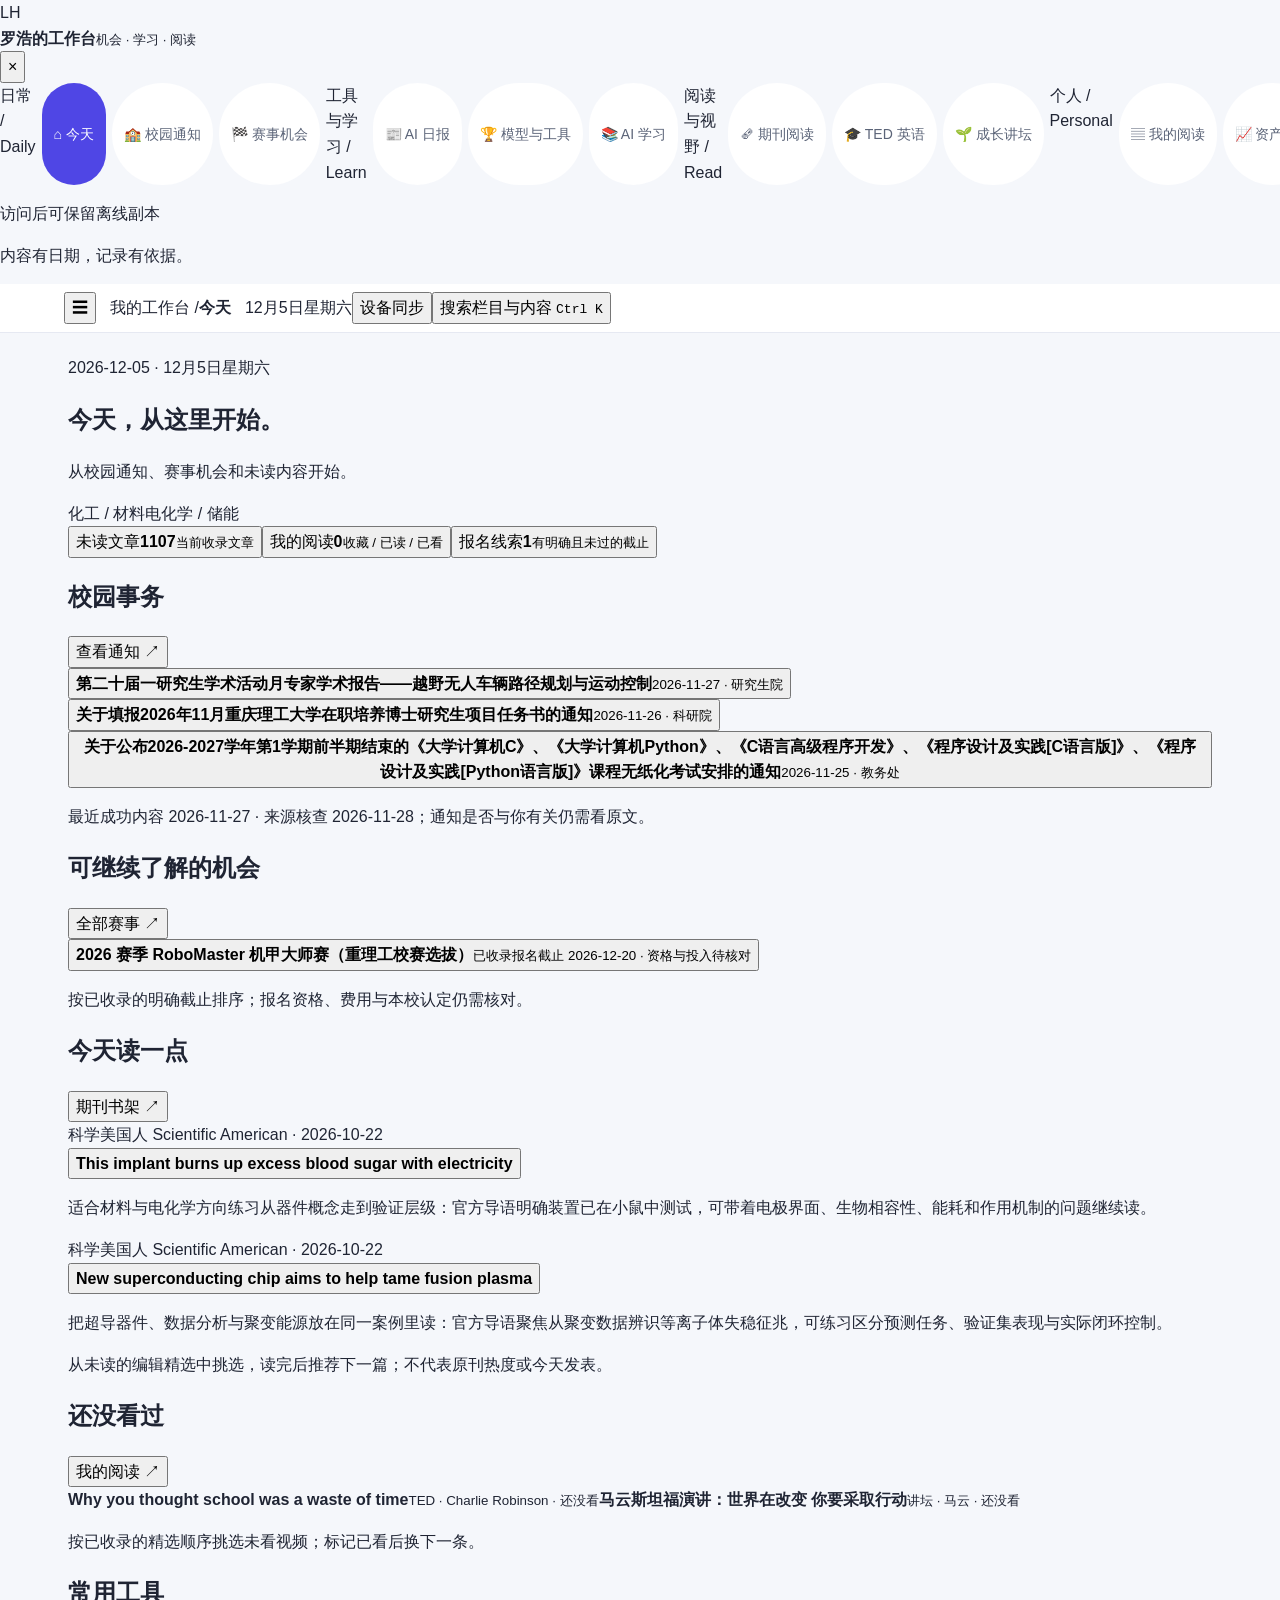
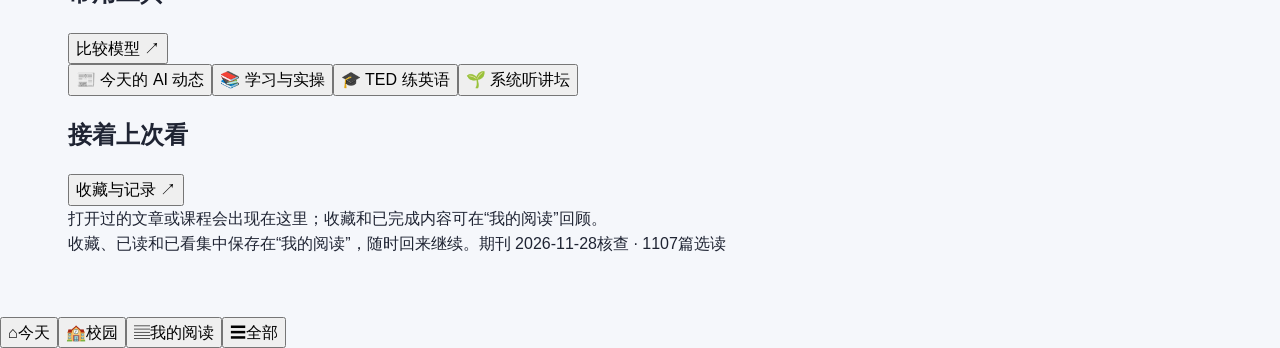
<file: index.src.html>
<!DOCTYPE html>
<html lang="zh-CN">
<head>
<meta charset="UTF-8">
<meta name="viewport" content="width=device-width, initial-scale=1.0">
<title>今天 · 罗浩的工作台</title>
<meta name="description" content="AI 情报站：每日 AI 晨报、大模型实力排行榜、可报名比赛、AI 学习资源与知名期刊精选。面向研究生与科研党的信息与阅读工具。">
<meta name="theme-color" content="#12634e">
<meta name="robots" content="noindex,nofollow">
<link rel="manifest" href="manifest.webmanifest">
<link rel="icon" href="workspace-icon.svg" type="image/svg+xml">
<meta property="og:type" content="website">
<meta property="og:locale" content="zh_CN">
<meta property="og:title" content="AI 情报站 · 日报 · 排行榜 · AI 上手">
<meta property="og:description" content="每日 AI 晨报 + 大模型实力排行榜 + 可报名比赛地图 + AI 上手指令台，面向研究生与科研党。">
<meta name="twitter:card" content="summary">
<style>
  :root {
    --bg:#f5f7fb;--card-bg:#ffffff;--ink:#1f2433;--ink-soft:#5b6478;--line:#e6e9f2;
    --brand:#4f46e5;--brand-soft:#eef0ff;--accent:#0ea5a4;--warn:#b45309;
    --shadow:0 1px 3px rgba(20,30,60,.06),0 8px 24px rgba(20,30,60,.06);
  }
  *{box-sizing:border-box;}
  html{scroll-behavior:smooth;}
  body{margin:0;font-family:-apple-system,BlinkMacSystemFont,"Segoe UI","PingFang SC","Hiragino Sans GB","Microsoft YaHei","Helvetica Neue",Arial,sans-serif;background:var(--bg);color:var(--ink);line-height:1.6;}
  a{color:inherit;text-decoration:none;}

  /* ---- app bar (tabs) ---- */
  .appbar{position:sticky;top:0;z-index:60;background:rgba(255,255,255,.95);backdrop-filter:blur(8px);border-bottom:1px solid var(--line);}
  .appbar-inner{max-width:1180px;margin:0 auto;padding:8px 14px;display:flex;align-items:center;gap:14px;flex-wrap:wrap;}
  .brand{font-weight:800;font-size:16px;color:var(--brand);white-space:nowrap;}
  .brand small{color:var(--ink-soft);font-weight:600;font-size:12px;}
  .tabs{display:flex;gap:6px;flex-wrap:wrap;margin-left:auto;}
  .tab{font-size:14px;color:var(--ink-soft);border:1px solid transparent;background:#fff;border-radius:999px;padding:7px 14px;cursor:pointer;transition:all .15s ease;white-space:nowrap;}
  .tab:hover{background:var(--brand-soft);color:var(--brand);}
  .tab.active{background:var(--brand);color:#fff;}

  /* ---- daily view: top status ---- */
  .topbar{display:flex;align-items:center;justify-content:flex-end;gap:10px;max-width:1180px;margin:0 auto;padding:10px 18px 0;flex-wrap:wrap;}
  .badge{font-size:12px;color:var(--accent);background:#e7f7f6;border:1px solid #cdeeeb;padding:3px 10px;border-radius:999px;}
  .badge.hist{color:var(--warn);background:#fef3e2;border-color:#fbd9a8;}
  .top-btn{font-size:13px;color:var(--brand);border:1px solid var(--brand);background:#fff;padding:4px 12px;border-radius:8px;cursor:pointer;transition:all .15s ease;}
  .top-btn:hover{background:var(--brand);color:#fff;}
  .top-btn:disabled{opacity:.45;cursor:default;background:#fff;color:var(--brand);}

  .hero{background:linear-gradient(135deg,#4f46e5 0%,#7c3aed 45%,#0ea5a4 100%);color:#fff;padding:36px 20px 32px;text-align:center;}
  .hero .kicker{letter-spacing:.3em;font-size:12px;opacity:.85;text-transform:uppercase;}
  .hero h1{margin:10px 0 4px;font-size:clamp(26px,6vw,44px);font-weight:800;}
  .hero .sub{opacity:.92;font-size:15px;}
  .hero .lead{opacity:.95;font-size:13.5px;margin-top:8px;max-width:760px;margin-left:auto;margin-right:auto;}
  .hero .total-pill{display:inline-block;margin-top:14px;padding:6px 16px;border-radius:999px;background:rgba(255,255,255,.18);backdrop-filter:blur(4px);font-size:14px;font-weight:600;}
  .stats{display:grid;grid-template-columns:repeat(5,1fr);gap:12px;max-width:960px;margin:26px auto 0;}
  .stat{background:rgba(255,255,255,.14);border:1px solid rgba(255,255,255,.25);border-radius:14px;padding:14px 8px;display:flex;flex-direction:column;align-items:center;}
  .stat-num{font-size:30px;font-weight:800;line-height:1;}
  .stat-label{font-size:13px;margin-top:6px;opacity:.95;}

  /* ---- toolbar (sticky, below appbar) ---- */
  .toolbar{position:sticky;top:var(--appbar-height,54px);z-index:50;background:rgba(255,255,255,.97);border-bottom:1px solid var(--line);}
  .tool-row{display:flex;align-items:center;gap:8px;flex-wrap:wrap;max-width:1180px;margin:0 auto;padding:10px 14px;}
  .date-sel{flex:1 1 240px;min-width:180px;font-size:14px;color:var(--ink);border:1px solid var(--line);border-radius:9px;padding:7px 10px;background:#fff;cursor:pointer;}
  .navbtn{font-size:13px;color:var(--ink-soft);border:1px solid var(--line);background:#fff;border-radius:8px;padding:6px 12px;cursor:pointer;white-space:nowrap;transition:all .15s ease;}
  .navbtn:hover:not(:disabled){border-color:var(--brand);color:var(--brand);}
  .navbtn:disabled{opacity:.4;cursor:default;}
  .search{flex:1 1 160px;min-width:140px;font-size:14px;border:1px solid var(--line);border-radius:9px;padding:7px 12px;background:#fff;}
  .search:focus{outline:none;border-color:var(--brand);}
  .copybtn{font-size:13px;color:var(--brand);border:1px solid var(--brand);background:#fff;border-radius:8px;padding:6px 12px;cursor:pointer;white-space:nowrap;transition:all .15s ease;}
  .copybtn:hover{background:var(--brand);color:#fff;}
  .matchinfo{width:100%;font-size:12.5px;color:var(--ink-soft);padding:0 4px 2px;}

  .nav{display:flex;gap:6px;padding:9px 14px;overflow-x:auto;justify-content:center;border-top:1px solid var(--line);}
  .nav-link{display:inline-flex;align-items:center;gap:6px;padding:7px 14px;border-radius:999px;white-space:nowrap;font-size:14px;color:var(--ink-soft);border:1px solid transparent;transition:all .15s ease;}
  .nav-link:hover{background:var(--brand-soft);color:var(--brand);}
  .nav-link.active{background:var(--brand);color:#fff;}
  .nav-count{font-size:11px;background:rgba(0,0,0,.08);padding:1px 7px;border-radius:999px;}
  .nav-link.active .nav-count{background:rgba(255,255,255,.25);}

  main{max-width:1180px;margin:0 auto;padding:28px 18px 60px;}
  .block{scroll-margin-top:var(--reading-offset,170px);margin-bottom:30px;}
  .block-head{display:flex;align-items:baseline;gap:12px;margin:0 0 16px;border-left:4px solid var(--brand);padding-left:12px;}
  .block-head h2{margin:0;font-size:21px;}
  .block-count{color:var(--ink-soft);font-size:13px;}
  .grid{display:grid;grid-template-columns:repeat(auto-fill,minmax(290px,1fr));gap:16px;}
  .card{background:var(--card-bg);border:1px solid var(--line);border-radius:16px;padding:18px;box-shadow:var(--shadow);display:flex;flex-direction:column;transition:transform .15s ease,box-shadow .15s ease;}
  .card:hover{transform:translateY(-3px);box-shadow:0 4px 10px rgba(20,30,60,.08),0 16px 36px rgba(20,30,60,.1);}
  .card-head{display:flex;align-items:center;justify-content:space-between;gap:10px;margin-bottom:10px;}
  .num{flex:0 0 auto;width:34px;height:34px;border-radius:10px;background:var(--brand-soft);color:var(--brand);font-weight:800;font-size:15px;display:flex;align-items:center;justify-content:center;}
  .source-chip{max-width:78%;overflow:hidden;text-overflow:ellipsis;white-space:nowrap;font-size:12px;color:var(--accent);background:#e7f7f6;border:1px solid #cdeeeb;padding:4px 10px;border-radius:999px;}
  .card-title{margin:2px 0 8px;font-size:16px;line-height:1.45;}
  .card-title a{color:var(--ink);font-weight:700;}
  .card-title a:hover{color:var(--brand);}
  .summary{margin:0 0 14px;color:var(--ink-soft);font-size:14px;flex:1;}
  .orig-link{align-self:flex-start;font-size:13px;font-weight:600;color:var(--brand);border:1px solid var(--brand);padding:5px 12px;border-radius:8px;transition:all .15s ease;}
  .orig-link:hover{background:var(--brand);color:#fff;}

  footer{border-top:1px solid var(--line);background:#fff;color:var(--ink-soft);text-align:center;padding:26px 18px 40px;font-size:13px;}
  footer a{color:var(--brand);}
  footer .big{font-size:15px;color:var(--ink);font-weight:600;}

  #toTop{position:fixed;right:20px;bottom:22px;z-index:60;width:46px;height:46px;border-radius:50%;border:none;cursor:pointer;background:var(--brand);color:#fff;font-size:20px;box-shadow:var(--shadow);opacity:0;pointer-events:none;transition:opacity .2s ease;}
  #toTop.show{opacity:1;pointer-events:auto;}

  .state{text-align:center;padding:60px 20px;color:var(--ink-soft);}
  .state .spinner{width:34px;height:34px;border:3px solid var(--line);border-top-color:var(--brand);border-radius:50%;margin:0 auto 16px;animation:spin 1s linear infinite;}
  @keyframes spin{to{transform:rotate(360deg);}}
  .state.error{color:#b91c1c;}
  .state button{margin-top:14px;font-size:14px;color:var(--brand);border:1px solid var(--brand);background:#fff;padding:7px 16px;border-radius:8px;cursor:pointer;}

  /* ---- rank / learn views ---- */
  .view{max-width:1180px;margin:0 auto;padding:22px 18px 60px;}
  .view-head{margin:0 0 6px;}
  .view-head h2{font-size:26px;margin:0 0 4px;}
  .view-head p{color:var(--ink-soft);margin:0;font-size:14px;}
  .news{background:#eef0ff;border:1px solid #c7d2fe;color:#3730a3;border-radius:12px;padding:12px 14px;font-size:13.5px;margin:14px 0 0;line-height:1.7;}
  .news b{color:#312e81;}
  .disclaim{background:#fff7ed;border:1px solid #fed7aa;color:#9a3412;font-size:13px;padding:12px 14px;border-radius:12px;margin:14px 0 18px;line-height:1.7;}
  .disclaim b{color:#7c2d12;}
  .subtabs{display:flex;gap:8px;flex-wrap:wrap;margin:6px 0 16px;}
  .subtab{font-size:14px;padding:8px 16px;border-radius:10px;border:1px solid var(--line);background:#fff;cursor:pointer;color:var(--ink-soft);transition:all .15s ease;}
  .subtab:hover{border-color:var(--brand);color:var(--brand);}
  .subtab.active{background:var(--brand);color:#fff;border-color:var(--brand);}
  .rankpane{display:none;}
  .rankpane.active{display:block;}

  .legend{font-size:12.5px;color:var(--ink-soft);margin:0 0 12px;display:flex;gap:10px;flex-wrap:wrap;align-items:center;line-height:1.8;}
  .legend .tier{position:static;}
  .matrix-wrap{overflow-x:auto;-webkit-overflow-scrolling:touch;margin:0 0 10px;border:1px solid var(--line);border-radius:12px;box-shadow:var(--shadow);}
  table.matrix{width:100%;border-collapse:collapse;background:#fff;font-size:13.5px;min-width:840px;}
  table.matrix th,table.matrix td{padding:9px 10px;text-align:center;border-bottom:1px solid var(--line);white-space:nowrap;}
  table.matrix th{background:#f8f9fd;color:var(--ink-soft);font-weight:700;font-size:12.5px;}
  table.matrix td.name{text-align:left;white-space:normal;min-width:150px;}
  table.matrix td.name .nv{font-weight:800;font-size:14px;color:var(--ink);}
  table.matrix td.name .mv{font-size:11.5px;color:var(--ink-soft);margin-top:2px;}
  table.matrix td.note{text-align:left;white-space:normal;min-width:220px;color:var(--ink-soft);font-size:12.5px;line-height:1.6;}
  table.matrix tr:last-child td{border-bottom:none;}
  table.matrix tbody tr:hover{background:#fafbff;}
  .num{font-weight:800;color:var(--brand);}
  .tier{font-weight:800;font-size:12px;min-width:24px;text-align:center;padding:2px 8px;border-radius:7px;display:inline-block;line-height:1.4;}
  .t-S{background:#fef3c7;color:#92400e;}
  .t-A{background:#dcfce7;color:#166534;}
  .t-B{background:#dbeafe;color:#1e40af;}
  .t-C{background:#e5e7eb;color:#374151;}
  .t-none{background:#f1f5f9;color:#94a3b8;}
  .tier.big{font-size:14px;padding:3px 11px;}

  table.ranktbl{width:100%;border-collapse:collapse;background:#fff;border:1px solid var(--line);border-radius:12px;overflow:hidden;margin:0 0 18px;font-size:14px;}
  table.ranktbl th,table.ranktbl td{padding:10px 12px;text-align:left;border-bottom:1px solid var(--line);}
  table.ranktbl th{background:#f8f9fd;color:var(--ink-soft);font-weight:700;font-size:13px;}
  table.ranktbl tr:last-child td{border-bottom:none;}
  table.ranktbl td.num-cell{font-weight:800;color:var(--brand);width:48px;}
  .rsrc{font-size:13px;font-weight:600;color:var(--brand);}
  .rsrc:hover{text-decoration:underline;}

  .lk-section{background:#fff;border:1px solid var(--line);border-radius:14px;padding:16px 18px;box-shadow:var(--shadow);margin-bottom:14px;}
  .lk-section h3{margin:0 0 8px;font-size:17px;border-left:4px solid var(--brand);padding-left:12px;}
  .lk-section p,.lk-section li{font-size:14px;color:#374151;line-height:1.7;}
  .lk-section ul,.lk-section ol{margin:6px 0;padding-left:22px;}
  .lk-section li{margin:3px 0;}
  .lk-section b{color:var(--ink);}
  .lk-pill{display:inline-block;background:var(--brand-soft);color:var(--brand);font-size:12px;padding:2px 9px;border-radius:999px;margin:2px 4px 2px 0;font-weight:600;}
  .lk-grid{display:grid;grid-template-columns:repeat(auto-fill,minmax(220px,1fr));gap:12px;margin:6px 0;}
  .lk-card{background:#f8f9fd;border:1px solid var(--line);border-radius:12px;padding:12px 13px;}
  .lk-card h4{margin:0 0 5px;font-size:14.5px;}
  .lk-card p{margin:0;font-size:13px;color:var(--ink-soft);line-height:1.6;}
  .lk-tip{background:#eef0ff;border:1px solid #c7d2fe;color:#3730a3;border-radius:12px;padding:13px 15px;font-size:14px;margin:6px 0 14px;line-height:1.7;}
  .lk-cmp{display:grid;grid-template-columns:1fr 1fr;gap:12px;margin:12px 0;}
  .lk-cmp .bad{background:#fef2f2;border:1px solid #fecaca;color:#991b1b;border-radius:12px;padding:12px 14px;}
  .lk-cmp .good{background:#f0fdf4;border:1px solid #bbf7d0;color:#166534;border-radius:12px;padding:12px 14px;}
  .lk-cmp h5{margin:0 0 6px;font-size:14px;}
  .lk-cmp p{margin:0;font-size:13px;line-height:1.65;}
  .lk-code{background:#0f172a;color:#e2e8f0;border-radius:12px;padding:14px 16px;font-size:12.5px;line-height:1.75;white-space:pre-wrap;font-family:ui-monospace,SFMono-Regular,Menlo,Consolas,monospace;margin:12px 0;overflow-x:auto;}
  .lk-code .c{color:#94a3b8;}

  /* ---- competition view ---- */
  .cmp-toolbar{display:flex;gap:10px;flex-wrap:wrap;align-items:center;margin:0 0 14px;}
  .filterbtn{font-size:13px;border:1px solid var(--line);background:#fff;border-radius:999px;padding:6px 13px;cursor:pointer;color:var(--ink-soft);transition:all .15s ease;}
  #cqutMatchFold summary::-webkit-details-marker{display:none}
  #cqutMatchFold summary:hover{background:#f8fafc}
  .filterbtn:hover{border-color:var(--brand);color:var(--brand);}
  .filterbtn.active{background:var(--brand);color:#fff;border-color:var(--brand);}
  .cmp-list{display:flex;flex-direction:column;gap:10px;}
  .cmp{background:#fff;border:1px solid var(--line);border-left:4px solid var(--line);border-radius:12px;padding:13px 15px;box-shadow:var(--shadow);}
  .cmp.open{border-left-color:#16a34a;}
  .cmp.soon{border-left-color:#d97706;}
  .cmp.closed{border-left-color:#94a3b8;opacity:.86;}
  .cmp-head{display:flex;align-items:center;gap:9px;flex-wrap:wrap;cursor:pointer;padding:2px 0;}
  .cmp-head:hover{opacity:.94;}
  .cmp-head:focus{outline:none;}
  .cmp-head:focus .cmp-name{text-decoration:underline;}
  .cmp-name{font-size:15.5px;font-weight:800;}
  .chev{margin-left:auto;color:var(--ink-soft);font-size:13px;transition:transform .18s ease;flex:0 0 auto;}
  .cmp.expanded .chev{transform:rotate(90deg);}
  .cmp-detail{display:none;border-top:1px dashed var(--line);margin-top:11px;padding-top:12px;}
  .cmp.expanded .cmp-detail{display:block;}
  .d-row{display:flex;gap:12px;font-size:13.5px;line-height:1.7;margin:9px 0;}
  .d-k{flex:0 0 84px;color:var(--ink-soft);font-weight:700;}
  .warn-row .d-v{color:#9a5b00;}
  .d-v{flex:1;color:var(--ink);}
  .d-v b{color:#111;}
  .d-go{margin-top:11px;}
  .cmp a.go{font-size:12.5px;font-weight:700;color:var(--brand);border:1px solid var(--brand);border-radius:8px;padding:5px 12px;transition:all .15s ease;display:inline-block;}
  .cmp a.go:hover{background:var(--brand);color:#fff;}
  .chip{font-size:11.5px;padding:2px 9px;border-radius:999px;font-weight:700;white-space:nowrap;}
  #match-list .chip{max-width:100%;box-sizing:border-box;white-space:normal;overflow-wrap:anywhere;}
  .chip.open{background:#dcfce7;color:#166534;}
  .chip.soon{background:#fef3c7;color:#92400e;}
  .chip.closed{background:#e5e7eb;color:#475569;}
  .chip.type{background:#eef0ff;color:#4f46e5;}
  .stars{color:#f59e0b;font-weight:800;letter-spacing:1px;}
  .cmp a.go{font-size:12.5px;font-weight:700;color:var(--brand);border:1px solid var(--brand);border-radius:8px;padding:5px 12px;transition:all .15s ease;}
  .cmp a.go:hover{background:var(--brand);color:#fff;}
  .chip.world{background:#dbeafe;color:#1e40af;}
  .cmp.world{border-left-color:#3b82f6;}

  @media (max-width:720px){
    .ted-card-body{flex-direction:column;}
    .ted-card-body .ted-cover{flex:0 0 auto!important;margin:12px 0 0!important;}
    .stats{grid-template-columns:repeat(2,1fr);}
    .grid{grid-template-columns:1fr;}
    .tool-row{justify-content:flex-start;}
    .nav{justify-content:flex-start;}
    .rdims{grid-template-columns:repeat(2,1fr);}
    .lk-cmp{grid-template-columns:1fr;}
  }
  .cmp-pager{display:flex;flex-wrap:wrap;gap:8px;justify-content:center;margin:18px 0 6px;}
  .cmp-pager .pg{font-size:13px;border:1px solid var(--line);background:#fff;border-radius:8px;padding:6px 12px;cursor:pointer;color:var(--ink-soft);min-width:38px;transition:all .15s ease;}
  .cmp-pager .pg:hover:not([disabled]){border-color:var(--brand);color:var(--brand);}
  .cmp-pager .pg.active{background:var(--brand);color:#fff;border-color:var(--brand);}
  .cmp-pager .pg[disabled]{opacity:.4;cursor:default;}
  .cmp-pager .pg-ell{color:var(--ink-soft);padding:6px 2px;align-self:center;}
  .sr-only{position:absolute;width:1px;height:1px;padding:0;margin:-1px;overflow:hidden;clip:rect(0,0,0,0);white-space:nowrap;border:0;}
  #copy-dialog::backdrop{background:rgba(15,23,42,.5);}
  .autobar{background:var(--brand-soft);border-bottom:1px solid var(--line);font-size:12.5px;color:var(--ink-soft);text-align:center;padding:6px 14px;line-height:1.5;}
  .autobar b{color:var(--brand);}

  /* ---- learn view: scenario desk ---- */
  .daily-tip{background:linear-gradient(90deg,var(--brand-soft),#fff);border:1px solid var(--line);border-left:4px solid var(--brand);border-radius:12px;padding:12px 16px;margin:0 0 14px;font-size:14.5px;color:var(--ink);line-height:1.7;}
  .lk-h{font-size:17px;margin:18px 0 10px;border-left:4px solid var(--brand);padding-left:12px;}
  .sc-grid{display:grid;grid-template-columns:repeat(auto-fill,minmax(290px,1fr));gap:12px;margin-bottom:8px;}
  .sc-card{background:var(--card-bg);border:1px solid var(--line);border-radius:14px;box-shadow:var(--shadow);overflow:hidden;}
  .sc-head{display:flex;align-items:center;gap:10px;padding:13px 15px;cursor:pointer;}
  .sc-head:hover{background:var(--brand-soft);}
  .sc-head:focus{outline:none;}
  .sc-head:focus .sc-name{text-decoration:underline;}
  .sc-ico{font-size:20px;flex:0 0 auto;}
  .sc-name{font-size:15px;font-weight:800;flex:1;}
  .sc-head .chev{transition:transform .18s ease;color:var(--brand);font-weight:800;flex:0 0 auto;}
  .sc-card.expanded .sc-head .chev{transform:rotate(90deg);}
  .sc-detail{display:none;border-top:1px dashed var(--line);padding:12px 15px;}
  .sc-card.expanded .sc-detail{display:block;}
  .sc-why{font-size:13.5px;color:var(--ink-soft);margin:0 0 8px;line-height:1.6;}
  .sc-foot{display:flex;align-items:center;gap:10px;margin-top:10px;}
  .sc-tool{font-size:12.5px;color:var(--ink-soft);}
  /* 科研栏目：只渲染已审核展示表六字段。 */
  #research-list-heading{scroll-margin-top:calc(var(--appbar-height) + 16px)}
  @media(max-width:720px){.research-stat[data-rscope="risk"] small{display:none}}
  .research-private-board{margin:16px 0;padding:18px;background:white;border:1px solid var(--line);border-radius:14px}.research-private-board h3{font-size:18px;margin:0}.research-private-board p{font-size:12px;color:var(--ink-soft);margin:10px 0}.research-private-board a{font-size:12px;color:var(--brand)}.research-public-summary>summary{cursor:pointer;color:var(--ink-soft);padding:15px 0;font-size:13px}@media(max-width:620px){.research-private-board{padding:10px}.research-private-board .research-section-head{align-items:flex-start}.research-private-board h3{font-size:16px}}
  .research-hero{padding:18px 20px;background:linear-gradient(110deg,#eef0ff,#eff9f8);border:1px solid var(--line);border-radius:14px;display:flex;align-items:center;justify-content:space-between;gap:18px;}
  .research-kicker{font-size:12px;color:var(--brand);letter-spacing:.07em}.research-hero h2{font-size:27px;margin:4px 0}.research-hero p{font-size:14px;color:var(--ink-soft);margin:6px 0}.research-refresh{border:1px solid #c9cfef;border-radius:10px;background:white;color:var(--brand);padding:10px 16px;white-space:nowrap;min-height:44px;cursor:pointer}.research-refresh:disabled{opacity:.6;cursor:wait}
  .research-sync{font-size:12px;color:var(--ink-soft);margin:9px 0 15px;overflow-wrap:anywhere}.research-stats{display:grid;grid-template-columns:repeat(4,minmax(0,1fr));gap:12px;margin:0 0 16px}.research-stat{text-align:left;background:white;border:1px solid var(--line);border-radius:12px;padding:14px 16px;cursor:pointer;color:var(--ink);min-width:0}.research-stat span,.research-stat small{display:block;font-size:12px}.research-stat small{color:var(--ink-soft);margin-top:3px}.research-stat strong{display:block;font-size:27px;line-height:1.35;margin-top:6px}.research-stat.selected{border-color:var(--brand)}
  .research-risk-strip{display:flex;align-items:center;gap:10px;justify-content:space-between;border:1px solid #f1dfc8;background:#fff8ee;border-radius:10px;padding:11px 14px;margin-bottom:20px;font-size:13px;color:#855321}.research-risk-strip p{margin:0}.research-risk-strip button{background:none;border:0;color:inherit;cursor:pointer;min-height:36px;white-space:nowrap;text-decoration:underline}
  .research-workspace{background:white;border:1px solid var(--line);border-radius:15px;padding:20px}.research-section-head{display:flex;justify-content:space-between;gap:12px;align-items:center}.research-section-head h3{font-size:20px;margin:0}.research-subtle{background:none;border:0;color:var(--ink-soft);font-size:12px;min-height:40px;cursor:pointer}.research-tabs{display:flex;gap:7px;margin:14px 0;overflow-x:auto;scrollbar-width:none}.research-tabs::-webkit-scrollbar{display:none}.research-tabs button{border:0;padding:9px 14px;border-radius:8px;background:#f3f4fa;color:var(--ink-soft);white-space:nowrap;min-height:40px;cursor:pointer}.research-tabs button.selected{background:var(--brand);color:white}
  .research-hero-actions{display:flex;gap:8px;align-items:center;flex-wrap:wrap}.research-completed-panel{background:#edf8f1;border:1px solid #b9dfc8;border-radius:13px;padding:17px 20px;margin:16px 0;color:#2d6947}.research-completed-panel h3{font-size:17px;margin:0}.research-completed-panel button{border:1px solid #b9dfc8;background:white;color:#2d6947;border-radius:8px;min-height:40px;padding:7px 12px;cursor:pointer}.research-completed-panel a{display:block;margin:10px 0;padding:8px 0;color:#245c3c;overflow-wrap:anywhere}.research-completed-panel a>span{font-weight:700;margin-right:8px}.research-completed-panel small{font-size:11px;color:#54745e}.research-filters{display:flex;gap:9px;align-items:center}.research-filters input{flex:1;min-width:0;padding:10px 12px;background:#f8f9fc;border:1px solid var(--line);border-radius:9px;min-height:44px}.research-filters select{background:white;border:1px solid var(--line);border-radius:8px;padding:9px;min-height:44px;max-width:180px;color:var(--ink)}.research-result{font-size:12px;color:var(--ink-soft);margin:12px 0}.research-list{display:grid;grid-template-columns:repeat(2,minmax(0,1fr));gap:12px}.research-task{border:1px solid var(--line);border-radius:12px;padding:17px;min-width:0}.research-task.has-risk{border-left:3px solid #dba962}.research-task-top{display:flex;justify-content:space-between;align-items:center;color:var(--brand);font-size:12px}.research-task-top>small{color:var(--ink-soft)}.research-task h3{font-size:18px;line-height:1.5;margin:12px 0}.research-task-tags{display:flex;gap:7px;flex-wrap:wrap;color:var(--ink-soft);font-size:12px;align-items:center}.research-state{padding:2px 8px;border-radius:6px;background:#f0f2fc;color:#525e99}.research-state.hold{background:#fff0d9;color:#8a551e}.research-state.done{background:#eaf6ee;color:#37734e}.research-task-risk{font-size:12px;background:#fff8ed;color:#8a551e;padding:8px 10px;border-radius:7px;margin:12px 0 0}.research-task-bottom{display:flex;align-items:center;justify-content:space-between;gap:10px;margin-top:15px}.research-detail-link{background:var(--brand-soft);color:var(--brand);padding:9px 12px;border-radius:8px;font-size:13px;min-height:44px;display:inline-flex;align-items:center;font-weight:600}.research-task-bottom{flex-wrap:wrap}.research-task-bottom small{font-size:11px;color:var(--ink-soft)}.research-task-bottom button{background:white;border:1px solid #daddf0;border-radius:8px;color:var(--brand);padding:7px 12px;min-height:40px;cursor:pointer;font-size:13px}.research-empty{grid-column:1/-1;text-align:center;padding:30px 12px;color:var(--ink-soft)}.research-empty strong{font-size:17px;color:var(--ink)}.research-more{display:block;margin:18px auto 0;min-height:44px;padding:9px 24px;color:var(--brand);border:0;border-radius:9px;background:var(--brand-soft);cursor:pointer}
  .research-chart-box{margin-top:20px;border:1px solid var(--line);border-radius:14px;background:white;padding:18px 20px}.research-chart-box summary{font-weight:700;cursor:pointer;min-height:36px}.research-chart-box summary small{font-size:12px;font-weight:400;color:var(--ink-soft);margin-left:10px}.research-week-chart{display:grid;grid-template-columns:repeat(7,minmax(0,1fr));gap:8px;margin-top:15px}.research-day{display:flex;flex-direction:column;align-items:center;gap:5px;background:#fafbff;border:1px solid var(--line);border-radius:9px;padding:10px 5px;min-width:0;cursor:pointer;font-size:12px;color:var(--ink-soft)}.research-day-track{height:66px;width:22px;background:#edf0fa;border-radius:5px;display:flex;align-items:flex-end;overflow:hidden}.research-day-track i{display:block;width:100%;background:#8189d9;border-radius:5px}.research-day b{color:var(--ink);font-size:13px}.research-day small{font-size:11px}.research-day.overload .research-day-track i{background:#d69a59}.research-chart-note{font-size:12px;color:var(--ink-soft);margin:12px 0 0}.research-progress-track{height:5px;border-radius:9px;background:#edf0fa;margin:14px 0 7px;overflow:hidden}.research-progress-track span{display:block;width:0;height:100%;background:var(--brand)}
  .research-feedback-box{padding:20px;margin-top:20px;border:1px solid var(--line);border-radius:14px;background:white}.research-feedback-box h3{font-size:18px;margin:0 0 8px}.research-feedback-box p,.research-source details{font-size:13px;color:var(--ink-soft)}#research-feedback-text{display:block;width:100%;min-height:145px;resize:vertical;border:1px solid var(--line);border-radius:9px;padding:12px;font:inherit;line-height:1.7;margin:12px 0}.research-source{font-size:12px;color:var(--ink-soft);margin:16px 0}.research-source summary{cursor:pointer;min-height:32px}.research-source p{overflow-wrap:anywhere}.research-source code{font-size:12px}
  @media(max-width:720px){.research-hero{padding:15px;gap:10px;align-items:flex-start}.research-hero h2{font-size:23px}.research-hero p{font-size:13px}.research-refresh{font-size:12px;padding:8px 10px;min-height:42px}.research-stats{gap:7px}.research-stat{padding:10px 8px}.research-stat span,.research-stat small{font-size:11px}.research-stat strong{font-size:24px}.research-stat small{line-height:1.5}.research-risk-strip{font-size:12px;padding:9px 11px;margin-bottom:15px}.research-workspace{padding:15px 13px}.research-section-head h3{font-size:18px}.research-tabs{gap:5px;margin:10px 0 12px}.research-tabs button{font-size:13px;padding:8px 11px}.research-filters{display:grid;grid-template-columns:1fr 1fr;gap:8px}.research-filters input{grid-column:1/-1;font-size:16px}.research-filters select{max-width:none;min-width:0;width:100%;font-size:13px}.research-list{grid-template-columns:1fr}.research-task{padding:15px}.research-task h3{font-size:17px}.research-chart-box,.research-feedback-box{padding:16px}.research-week-chart{gap:4px}.research-day{font-size:10px;padding:8px 2px}.research-day b{font-size:11px}.research-day small{font-size:10px}.research-day-track{width:18px;height:54px}.research-chart-box summary small{display:block;margin:4px 0}.research-source{font-size:11px}#research-feedback-text{font-size:16px}}
</style>
<style id="experience-styles">
  :root{--shadow:0 2px 10px rgba(20,30,60,.045);--appbar-height:54px;--reading-offset:170px;}
  button,input,select{font:inherit;}
  button,a,input,select,summary{-webkit-tap-highlight-color:transparent;}
  :focus-visible{outline:3px solid #818cf8!important;outline-offset:3px;}
  .appbar-inner{flex-wrap:nowrap;}
  .tabs{flex-wrap:nowrap;overflow-x:auto;min-width:0;scrollbar-width:thin;}
  .tab{flex:none;padding:7px 11px;}
  .nav-hint{display:none;}
  .hero{padding:18px 20px;text-align:left;}
  .hero>*{max-width:1144px;margin-left:auto!important;margin-right:auto!important;}
  .hero .kicker{display:none;}
  .hero h1{font-size:clamp(24px,4vw,32px);margin-top:0;}
  .hero .sub{font-size:12px;opacity:.85;}
  .hero .lead{font-size:15px;font-weight:600;margin-top:8px;}
  .hero .total-pill{display:block;background:none;padding:0;font-size:12px;margin-top:10px;opacity:.85;}
  .hero .stats{display:none;}
  .topbar{padding:8px 18px;}
  .autobar{background:#fff;text-align:left;padding:5px max(18px,calc((100% - 1144px)/2));color:var(--ink-soft);font-size:12px;}
  .view-head{margin-bottom:16px;}
  .view-head h2{font-size:25px;line-height:1.4;}
  .view-head p{line-height:1.7;}
  .reader-note{margin:10px 0 16px;border:1px solid var(--line);border-radius:10px;background:#fff;padding:10px 13px;font-size:13px;color:var(--ink-soft);}
  .reader-note>summary{cursor:pointer;font-weight:600;color:var(--ink-soft);}
  .reader-note .news,.reader-note .disclaim{margin:10px 0 0;}
  /* 更新说明折叠：默认只显示一行「最近更新时间」，点开看完整核查说明（内容不删，可随时展开） */
  .stamp-note{margin:8px 0 16px;border:1px solid var(--line);border-radius:10px;background:#fff;padding:9px 13px;font-size:13px;color:var(--ink-soft);}
  .stamp-note>summary{cursor:pointer;list-style:none;display:flex;align-items:center;gap:8px;flex-wrap:wrap;min-height:26px;font-weight:600;color:var(--ink);user-select:none;}
  .stamp-note>summary::-webkit-details-marker{display:none;}
  .stamp-note>summary::before{content:'🕒';font-size:13px;}
  .stamp-note>summary .stamp-more{margin-left:auto;font-weight:400;font-size:12px;color:var(--brand);white-space:nowrap;}
  .stamp-note[open]>summary .stamp-more::after{content:'收起';}
  .stamp-note:not([open])>summary .stamp-more::after{content:'展开说明';}
  .stamp-note .stamp-body{margin:9px 0 2px;padding-top:9px;border-top:1px dashed var(--line);line-height:1.75;}
  .stamp-note .stamp-body p{margin:0 0 6px;}
  .section-search{display:block;width:100%;padding:10px 12px;border:1px solid var(--line);border-radius:10px;background:#fff;font-size:15px;margin:0 0 12px;}
  .search-row{display:flex;align-items:center;gap:8px;margin-bottom:12px;}
  .search-row .section-search{margin:0;min-width:0;flex:1;}
  .reset-filter{flex:none;border:1px solid var(--line);border-radius:9px;background:#fff;color:var(--brand);padding:9px 11px;font-size:13px;cursor:pointer;}
  .search-empty .reset-filter{display:block;margin-top:12px;}
  .library-progress{font-size:13px;color:var(--ink-soft);margin:9px 0;}
  .resume-learning{display:flex;gap:8px;align-items:center;flex-wrap:wrap;}
  .matchinfo .reset-filter{margin-left:10px;padding:4px 9px;}
  .view{scroll-margin-top:calc(var(--appbar-height,84px) + 12px);}
  .skip-link{position:fixed;top:-100px;left:12px;z-index:100;background:var(--brand);color:#fff;padding:9px 14px;border-radius:8px;}
  .skip-link:focus{top:8px;}
  .search-empty{padding:20px;border:1px dashed var(--line);border-radius:10px;color:var(--ink-soft);background:#fff;}
  .cmp-quick{display:flex;flex-wrap:wrap;align-items:center;gap:8px 16px;margin-top:9px;font-size:13px;color:var(--ink-soft);}
  .cmp-deadline{flex:1 1 210px;min-width:0;}
  .cmp-deadline span{display:-webkit-box;-webkit-line-clamp:2;-webkit-box-orient:vertical;overflow:hidden;}
  .cmp-quick .team-info{flex:1 1 150px;}
  .cmp-head .stars{font-size:12px;color:#a16207;}
  .cmp-head .chip{font-weight:500;}
  .rank-mobile{display:none;}
  .rank-mini{padding:14px;background:#fff;border:1px solid var(--line);border-radius:12px;margin-bottom:10px;}
  .rank-mini-head{display:flex;align-items:baseline;gap:9px;}
  .rank-mini h3{font-size:16px;margin:0;overflow-wrap:anywhere;}
  .rank-order{font-size:12px;color:var(--ink-soft);flex:none;}
  .rank-meta{font-size:13px;color:var(--ink-soft);margin:5px 0 10px;}
  .rank-score{display:flex;gap:8px;align-items:center;flex-wrap:wrap;font-size:13px;}
  .rank-mini details{font-size:14px;margin-top:10px;color:var(--ink-soft);}
  .rank-mini summary{cursor:pointer;color:var(--brand);font-size:13px;}
  .rank-dims{display:flex;gap:7px;flex-wrap:wrap;margin-top:10px;}
  .funds-primary{display:grid;grid-template-columns:repeat(3,minmax(0,1fr));gap:12px;}
  .funds-secondary{display:grid;grid-template-columns:repeat(2,minmax(0,1fr));gap:12px;margin:12px 0;}
  .funds-snapshot-note{font-size:13px;color:var(--ink-soft);margin:9px 0;}
  .fund-amount{color:var(--ink);font-size:20px;font-weight:800;}
  .library-tools{margin:12px 0;}
  .library-tools-row{display:flex;gap:8px;align-items:center;}
  .library-tools .section-search{margin:0;min-width:0;flex:1;}
  .library-select{border:1px solid var(--line);border-radius:10px;background:#fff;padding:10px 8px;font-size:14px;max-width:125px;}
  .library-count,.library-storage-note{font-size:12px;color:var(--ink-soft);margin:6px 0;}
  .learning-actions{display:flex;gap:8px;flex-wrap:wrap;margin-top:12px;padding-top:10px;border-top:1px solid var(--line);}
  .learning-actions button{background:#fff;border:1px solid var(--line);border-radius:7px;padding:5px 10px;font-size:13px;cursor:pointer;color:var(--ink-soft);}
  .learning-actions button[aria-pressed="true"]{color:var(--brand);border-color:#c7d2fe;background:var(--brand-soft);}
  .library-recent{font-size:13px;color:var(--ink-soft);margin:8px 0;}
  .library-recent a{color:var(--brand);text-decoration:underline;}
  .d-v,.cmp-name{min-width:0;overflow-wrap:anywhere;}
  [hidden]{display:none!important;}
  @media(max-width:720px){
    :root{--appbar-height:91px;}
    .appbar-inner{display:block;padding:7px 0 4px;}
    .brand{font-size:15px;padding:0 16px;margin-bottom:4px;}
    .brand-summary{display:none;}
    .nav-hint{display:inline;margin-left:7px;font-weight:400!important;}
    .tabs{gap:4px;padding:0 12px 4px;margin:0;scrollbar-width:none;}
    .tabs::-webkit-scrollbar{display:none;}
    .tab{font-size:14px;padding:8px 12px;min-height:40px;}
    .view{padding:18px 16px 60px;}
    .view-head h2{font-size:23px;}
    .hero{padding:16px;}
    .hero .lead{font-size:14px;}
    .hero h1{font-size:25px;}
    .tool-row{display:grid;grid-template-columns:1fr auto auto auto;gap:7px;padding:8px 12px;}
    .date-sel{grid-column:1/-1;min-width:0;width:100%;font-size:16px;}
    .tool-row .search{grid-row:3;grid-column:1/4;min-width:0;width:100%;font-size:16px;}
    .tool-row .copybtn{grid-row:3;grid-column:4;}
    .navbtn{min-height:36px;padding:5px 10px;}
    .nav{padding:5px 12px;}
    .nav-link{padding:5px 10px;font-size:13px;}
    .matchinfo{grid-column:1/-1;}
    .toolbar{position:static;}
    .toolbar .nav{display:none;}
    main{padding:20px 16px 50px;}
    .card{padding:16px;}
    .summary{font-size:15px;line-height:1.7;}
    .cmp-toolbar{gap:8px;}
    .cmp-toolbar>#comp-stat{width:100%;}
    #comp-updated{display:none;}
    #compSort{margin-left:0!important;}
    #compScope{width:100%;}
    #compFilters{gap:6px!important;}
    .filterbtn{padding:7px 10px;min-height:36px;}
    .cmp{padding:13px;}
    .cmp-name{font-size:16px;}
    .cmp-head{position:relative;padding-right:15px;}
    .cmp-head .cmp-name{width:100%;order:2;}
    .cmp-head .chev{position:absolute;right:0;bottom:3px;}
    .cmp-head .stars{display:none;}
    .cmp-quick{gap:7px;margin-top:8px;}
    .cmp-quick .team-info{flex-basis:100%;}
    .d-row{font-size:14px;gap:10px;}
    .d-k{flex-basis:68px;}
    #view-rank .matrix-wrap,#view-rank .legend{display:none;}
    .rank-mobile{display:block;}
    table.ranktbl{font-size:13px;table-layout:fixed;}
    table.ranktbl th,table.ranktbl td{padding:9px 7px;overflow-wrap:anywhere;}
    table.ranktbl th:first-child{width:30px;}
    table.ranktbl th:last-child{width:75px;}
    .funds-primary{grid-template-columns:repeat(2,minmax(0,1fr));gap:9px;}
    .funds-primary>:first-child{grid-column:1/-1;}
    .funds-secondary{grid-template-columns:1fr;}
    .rsrc-grid,.sc-grid{grid-template-columns:1fr;}
    .rsrc-item>p{font-size:14px;}
    input,select{font-size:16px;}
    #toTop{right:14px;bottom:16px;}
  }
  /* ---- editorial reading shelf ---- */
  .mag-hero{display:flex;justify-content:space-between;align-items:flex-end;gap:22px;padding:24px 0 20px;border-bottom:2px solid var(--ink);margin-bottom:20px;}
  .mag-kicker{font-size:12px;letter-spacing:.18em;color:var(--brand);font-weight:700;}
  .mag-hero h2{font-size:clamp(28px,5vw,38px);line-height:1.3;margin:8px 0 10px;letter-spacing:.02em;}
  .mag-hero p{margin:0;color:var(--ink-soft);font-size:14px;max-width:620px;}
  .mag-stamp{flex-shrink:0;color:var(--ink-soft);font-size:12px;text-align:right;}
  .mag-shelf{display:grid;grid-template-columns:repeat(3,minmax(0,1fr));gap:12px;margin:14px 0 24px;}
  .mag-pub{min-width:0;border:1px solid var(--line);border-top:4px solid var(--pub-accent,var(--brand));border-radius:12px;background:#fff;overflow:hidden;}
  .mag-pub.selected{outline:2px solid var(--pub-accent,var(--brand));outline-offset:1px;}
  .mag-pick{display:block;width:100%;border:0;background:transparent;text-align:left;cursor:pointer;padding:14px 15px 10px;color:var(--ink);font:inherit;}
  .mag-pick:hover{background:#f5f7fb;}
  .mag-pick strong{display:block;font-size:20px;font-family:"Noto Serif SC","Songti SC",SimSun,serif;letter-spacing:.04em;margin:3px 0 6px;}
  .mag-pick small{display:block;font-size:12px;color:var(--ink-soft);min-height:20px;}
  .mag-pub-foot{display:flex;gap:10px;justify-content:space-between;align-items:center;padding:0 15px 12px;font-size:12px;color:var(--ink-soft);}
  .mag-pub-foot a{color:var(--brand);padding:3px 0;}
  .mag-tools{background:#fff;padding:15px;border:1px solid var(--line);border-radius:12px;margin:16px 0;display:flex;gap:10px;flex-wrap:wrap;align-items:center;}
  .mag-tools .section-search{flex:1 1 300px;min-width:0;}
  .mag-tools select{max-width:100%;padding:9px 10px;border:1px solid var(--line);border-radius:8px;background:#fff;color:var(--ink);font:inherit;font-size:14px;}
  .mag-caption{display:flex;justify-content:space-between;align-items:baseline;gap:12px;flex-wrap:wrap;margin:22px 0 10px;}
  .mag-caption h3{margin:0;font-size:19px;}
  .mag-caption p{margin:0;font-size:12px;color:var(--ink-soft);}
  .mag-list{display:grid;grid-template-columns:repeat(2,minmax(0,1fr));gap:14px;}
  .mag-article{background:#fff;border:1px solid var(--line);border-radius:12px;padding:20px;display:flex;flex-direction:column;min-width:0;}
  .mag-meta{display:flex;justify-content:space-between;gap:10px;font-size:12px;color:var(--ink-soft);}
  .mag-meta span{color:var(--pub-accent,var(--brand));font-weight:700;}
  .mag-article h4{margin:12px 0 10px;font-size:19px;line-height:1.65;overflow-wrap:anywhere;}
  .mag-article h4 a:hover{color:var(--brand);text-decoration:underline;}
  .mag-article p{color:var(--ink-soft);font-size:14px;margin:0 0 18px;line-height:1.8;}
  .mag-actions{display:flex;gap:8px;align-items:center;flex-wrap:wrap;margin-top:auto;}
  .mag-actions .top-btn{padding:7px 11px;min-height:36px;}
  .mag-actions .mag-save{margin-left:auto;}
  .mag-actions button[aria-pressed="true"]{background:var(--brand-soft);}
  .mag-notice{font-size:12px;color:var(--ink-soft);line-height:1.8;margin:12px 0;}
  .mag-empty{grid-column:1/-1;background:#fff;border:1px dashed var(--line);border-radius:12px;padding:30px 18px;text-align:center;color:var(--ink-soft);}
  .mag-orders{display:flex;gap:8px;flex-wrap:wrap;margin:20px 0 10px;}
  .mag-orders button{font:inherit;font-size:14px;font-weight:600;border:1px solid var(--line);border-radius:999px;padding:9px 16px;background:#fff;cursor:pointer;color:var(--ink-soft);}
  .mag-orders button[aria-pressed="true"]{background:var(--brand);border-color:var(--brand);color:#fff;}
  .mag-order-note{font-size:13px;color:var(--ink-soft);line-height:1.8;margin:9px 0 16px;}
  .mag-directory{margin:16px 0 22px;background:#fff;border:1px solid var(--line);border-radius:12px;padding:12px 15px;}
  .mag-directory>summary{cursor:pointer;font-size:14px;font-weight:600;list-style:revert;}
  .mag-directory .mag-shelf{margin-bottom:0;}
  .mag-pick strong{font-size:18px;overflow-wrap:anywhere;}
  .mag-directory .mag-pick small{min-height:0;}
  .mag-reason{margin:0 0 15px!important;padding:9px 11px;background:#f7f7fc;border-left:3px solid var(--brand);font-size:13px!important;}
  .mag-hot{display:inline-block;color:#9a3412;background:#fff3e8;border:1px solid #fed7aa;padding:2px 8px;border-radius:6px;font-size:12px;margin:10px 0 0;align-self:flex-start;}
  .mag-hot:hover{text-decoration:underline;}
  @media(max-width:700px){
    .mag-hero{display:block;padding-top:8px;}.mag-stamp{text-align:left;margin-top:13px;}
    .mag-shelf{display:flex;overflow-x:auto;scroll-snap-type:x proximity;padding:3px 3px 6px;gap:10px;}.mag-pub{flex:0 0 220px;scroll-snap-align:start;}
    .mag-list{grid-template-columns:1fr;}.mag-article{padding:17px;}.mag-tools{padding:12px;display:grid;grid-template-columns:repeat(2,minmax(0,1fr));gap:8px;}.mag-tools select{min-width:0;width:100%;}.mag-tools .section-search{grid-column:1/-1;width:100%;}.mag-tools #magazine-reset{grid-column:1/-1;justify-self:end;}
  }
  @media(prefers-reduced-motion:reduce){html{scroll-behavior:auto;}*{transition:none!important;}}
</style>
<style id="workspace-style"></style>
</head>
<body class="workspace-shell">
  <a class="skip-link" href="#workspace-content" id="skip-content">跳到正文</a>
  <aside class="workspace-sidebar" id="workspace-menu" aria-label="全部栏目">
    <div class="workspace-brand"><span class="workspace-monogram" aria-hidden="true">LH</span><div><strong>罗浩的工作台</strong><small>机会 · 学习 · 阅读</small></div></div>
    <button type="button" id="workspace-menu-close" class="workspace-menu-close" aria-label="关闭全部栏目">×</button>
    <nav class="tabs" role="tablist" aria-label="工作台栏目" aria-orientation="vertical">
      <div class="nav-group-label" aria-hidden="true">日常 / Daily</div>
      <button class="tab active" id="tab-home" role="tab" aria-selected="true" aria-controls="view-home" data-tab="home">⌂ 今天</button>
      <button class="tab" id="tab-cqut" role="tab" aria-selected="false" aria-controls="view-cqut" data-tab="cqut">🏫 校园通知</button>
      <button class="tab" id="tab-comp" role="tab" aria-selected="false" aria-controls="view-comp" data-tab="comp">🏁 赛事机会</button>
      <div class="nav-group-label" aria-hidden="true">工具与学习 / Learn</div>
      <button class="tab" id="tab-daily" role="tab" aria-selected="false" aria-controls="view-daily" data-tab="daily">📰 AI 日报</button>
      <button class="tab" id="tab-rank" role="tab" aria-selected="false" aria-controls="view-rank" data-tab="rank">🏆 模型与工具</button>
      <button class="tab" id="tab-learn" role="tab" aria-selected="false" aria-controls="view-learn" data-tab="learn">📚 AI 学习</button>
      <div class="nav-group-label" aria-hidden="true">阅读与视野 / Read</div>
      <button class="tab" id="tab-magazines" role="tab" aria-selected="false" aria-controls="view-magazines" data-tab="magazines">🗞 期刊阅读</button>
      <button class="tab" id="tab-ted" role="tab" aria-selected="false" aria-controls="view-ted" data-tab="ted">🎓 TED 英语</button>
      <button class="tab" id="tab-forum" role="tab" aria-selected="false" aria-controls="view-forum" data-tab="forum">🌱 成长讲坛</button>
      <div class="nav-group-label" aria-hidden="true">个人 / Personal</div>
      <button class="tab" id="tab-library" role="tab" aria-selected="false" aria-controls="view-library" data-tab="library">▤ 我的阅读</button>
      <button class="tab" id="tab-funds" role="tab" aria-selected="false" aria-controls="view-funds" data-tab="funds">📈 资产记录</button>
    </nav>
    <div class="workspace-sidebar-foot"><p id="workspace-network">个人资料与阅读放在同一处</p><button type="button" id="workspace-install" hidden>添加到桌面 ↗</button><p>内容有日期，记录有依据。</p></div>
  </aside>
  <button type="button" class="workspace-menu-backdrop" id="workspace-menu-backdrop" aria-label="关闭全部栏目" hidden></button>
  <header class="appbar"><div class="appbar-inner"><button class="workspace-menu-toggle" id="workspace-menu-toggle" type="button" aria-label="打开全部栏目" aria-controls="workspace-menu" aria-expanded="false">☰</button><div class="workspace-breadcrumb"><span>我的工作台 /</span><strong id="workspace-current-title">今天</strong></div><div class="workspace-header-actions"><span class="workspace-header-date" id="workspace-header-date"></span><button type="button" class="workspace-cloud-button" data-cloud-open>设备同步</button><button type="button" class="workspace-search-button" id="workspace-search-open" aria-haspopup="dialog">搜索栏目与内容 <kbd>Ctrl K</kbd></button></div></div></header>
  <div id="workspace-content">
  <section id="view-home" class="view workbench-home" role="tabpanel" aria-labelledby="tab-home">
    <div class="home-heading"><div><div class="home-eyebrow" id="home-date">MY DAILY WORKSPACE</div><h1>今天，从这里开始。</h1><p>从校园通知、赛事机会和未读内容开始。</p></div><div class="home-personal"><span>化工 / 材料</span><span>电化学 / 储能</span></div></div>
    <div id="home-resume" hidden></div>
    <div class="home-metrics" id="home-metrics"></div>
    <div class="home-grid">
      <div class="home-column">
        <section class="home-panel"><div class="home-panel-head"><h2>校园事务</h2><button type="button" data-go="cqut">查看通知 ↗</button></div><div class="home-list" id="home-notices"></div><p class="home-note" id="home-notice-stamp"></p></section>
        <section class="home-panel"><div class="home-panel-head"><h2>可继续了解的机会</h2><button type="button" data-go="comp">全部赛事 ↗</button></div><div class="home-list" id="home-opportunities"></div><p class="home-note">按已收录的明确截止排序；报名资格、费用与本校认定仍需核对。</p></section>
      </div>
      <div class="home-column">
        <section class="home-panel"><div class="home-panel-head"><h2>今天读一点</h2><button type="button" data-go="magazines">期刊书架 ↗</button></div><div id="home-reading"></div><p class="home-note">从未读的编辑精选中挑选，读完后推荐下一篇；不代表原刊热度或今天发表。</p></section>
        <section class="home-panel"><div class="home-panel-head"><h2>还没看过</h2><button type="button" data-go="library">我的阅读 ↗</button></div><div id="home-watching" class="home-list"></div><p class="home-note">按已收录的精选顺序挑选未看视频；标记已看后换下一条。</p></section>
        <section class="home-panel"><div class="home-panel-head"><h2>常用工具</h2><button type="button" data-go="rank">比较模型 ↗</button></div><div class="home-quick-grid"><button type="button" data-go="daily">📰 今天的 AI 动态</button><button type="button" data-go="learn">📚 学习与实操</button><button type="button" data-go="ted">🎓 TED 练英语</button><button type="button" data-go="forum">🌱 系统听讲坛</button></div></section>
        <section class="home-panel"><div class="home-panel-head"><h2>接着上次看</h2><button type="button" data-go="library">收藏与记录 ↗</button></div><div id="home-opened" class="home-empty">打开过的文章或课程会出现在这里；打开不会自动标为已读。</div></section>
      </div>
    </div>
    <div class="home-footer"><span>收藏、已读和已看集中保存在“我的阅读”，随时回来继续。</span><span id="home-content-state">本地内容就绪</span></div>
  </section>
  <section id="view-library" class="view" style="display:none" role="tabpanel" aria-labelledby="tab-library">
    <div class="view-head"><div><h2>▤ 我的阅读</h2><p>收藏在这里，读过的也在这里。随时回顾，接着上次打开的内容继续看。</p></div></div>
    <div class="reading-modes" role="group" aria-label="阅读记录状态"><button type="button" data-reading-mode="all" aria-pressed="true">全部记录</button><button type="button" data-reading-mode="continue" aria-pressed="false">继续阅读</button><button type="button" data-reading-mode="fav" aria-pressed="false">我的收藏</button><button type="button" data-reading-mode="done" aria-pressed="false">已读 / 已看</button></div>
    <div class="reading-tools"><input type="search" id="reading-query" class="section-search" aria-label="搜索我的阅读" placeholder="搜索标题、刊物或讲者…"><select id="reading-kind" aria-label="阅读记录栏目"><option value="all">全部栏目</option><option value="magazines">期刊文章</option><option value="ted">TED</option><option value="forum">成长讲坛</option><option value="learn">AI 学习</option></select><button type="button" class="top-btn" id="reading-reset">清除筛选</button></div>
    <div class="mag-caption"><h3 id="reading-heading" tabindex="-1">我的书签与足迹</h3><p id="reading-count" role="status" aria-live="polite"></p></div>
    <div id="reading-list" class="reading-list"></div><div class="reading-load"><button type="button" id="reading-more" class="top-btn" hidden>再看一些记录</button></div>
    <p id="reading-storage-note" class="mag-notice"></p><button type="button" class="top-btn" data-cloud-open>设备同步设置</button>
  </section>
  <!-- ================= DAILY VIEW ================= -->
  <div id="view-daily" role="tabpanel" aria-labelledby="tab-daily">
  <div class="autobar"><span id="autoBar">🔄 自动刷新初始化中…</span></div>
    <div class="topbar">
      <span class="badge" id="statusBadge">实时拉取 · 每 30 分钟自动刷新</span>
      <button class="top-btn" id="refreshBtn">刷新</button>
    </div>
    <header class="hero" id="hero"></header>
    <div class="toolbar" id="toolbar">
      <div class="tool-row">
        <select class="date-sel" id="dateSel" aria-label="选择日期查看历史日报">
          <option>加载日期中…</option>
        </select>
        <button class="navbtn" id="newerBtn" title="跳到更新的日报">‹ 更新</button>
        <button class="navbtn" id="todayBtn">今日</button>
        <button class="navbtn" id="olderBtn" title="跳到更早的日报">更早 ›</button>
        <input class="search" id="search" type="search" placeholder="搜索本日标题/来源/摘要…" aria-label="搜索">
        <button class="copybtn" id="copyBtn" title="复制当前日报链接">复制链接</button>
      </div>
      <div class="matchinfo" id="matchInfo"></div>
      <nav class="nav" id="nav"></nav>
    </div>
    <div id="main">
      <div class="state" id="state">
        <div class="spinner"></div>
        <div>正在从 AI HOT 拉取日报…</div>
      </div>
    </div>
    <footer id="footer" style="display:none"></footer>
  </div>

  <!-- ================= RANK VIEW ================= -->
  <div id="view-rank" class="view" style="display:none" role="tabpanel" aria-labelledby="tab-rank">
    <div class="view-head"><h2>🏆 AI 实力排行榜</h2>
      <p>大模型 / 编程工具 / 工具×模型组合 的分维度与综合实力评级。</p>
      <details class="stamp-note"><summary>最近维护 <b id="rank-updated"></b><span class="stamp-more"></span></summary>
        <div class="stamp-body"><p id="rank-check-note"></p></div>
      </details>
    </div>
    <details class="reader-note"><summary>评级口径与历史动态</summary>
    <div class="news">
      🆕 <b>2026 年 9 月新动态：</b>Claude Fable 5.1（9-1，AA 智能指数并列第一）、GPT-6 Astra（9-3，号称 AGI 时代但<b>几乎不可用</b>）、Gemini 3.8 Flash（9-2，多模态标杆）、Muse Spark 1.3（9-2）、Qwen3.8-Max 登 Code Arena WebDev 榜首（9-2）、GLM-5.3-Flash 开源（8-26）、腾讯 Hy4 Preview 开源（8-28）。<b>注意：GPT-6 Astra 被定为「关键网络安全」级，目前仅 Daybreak 计划批准者可用，投票榜样本极少，排名可能随时变化。</b>
    </div>
    <div class="disclaim">
      <b>数据说明：</b>本页为<b>观点整理快照</b>，非官方实时排名。Artificial Analysis 智能指数现为 <b>v5.0</b>（9 项评测、4 类各占 25%；2026-10-27 更换评测组合），<b>与旧 v4.3 分数不可直接比较</b>；旧版选录单独保留。主观评级、价格与 Terminal-Bench 2.1、SWE-bench Verified / Pro 为各自注明的历史快照。<b>提示：SWE-bench Verified 存在测试集污染风险。</b>模型迭代极快，具体分数请以来源链接和评测版本为准。
    </div>

        </details>

    <div class="subtabs" id="rankSubtabs">
      <button class="subtab active" data-pane="models">🤖 大模型</button>
      <button class="subtab" data-pane="tools">🛠 编程工具</button>
      <button class="subtab" data-pane="combos">🔗 工具×模型组合</button>
      <button class="subtab" data-pane="tables">📊 基准榜单选录</button>
    </div>

    <div class="rankpane active" id="p-models"></div>
    <div class="rankpane" id="p-tools"></div>
    <div class="rankpane" id="p-combos"></div>
    <div class="rankpane" id="p-tables"></div>
  </div>

  <!-- ================= LEARN VIEW ================= -->
  <div id="view-learn" class="view" style="display:none" role="tabpanel" aria-labelledby="tab-learn">
    <div class="view-head"><h2>📚 AI 上手 · 教学视频与课程库</h2>
      <p>从 AI 入门到科研实操，按主题挑一条跟练。新增材料与储能的官方示例；视频、课程和工具文档分清入口，<b>先完成一个小任务，再学下一项</b>。</p></div>

    <style>
      .rlib-intro{font-size:14px;color:#374151;line-height:1.75;margin:6px 0 14px}
      .rlib-intro b{color:var(--ink)}
      .cat-h{font-size:15px;margin:18px 0 10px;color:var(--brand);font-weight:700}
      .rsrc-grid{display:grid;grid-template-columns:repeat(auto-fill,minmax(290px,1fr));gap:12px;margin-bottom:4px}
      .rsrc-item{border:1px solid var(--line);border-radius:10px;padding:12px 13px;background:#fcfdff;box-shadow:var(--shadow)}
      .rsrc-item .rsrc{font-size:14.5px;font-weight:700;color:var(--brand);text-decoration:none;word-break:break-word}
      .rsrc-item .rsrc:hover{text-decoration:underline}
      .plat{display:inline-block;font-size:11px;font-weight:600;color:#6b7280;background:#eef2f7;border-radius:6px;padding:1px 6px;margin-left:6px;vertical-align:middle}
      .rsrc-item>p{font-size:13px;color:#374151;line-height:1.6;margin:7px 0 9px}
      .tag{display:inline-block;font-size:11px;color:#0f766e;background:#e6f7f3;border:1px solid #b8e6dd;border-radius:999px;padding:1px 8px;margin:2px 5px 0 0}
      .rlib-note{font-size:13px;color:#374151;line-height:1.7;margin-top:14px;padding:10px 12px;background:#fff7ed;border:1px solid #fed7aa;border-radius:10px}
    </style>

    <section id="materials-practice" data-library-group aria-labelledby="materials-practice-heading">
      <h3 class="cat-h" id="materials-practice-heading">🔬 材料与储能实操 · 从官方示例开始</h3>
      <p class="rlib-intro">2026-10-20 核查官方入口。需要基础 Python，先用示例或公开数据练习；模型输出与实验测量分开记录。</p>
      <div class="rsrc-grid">
        <div class="rsrc-item">
          <a class="rsrc" href="https://pybamm.org/" target="_blank" rel="noopener noreferrer">PyBaMM · 电池性能与老化建模<span class="plat">官方文档 · 英文</span></a>
          <p>起步任务：从官网进入 Getting started，跑通一个电池示例，再只改一个工况比较电压曲线。记录参数和模型假设，避免把仿真曲线当成自己的实验结果。</p>
          <span class="tag">电池</span><span class="tag">储能</span><span class="tag">Python</span>
        </div>
        <div class="rsrc-item">
          <a class="rsrc" href="https://pymatgen.org/" target="_blank" rel="noopener noreferrer">pymatgen · 材料结构与相图分析<span class="plat">官方文档 · 英文</span></a>
          <p>起步任务：跟随 Quick start 读取一个公开 CIF 文件，核对组成、晶格和单位；再从官网 Matgenb Examples 选择结构或相图示例。保留输入文件的来源。</p>
          <span class="tag">材料</span><span class="tag">晶体结构</span><span class="tag">Python</span>
        </div>
        <div class="rsrc-item">
          <a class="rsrc" href="https://hackingmaterials.lbl.gov/matminer/" target="_blank" rel="noopener noreferrer">matminer · 材料数据与机器学习<span class="plat">官方文档 · 英文</span></a>
          <p>起步任务：用官方数据集示例完成一次“材料组成 → 特征 → 基线模型”练习。先划分训练与测试数据，再处理特征，检查重复样本和数据泄漏。</p>
          <span class="tag">材料数据</span><span class="tag">机器学习</span><span class="tag">公开数据</span>
        </div>
      </div>
    </section>

    <h4 class="cat-h">🎬 一、零基础看懂 AI（科普视频，中文优先）</h4>
      <div class="rsrc-grid">
        <div class="rsrc-item">
          <a class="rsrc" href="https://www.bilibili.com/video/BV1KUNjzpEpM/" target="_blank" rel="noopener noreferrer">李宏毅《生成式AI导论 2025》<span class="plat">B站</span></a>
          <p>台大教授，中文授课，明确写“不需任何先验知识”。从 Transformer 一路讲到 DeepSeek、RLHF，是最顺的中文入门。</p>
          <span class="tag">零基础</span><span class="tag">中文</span><span class="tag">视频</span>
        </div>
        <div class="rsrc-item">
          <a class="rsrc" href="https://www.bilibili.com/video/BV1aiADewEBC/" target="_blank" rel="noopener noreferrer">李宏毅《机器学习 2025》<span class="plat">B站</span></a>
          <p>已授权完整版，今年内容偏实际应用、紧跟大模型趋势。想系统打底就看这一套。</p>
          <span class="tag">进阶</span><span class="tag">中文</span><span class="tag">视频</span>
        </div>
        <div class="rsrc-item">
          <a class="rsrc" href="https://space.bilibili.com/88461692" target="_blank" rel="noopener noreferrer">3Blue1Brown 官方账号（中文字幕）<span class="plat">B站</span></a>
          <p>用动画把神经网络、梯度下降、Transformer、扩散模型讲透，公认最直观。B站官方号带中文字幕，不用翻墙。</p>
          <span class="tag">零基础</span><span class="tag">视频</span><span class="tag">动画</span>
        </div>
        <div class="rsrc-item">
          <a class="rsrc" href="https://www.youtube.com/@AndrejKarpathy" target="_blank" rel="noopener noreferrer">Karpathy：How I use LLMs / Intro to LLMs<span class="plat">YouTube（需梯子）</span></a>
          <p>前 OpenAI/Tesla AI 总监。一场讲清 LLM 原理，一场讲日常怎么用。B站搜“Karpathy”有大量带字幕搬运。</p>
          <span class="tag">零基础</span><span class="tag">视频</span><span class="tag">英文</span>
        </div>
        <div class="rsrc-item">
          <a class="rsrc" href="https://search.bilibili.com/all?keyword=%E5%A4%A7%E6%A8%A1%E5%9E%8B%20%E5%8E%9F%E7%90%86%20%E5%85%A5%E9%97%A8" target="_blank" rel="noopener noreferrer">B站搜：大模型 原理 入门<span class="plat">B站</span></a>
          <p>中文圈讲 Transformer/大模型原理的精选合集，挑播放量高、时间近的看。</p>
          <span class="tag">零基础</span><span class="tag">中文</span><span class="tag">视频</span>
        </div>
        <div class="rsrc-item">
          <a class="rsrc" href="https://search.bilibili.com/all?keyword=AI%20%E7%A7%91%E6%99%AE%20%E9%80%9A%E4%BF%97" target="_blank" rel="noopener noreferrer">B站搜：AI 科普 通俗<span class="plat">B站</span></a>
          <p>10 分钟级短视频，通勤/吃饭时刷两条，攒常识比刷段子划算。</p>
          <span class="tag">零基础</span><span class="tag">中文</span><span class="tag">短视频</span>
        </div>
      </div>

    <h4 class="cat-h">🛠 二、科研人用 AI 干活（实操视频，对你最实用）</h4>
      <div class="rsrc-grid">
        <div class="rsrc-item">
          <a class="rsrc" href="https://search.bilibili.com/all?keyword=%E5%81%9A%E7%A7%91%E7%A0%94%E7%9A%84%E5%A4%A7%E5%B8%88%E5%85%84" target="_blank" rel="noopener noreferrer">做科研的大师兄<span class="plat">B站</span></a>
          <p>博士博主，专讲 AI 辅助科研的完整工作流：查文献、读文献、写论文、画图，贴合研究生日常。</p>
          <span class="tag">科研</span><span class="tag">中文</span><span class="tag">视频</span>
        </div>
        <div class="rsrc-item">
          <a class="rsrc" href="https://search.bilibili.com/all?keyword=%E5%90%8C%E6%B5%8E%E5%AD%90%E8%B1%AA%E5%85%84" target="_blank" rel="noopener noreferrer">同济子豪兄<span class="plat">B站</span></a>
          <p>同济大学讲师，精讲论文系列（LeNet/AlexNet/Transformer…）和 AI 工具实操，讲得细、不跳步。</p>
          <span class="tag">科研</span><span class="tag">中文</span><span class="tag">视频</span>
        </div>
        <div class="rsrc-item">
          <a class="rsrc" href="https://search.bilibili.com/all?keyword=%E5%A4%A9JIANG" target="_blank" rel="noopener noreferrer">天Jiang 学长<span class="plat">B站</span></a>
          <p>研究生视角的 AI 工具教程：文献管理、论文写作、数据分析实操，节奏适合跟练。</p>
          <span class="tag">科研</span><span class="tag">中文</span><span class="tag">视频</span>
        </div>
        <div class="rsrc-item">
          <a class="rsrc" href="https://search.bilibili.com/all?keyword=AI%20%E5%86%99%E8%AE%BA%E6%96%87%20%E6%95%99%E7%A8%8B" target="_blank" rel="noopener noreferrer">B站搜：AI 写论文 教程<span class="plat">B站</span></a>
          <p>从选题、文献综述到初稿润色的 AI 实操合集。⚠️ 看完记住底线：AI 出初稿，数值和引用你必须亲自核对。</p>
          <span class="tag">科研</span><span class="tag">中文</span><span class="tag">实操</span>
        </div>
        <div class="rsrc-item">
          <a class="rsrc" href="https://search.bilibili.com/all?keyword=ChatGPT%20%E7%A7%91%E7%A0%94%20%E4%BD%BF%E7%94%A8" target="_blank" rel="noopener noreferrer">B站搜：ChatGPT 科研 使用<span class="plat">B站</span></a>
          <p>科研场景下怎么问出好答案：喂文献、定格式、要表格。核心是“给背景+给约束”。</p>
          <span class="tag">科研</span><span class="tag">中文</span><span class="tag">实操</span>
        </div>
        <div class="rsrc-item">
          <a class="rsrc" href="https://search.bilibili.com/all?keyword=AI%20%E6%96%87%E7%8C%AE%E7%BB%BC%E8%BF%B0" target="_blank" rel="noopener noreferrer">B站搜：AI 文献综述<span class="plat">B站</span></a>
          <p>用 AI 快速过 50 篇文献的方法：先摘要后精读、建对比表。配合你改第三章 SCI 正好用得上。</p>
          <span class="tag">科研</span><span class="tag">中文</span><span class="tag">实操</span>
        </div>
        <div class="rsrc-item">
          <a class="rsrc" href="https://search.bilibili.com/all?keyword=AI%20%E6%B6%A6%E8%89%B2%20%E8%AE%BA%E6%96%87" target="_blank" rel="noopener noreferrer">B站搜：AI 润色 论文<span class="plat">B站</span></a>
          <p>英译/润色的指令写法与演示，重点看“保留数值、不改术语”的约束怎么下。</p>
          <span class="tag">科研</span><span class="tag">中文</span><span class="tag">实操</span>
        </div>
      </div>

    <h4 class="cat-h">🤖 三、AI 工具上手（一个一个学会用）</h4>
      <div class="rsrc-grid">
        <div class="rsrc-item">
          <a class="rsrc" href="https://search.bilibili.com/all?keyword=ChatGPT%20%E6%95%99%E7%A8%8B" target="_blank" rel="noopener noreferrer">B站搜：ChatGPT 教程<span class="plat">B站</span></a>
          <p>从注册到高级用法（自定义指令、数据分析、联网）的中文合集，你有 GPT 会员，直接能跟练。</p>
          <span class="tag">工具</span><span class="tag">中文</span><span class="tag">视频</span>
        </div>
        <div class="rsrc-item">
          <a class="rsrc" href="https://search.bilibili.com/all?keyword=DeepSeek%20%E6%95%99%E7%A8%8B" target="_blank" rel="noopener noreferrer">B站搜：DeepSeek 教程<span class="plat">B站</span></a>
          <p>学习中文问答、推理与代码任务的基本用法。教程版本可能较旧，具体型号、可用功能和额度以官网为准。</p>
          <span class="tag">工具</span><span class="tag">中文</span><span class="tag">免费</span>
        </div>
        <div class="rsrc-item">
          <a class="rsrc" href="https://search.bilibili.com/all?keyword=Kimi%20%E6%95%99%E7%A8%8B" target="_blank" rel="noopener noreferrer">B站搜：Kimi 教程<span class="plat">B站</span></a>
          <p>练习长文档阅读与资料整理：先提供一篇论文，要求标注原文位置，再逐条核对总结。文件限制以当前产品为准。</p>
          <span class="tag">工具</span><span class="tag">中文</span><span class="tag">长文本</span>
        </div>
        <div class="rsrc-item">
          <a class="rsrc" href="https://search.bilibili.com/all?keyword=AI%20%E5%81%9A%20PPT%20%E6%95%99%E7%A8%8B" target="_blank" rel="noopener noreferrer">B站搜：AI 做 PPT 教程<span class="plat">B站</span></a>
          <p>组会汇报、竞赛答辩的 PPT 提效流：大纲→内容→排版一键生成，再手动调细节。</p>
          <span class="tag">工具</span><span class="tag">中文</span><span class="tag">实操</span>
        </div>
        <div class="rsrc-item">
          <a class="rsrc" href="https://search.bilibili.com/all?keyword=AI%20%E7%BB%98%E5%9B%BE%20%E6%95%99%E7%A8%8B" target="_blank" rel="noopener noreferrer">B站搜：AI 绘图 教程<span class="plat">B站</span></a>
          <p>Midjourney / Stable Diffusion 入门，做海报、示意图、竞赛展板用得上。</p>
          <span class="tag">工具</span><span class="tag">中文</span><span class="tag">实操</span>
        </div>
        <div class="rsrc-item">
          <a class="rsrc" href="https://search.bilibili.com/all?keyword=NotebookLM%20%E6%95%99%E7%A8%8B" target="_blank" rel="noopener noreferrer">B站搜：NotebookLM 教程<span class="plat">B站</span></a>
          <p>围绕导入资料练习问答、提纲与引用核对。重要结论仍回到原文检查，别把回答中的引用当成准确保证。</p>
          <span class="tag">工具</span><span class="tag">视频</span><span class="tag">英文</span>
        </div>
        <div class="rsrc-item">
          <a class="rsrc" href="https://search.bilibili.com/all?keyword=%E8%B1%86%E5%8C%85%20AI%20%E6%95%99%E7%A8%8B" target="_blank" rel="noopener noreferrer">B站搜：豆包 AI 教程<span class="plat">B站</span></a>
          <p>字节全家桶，手机端好用，语音对话+图片识别适合随手问。</p>
          <span class="tag">工具</span><span class="tag">中文</span><span class="tag">免费</span>
        </div>
        <div class="rsrc-item">
          <a class="rsrc" href="https://search.bilibili.com/all?keyword=Claude%20%E6%95%99%E7%A8%8B" target="_blank" rel="noopener noreferrer">B站搜：Claude 教程<span class="plat">B站</span></a>
          <p>练习长文改稿和代码协作：先给边界与验收要求，再逐步检查输出。Claude 与 Claude Code 的功能、计费分别以官网为准。</p>
          <span class="tag">工具</span><span class="tag">中文</span><span class="tag">视频</span>
        </div>
      </div>

    <h4 class="cat-h">📊 四、数据处理与编程（零基础能跟，比赛直接用）</h4>
      <div class="rsrc-grid">
        <div class="rsrc-item">
          <a class="rsrc" href="https://www.bilibili.com/video/BV1daQAYuEYm/" target="_blank" rel="noopener noreferrer">李沐《动手学深度学习》<span class="plat">B站</span></a>
          <p>亚马逊首席科学家带读经典教材，代码+理论并行。数模要用神经网络时再啃，平时收藏。</p>
          <span class="tag">进阶</span><span class="tag">中文</span><span class="tag">视频</span>
        </div>
        <div class="rsrc-item">
          <a class="rsrc" href="https://search.bilibili.com/all?keyword=Python%20%E9%9B%B6%E5%9F%BA%E7%A1%80%20%E5%85%A5%E9%97%A8" target="_blank" rel="noopener noreferrer">B站搜：Python 零基础 入门<span class="plat">B站</span></a>
          <p>数模/数据处理的地基。挑一套播放量最高的跟完前 20 集，能跑通脚本就够用。</p>
          <span class="tag">零基础</span><span class="tag">中文</span><span class="tag">视频</span>
        </div>
        <div class="rsrc-item">
          <a class="rsrc" href="https://search.bilibili.com/all?keyword=Origin%20%E6%95%B0%E6%8D%AE%E5%A4%84%E7%90%86%20%E6%95%99%E7%A8%8B" target="_blank" rel="noopener noreferrer">B站搜：Origin 数据处理 教程<span class="plat">B站</span></a>
          <p>你画谱图/拟合就用它：峰形处理、拟合报告、批量出图，直接对着自己的数据跟练。</p>
          <span class="tag">科研</span><span class="tag">中文</span><span class="tag">实操</span>
        </div>
        <div class="rsrc-item">
          <a class="rsrc" href="https://search.bilibili.com/all?keyword=Excel%20%E6%95%B0%E6%8D%AE%E5%88%86%E6%9E%90%20%E6%95%99%E7%A8%8B" target="_blank" rel="noopener noreferrer">B站搜：Excel 数据分析 教程<span class="plat">B站</span></a>
          <p>透视表+基础函数+图表，处理实验记录、值班表足够用，性价比最高的一门“手艺”。</p>
          <span class="tag">零基础</span><span class="tag">中文</span><span class="tag">实操</span>
        </div>
        <div class="rsrc-item">
          <a class="rsrc" href="https://search.bilibili.com/all?keyword=SPSS%20%E6%95%99%E7%A8%8B" target="_blank" rel="noopener noreferrer">B站搜：SPSS 教程<span class="plat">B站</span></a>
          <p>统计建模大赛（市场调查/统计建模）的常用工具，点鼠标就能跑回归、方差分析，不用写代码。</p>
          <span class="tag">比赛</span><span class="tag">中文</span><span class="tag">实操</span>
        </div>
        <div class="rsrc-item">
          <a class="rsrc" href="https://search.bilibili.com/all?keyword=MATLAB%20%E6%95%99%E7%A8%8B" target="_blank" rel="noopener noreferrer">B站搜：MATLAB 教程<span class="plat">B站</span></a>
          <p>数模三大件之一，数值计算/绘图现成模板多。比赛前过一遍基础语法即可。</p>
          <span class="tag">比赛</span><span class="tag">中文</span><span class="tag">视频</span>
        </div>
      </div>

    <h4 class="cat-h">📚 五、系统权威课（想系统学就上，多数免费）</h4>
      <div class="rsrc-grid">
        <div class="rsrc-item">
          <a class="rsrc" href="https://www.deeplearning.ai/" target="_blank" rel="noopener noreferrer">DeepLearning.AI（Andrew Ng）<span class="plat">官网</span></a>
          <p>提供 AI 短课与系统课；视频可免费学习，实验、测验和证书等权益以课程页及会员方案为准。</p>
          <span class="tag">系统课</span><span class="tag">视频可免费</span><span class="tag">英文</span>
        </div>
        <div class="rsrc-item">
          <a class="rsrc" href="https://developers.google.com/machine-learning/crash-course" target="_blank" rel="noopener noreferrer">Google 机器学习速成课 MLCC<span class="plat">官网</span></a>
          <p>谷歌官方免费课，交互式练习+视频，经典 ML 概念一网打尽（国内访问偶慢，可等或挂梯子）。</p>
          <span class="tag">系统课</span><span class="tag">免费</span><span class="tag">英文</span>
        </div>
        <div class="rsrc-item">
          <a class="rsrc" href="https://cs50.harvard.edu/ai/" target="_blank" rel="noopener noreferrer">Harvard CS50 AI with Python<span class="plat">官网</span></a>
          <p>哈佛名课的 AI 分支，免费公开全部作业与讲义，英文配字幕。</p>
          <span class="tag">系统课</span><span class="tag">免费</span><span class="tag">英文</span>
        </div>
        <div class="rsrc-item">
          <a class="rsrc" href="https://www.fast.ai/" target="_blank" rel="noopener noreferrer">fast.ai《Practical Deep Learning》<span class="plat">官网</span></a>
          <p>自上而下教学法：第一课就训练出能用的模型，适合“先跑通再理解”。</p>
          <span class="tag">系统课</span><span class="tag">免费</span><span class="tag">英文</span>
        </div>
        <div class="rsrc-item">
          <a class="rsrc" href="https://www.elementsofai.com/" target="_blank" rel="noopener noreferrer">Elements of AI（赫尔辛基大学）<span class="plat">官网</span></a>
          <p>面向全人类的 AI 入门课，几乎不涉数学，有中文版，适合完全零基础建立框架。</p>
          <span class="tag">零基础</span><span class="tag">免费</span><span class="tag">中文</span>
        </div>
        <div class="rsrc-item">
          <a class="rsrc" href="https://introtodeeplearning.com/" target="_blank" rel="noopener noreferrer">MIT 6.S191 深度学习导论<span class="plat">官网</span></a>
          <p>MIT 一年一更新的公开课， slides 和视频全公开，讲前沿讲得清楚。</p>
          <span class="tag">系统课</span><span class="tag">免费</span><span class="tag">英文</span>
        </div>
        <div class="rsrc-item">
          <a class="rsrc" href="https://huggingface.co/learn" target="_blank" rel="noopener noreferrer">Hugging Face Learn<span class="plat">官网</span></a>
          <p>NLP/LLM 实战课（免费），想跑通第一个大模型任务从这进。</p>
          <span class="tag">进阶</span><span class="tag">免费</span><span class="tag">英文</span>
        </div>
        <div class="rsrc-item">
          <a class="rsrc" href="https://www.kaggle.com/learn" target="_blank" rel="noopener noreferrer">Kaggle Learn<span class="plat">官网</span></a>
          <p>边做边学的微课程，Python/ML/数据可视化，每门几小时，配比赛数据练手最合适。</p>
          <span class="tag">免费</span><span class="tag">实操</span><span class="tag">英文</span>
        </div>
      </div>

    <h4 class="cat-h">✍️ 六、提示词 / 指令工程（专练“下指令”）</h4>
      <div class="rsrc-grid">
        <div class="rsrc-item">
          <a class="rsrc" href="https://platform.openai.com/docs/guides/prompt-engineering" target="_blank" rel="noopener noreferrer">OpenAI 官方提示工程指南<span class="plat">官网</span></a>
          <p>六大策略（写清楚指令、给参考文本、拆任务、给思考时间、外部工具、系统测试），官方出品最权威。</p>
          <span class="tag">提示词</span><span class="tag">英文</span><span class="tag">官方</span>
        </div>
        <div class="rsrc-item">
          <a class="rsrc" href="https://platform.claude.com/docs/en/build-with-claude/prompt-engineering/overview" target="_blank" rel="noopener noreferrer">Anthropic 提示工程文档<span class="plat">官网</span></a>
          <p>Claude 视角的提示工程，章节化、示例多，配套 Prompt Library 可直接抄模板。</p>
          <span class="tag">提示词</span><span class="tag">英文</span><span class="tag">官方</span>
        </div>
        <div class="rsrc-item">
          <a class="rsrc" href="https://learnprompting.org/" target="_blank" rel="noopener noreferrer">Learn Prompting（开源教程）<span class="plat">官网</span></a>
          <p>最流行的开源提示词课程，从零到高级，有中文翻译版本。</p>
          <span class="tag">提示词</span><span class="tag">免费</span><span class="tag">中文</span>
        </div>
        <div class="rsrc-item">
          <a class="rsrc" href="https://www.promptingguide.ai/" target="_blank" rel="noopener noreferrer">Prompt Engineering Guide（DAIR.AI）<span class="plat">官网</span></a>
          <p>社区维护的提示工程大全，技术多、论文链接全，进阶查阅首选（有中文版）。</p>
          <span class="tag">提示词</span><span class="tag">免费</span><span class="tag">中文</span>
        </div>
        <div class="rsrc-item">
          <a class="rsrc" href="https://search.bilibili.com/all?keyword=%E6%8F%90%E7%A4%BA%E8%AF%8D%20%E6%8A%80%E5%B7%A7" target="_blank" rel="noopener noreferrer">B站搜：提示词 技巧<span class="plat">B站</span></a>
          <p>中文视频版的提示词课，看着别人怎么写、怎么迭代，比自己啃文档快。</p>
          <span class="tag">提示词</span><span class="tag">中文</span><span class="tag">视频</span>
        </div>
      </div>

    <h4 class="cat-h">📝 七、图文 / 博客（随时翻的参考）</h4>
      <div class="rsrc-grid">
        <div class="rsrc-item">
          <a class="rsrc" href="https://www.deeplearning.ai/the-batch/" target="_blank" rel="noopener noreferrer">The Batch（DeepLearning.AI 周报）<span class="plat">官网</span></a>
          <p>吴恩达每周一封的 AI 时事信，英文简单、观点克制，适合练阅读顺便跟进展。</p>
          <span class="tag">资讯</span><span class="tag">英文</span><span class="tag">免费</span>
        </div>
        <div class="rsrc-item">
          <a class="rsrc" href="https://lilianweng.github.io/" target="_blank" rel="noopener noreferrer">Lilian Weng Blog<span class="plat">官网</span></a>
          <p>前 OpenAI 安全研究副总裁的长文博客，每篇都是某方向（Agent/扩散模型/RLHF）的综述级整理。</p>
          <span class="tag">进阶</span><span class="tag">英文</span><span class="tag">深度</span>
        </div>
        <div class="rsrc-item">
          <a class="rsrc" href="https://ai.google.dev/gemini-api/docs/prompting-strategies" target="_blank" rel="noopener noreferrer">Google Gemini 提示策略<span class="plat">官网</span></a>
          <p>你有 Gemini 会员：这份官方策略讲清系统指令、few-shot、输出格式怎么定。</p>
          <span class="tag">提示词</span><span class="tag">英文</span><span class="tag">官方</span>
        </div>
      </div>

    <h4 class="cat-h">📰 八、AI 资讯跟进（中文，天天能看）</h4>
      <div class="rsrc-grid">
        <div class="rsrc-item">
          <a class="rsrc" href="https://www.jiqizhixin.com/" target="_blank" rel="noopener noreferrer">机器之心<span class="plat">官网</span></a>
          <p>国内最专业的 AI 媒体，论文解读和产业动态都全，网页直接看不用装 App。</p>
          <span class="tag">资讯</span><span class="tag">中文</span><span class="tag">免费</span>
        </div>
        <div class="rsrc-item">
          <a class="rsrc" href="https://www.qbitai.com/" target="_blank" rel="noopener noreferrer">量子位<span class="plat">官网</span></a>
          <p>更新快、话题面广，新模型新工具第一时间报道，适合每天扫一眼标题。</p>
          <span class="tag">资讯</span><span class="tag">中文</span><span class="tag">免费</span>
        </div>
        <div class="rsrc-item">
          <a class="rsrc" href="https://search.bilibili.com/all?keyword=AI%20%E6%97%A5%E6%8A%A5" target="_blank" rel="noopener noreferrer">B站搜：AI 日报<span class="plat">B站</span></a>
          <p>每天几分钟的 AI 新闻合集视频，通勤时听，不掉队。</p>
          <span class="tag">资讯</span><span class="tag">中文</span><span class="tag">短视频</span>
        </div>
      </div>
    <div class="rlib-note">💡 <b>怎么用这页：</b>① 零基础先看「一」里李宏毅 2 集；② 要干活直接跳「二/三/四」挑对口的一条跟练；③ 海外标注「需梯子」的，挂着快橙再点，或优先用同条的 B站 备选。</div>
</div>

<div id="view-comp" class="view" style="display:none" role="tabpanel" aria-labelledby="tab-comp">
    <div class="view-head"><h2>🏁 比赛地图：我能报 + 全球一览</h2>
      <p>先看适合自己的比赛，再按截止时间安排。收录 <b id="comp-count">0</b> 项，更新于 <b id="comp-verified">未知</b>；资格与赛程请以官网为准。</p></div>
    <details class="reader-note"><summary>选赛说明与报名规则</summary>
    <div class="news">
      🎯 <b>挑赛思路：</b>研究生优先看「中国研究生创新实践系列大赛」（官网 cpipc.acge.org.cn，20 项主题赛 + 2 专项赛）；想从应用赛入门，可以先看 <b>科大讯飞 AI 开发者大赛的"应用赛 / Skill 开发赛"</b>和 <b>天池 / DataFountain / Kaggle</b> 这类数据赛——几乎全程可用 AI 辅助。创新创业类（互联网+、挑战杯）AI 帮写商业计划书和路演。⚠️ 注意：<b>英语翻译大赛有"AI 生成检测"规定，AI 只能辅助、不能代写</b>。
    </div>
    <div class="disclaim">
      <b>说明：</b>赛程与截止时间以<b>官网最新通知</b>为准（栏目更新日见上方，报名状态为该次更新快照；部分赛事每年滚动，已截止的可直接关注下一届）。🟠 即将截止（约一周内）的请优先处理。状态：🟢 可报名 / 🟠 即将截止 / ⚪ 已截止或需等下一届。
    </div>

        </details>

    <div class="cmp-toolbar">
      <span id="comp-stat" style="font-size:13px;color:var(--ink-soft);margin-right:auto"></span>
      <span id="comp-updated" style="font-size:12px;color:var(--ink-soft);margin-left:8px"></span>
      <div id="compScope" style="display:flex;gap:8px;flex-wrap:wrap">
        <button class="filterbtn active" data-s="me">我能报的</button>
        <button class="filterbtn" data-s="world">🌍 全球一览</button>
        <button class="filterbtn" data-s="all">全部</button>
      </div>
      <div id="compFilters" style="display:flex;gap:8px;flex-wrap:wrap">
        <button class="filterbtn" data-f="all">全部状态</button>
        <button class="filterbtn" data-f="soon">🟠 即将截止</button>
        <button class="filterbtn active" data-f="open">🟢 可报名</button>
        <button class="filterbtn" data-f="closed">⚪ 已截止</button>
      </div>
      <div id="compSort" style="display:flex;gap:8px;flex-wrap:wrap;margin-left:8px">
        <span style="font-size:12px;color:var(--ink-soft);align-self:center">排序</span>
        <button class="filterbtn active" data-sort="deadline">截止最近</button>
        <button class="filterbtn" data-sort="pri">推荐优先</button>
        <button class="filterbtn" data-sort="default">默认</button>
      </div>
    </div>
    <details class="stamp-note"><summary>最近核查与更新说明<span class="stamp-more"></span></summary>
      <div class="stamp-body"><p id="comp-check-note"></p></div>
    </details>
    <p id="comp-sort-note" class="library-storage-note"></p>
    <div id="comp-world-note" class="news" style="display:none">
      🌍 <b>全球一览：</b>以下为世界级赛事——AI / 机器人 / 航天 / 科创的"奥运会"。多数你<b>无法以个人身份报名</b>（限国籍 / 年龄 / 高校团队 / 邀请制），列出仅供开眼界：看全球在比什么、顶尖水平在哪。少数（如 NASA Space Apps、Kaggle）其实对中国开放，卡片里标了就说明你能上。
    </div>

    <div class="search-row"><input type="search" class="section-search" id="comp-search" aria-label="搜索比赛" placeholder="搜索比赛、方向、主办方…"><button type="button" class="reset-filter" id="comp-reset" hidden>清除筛选</button></div>
    <div class="cmp-list" id="comp-list"></div>
    <div class="cmp-pager" id="comp-pager"></div>

    <div class="lk-tip" style="margin-top:18px">
      💡 <b>AI 参赛心法：</b>把 AI 当"队友"而不是"枪手"。用它做思路脑暴、代码实现、资料整理、图表美化、文档与 PPT 撰写；但<b>核心创新点、实验数据、诚信底线必须是你自己的</b>。多数比赛评的是你的理解与贡献，AI 只是放大器。
    </div>
  </div>

  <!-- ================= TED VIEW ================= -->
  <div id="view-ted" class="view" style="display:none" role="tabpanel" aria-labelledby="tab-ted">
    <div class="view-head"><h2>🎓 TED 英语演讲：提升认知 + 练听力</h2>
      <p>每天选一场，练听力、学表达。共 <b id="ted-count">0</b> 场，含中英文简介及观看入口，整理于 <b id="ted-updated">-</b>。</p></div>
    <details class="reader-note"><summary>听力练习方法</summary>
    <div class="news">
      🎧 <b>怎么用最值：</b>① <b>第一遍</b>关字幕纯听，抓大意；② <b>第二遍</b>开英文字幕，把听不懂的地方停下来记词；③ <b>第三遍</b>跟读（shadowing），模仿语调和断句。每天 1 场（10–20 分钟）就够，比刷题更能提升语感和表达。
    </div>
        </details>

    <div class="cmp-toolbar">
      <span id="ted-stat" style="font-size:13px;color:var(--ink-soft);margin-right:auto"></span>
      <div id="tedFilters" style="display:flex;gap:8px;flex-wrap:wrap"></div>
      <select id="ted-sort" class="filterbtn" aria-label="TED 演讲排序"><option value="curated">精选顺序</option><option value="hot">播放最多</option><option value="year">年份最近</option></select>
    </div>
    <p id="ted-sort-note" class="library-storage-note" role="status"></p>
    <div class="cmp-list" id="ted-list"></div>
    <div class="lk-tip" style="margin-top:18px">
      💡 <b>看 TED 学英语的心法：</b>不要追求“全听懂”——抓住 <b>1 个核心观点 + 3 个地道表达</b>就算赚到。建议准备一个「TED 生词本」，每场只记 3–5 个真正想用的词/句，下一场前先复习一遍。<b>输入够多，输出自然来。</b>
    </div>
  </div>

  <!-- ================= FORUM VIEW (成长讲坛) ================= -->
  <div id="view-forum" class="view" style="display:none" role="tabpanel" aria-labelledby="tab-forum">
    <div class="view-head"><h2>🌱 成长讲坛：企业家演讲 · 国学讲坛 · 阳明心学</h2>
      <p>选系列，再进入视频清单，点击直达 B 站。整理于 <b id="forum-updated">-</b>。</p></div>
    <details class="reader-note"><summary>观看建议</summary>
    <div class="news">
      🧭 <b>怎么安排不浪费：</b>企业家演讲当「精神燃料」，<b>每周 1–2 场</b>就够，别当避难所；国学讲坛当「长期滋养」，<b>每天 15–30 分钟</b>当背景音也行；心学不要只听课——按下面的<b>四步</b>来，边学边在科研和生活里用。
    </div>
        </details>

    <div class="cmp-toolbar">
      <span id="forum-stat" style="font-size:13px;color:var(--ink-soft);margin-right:auto"></span>
      <div id="forumFilters" style="display:flex;gap:8px;flex-wrap:wrap"></div>
      <select id="forum-sort" class="filterbtn" aria-label="成长讲坛排序"><option value="curated">精选顺序</option><option value="hot">播放最多</option></select>
    </div>
    <p id="forum-sort-note" class="library-storage-note" role="status"></p>
    <div id="xinxue-guide" style="display:none"></div>
    <div class="cmp-list" id="forum-list"></div>
    <div class="lk-tip" style="margin-top:18px">
      💡 <b>一句提醒：</b>国学与心学最容易「听着爽、啥也没变」。真正的学法只有一条——<b>学一句，用一次</b>。比如这周只练「知行合一」：定下一件该做没做的事，今天先做 10 分钟，做完再回来听下一课。
    </div>
  </div>

  <div id="view-magazines" class="view" style="display:none" role="tabpanel" aria-labelledby="tab-magazines">
    <div class="mag-hero">
      <div><div class="mag-kicker">THE READING SHELF · 期刊精选</div><h2>读商业，也读生活与世界。</h2><p>从中文名刊到国际科学与文化：找新文章，看来源热榜，收藏值得慢读的一篇。</p></div>
      <div class="mag-stamp" id="magazine-stamp"></div>
    </div>
    <div class="mag-orders" role="group" aria-label="期刊阅读排序">
      <button type="button" id="magazine-order-latest" data-mag-order="latest" aria-pressed="true">最新文章</button>
      <button type="button" id="magazine-order-hot" data-mag-order="hot" aria-pressed="false">来源热榜</button>
      <button type="button" id="magazine-order-featured" data-mag-order="featured" aria-pressed="false">编辑精选</button>
    </div>
    <p id="magazine-order-note" class="mag-order-note"></p>
    <div class="mag-tools">
      <input id="magazine-query" class="section-search" type="search" placeholder="搜索标题、刊物或关键词…" aria-label="搜索期刊文章">
      <select id="magazine-category" aria-label="文章主题"><option value="all">全部主题</option><option value="商业财经">商业财经</option><option value="生活人文">生活人文</option><option value="人物纪实">人物纪实</option><option value="时事观察">时事观察</option><option value="科学新知">科学新知</option></select>
      <select id="magazine-publication" aria-label="选择刊物"><option value="all">全部刊物</option></select>
      <select id="magazine-language" aria-label="原文语言"><option value="all">全部语言</option><option value="zh">中文原文</option><option value="en">英文原文</option></select>
      <select id="magazine-mode" aria-label="阅读状态"><option value="all">全部文章</option><option value="fav">我的收藏</option><option value="unread">还没读过</option><option value="read">已经读过</option></select>
      <button class="top-btn" id="magazine-reset" type="button">重置筛选</button>
    </div>
    <details id="magazine-directory" class="mag-directory"><summary id="magazine-directory-summary">浏览全部刊物</summary><div id="magazine-publishers" class="mag-shelf" aria-label="按刊物筛选"></div></details>
    <div class="mag-caption"><h3 id="magazine-heading" tabindex="-1">近期选读</h3><p id="magazine-count" role="status" aria-live="polite"></p></div>
    <p id="magazine-source-note" class="mag-notice"></p>
    <div id="magazine-list" class="mag-list"></div>
    <div style="text-align:center;margin-top:20px"><button id="magazine-more" type="button" class="top-btn" style="display:none">再看一些</button></div>
    <p class="mag-notice" id="magazine-storage-note">收藏会保留原文入口；连接设备后可同步已读与收藏。打开原文后，可回来手动标记已读。<button type="button" data-cloud-open>连接手机 / 平板</button></p>
    <details class="reader-note"><summary>关于来源与更新</summary><p class="mag-notice">这里只整理官方渠道的标题、日期和阅读入口。文章按原文发布日期排列，未明确日期的条目列在最后；最近核查日期不代表今天发布。部分原文可能需要登录或订阅，以原站提示为准。自动维护访问受限时保留已核实内容，不编造新文章。</p></details>
  </div>

  <div id="view-cqut" class="view" style="display:none" role="tabpanel" aria-labelledby="tab-cqut">
    <div class="view-head"><h2>🏫 重庆理工：学校 / 学院 / 部门 / 学生会通知</h2>
      <details class="stamp-note"><summary>最近成功内容更新于 <span id="cqut-updated"></span><span class="stamp-more"></span></summary>
        <div class="stamp-body"><p>每天核查官网通知。每条都写清「我该关注啥」，末尾附信源直达入口。</p><span id="cqut-check-note"></span></div>
      </details>
    </div>
<details id="cqutMatchFold" style="margin-top:32px;background:#fff;border:1px solid var(--line);border-radius:12px;overflow:hidden">
      <summary id="cqutMatchSummary" style="cursor:pointer;list-style:none;padding:14px 18px;display:flex;align-items:center;gap:10px;flex-wrap:wrap;user-select:none">
        <span style="font-size:19px">🏅 比赛 · 报名与资格核查</span>
        <span class="tier t-none" id="cqutMatchCount">—</span>
        <span class="tier t-none" id="matchOpenCount" style="background:#fef2f2;color:#e02424">—</span>
        <span style="font-size:12px;color:#94a3b8;margin-left:auto;flex:none" id="cqutFoldHint">展开 ▾</span>
      </summary>
      <div style="padding:2px 18px 16px;border-top:1px dashed var(--line)">
        <details class="stamp-note" style="margin:12px 0 0"><summary>最近维护于 <span id="cqut-match-updated"></span><span class="stamp-more"></span></summary>
          <div class="stamp-body"><p>已核实截止或不符合研究生资格的条目会清退，待核实信息单独提示。报名资格和各校通道仍需以官网为准；每条写清<b>这是什么 / 能帮你做什么 / 需要你做什么</b>。</p><span id="match-note"></span></div>
        </details>

        <div style="font-size:14px;font-weight:800;color:var(--ink);margin:16px 0 7px;padding-left:10px;border-left:3px solid var(--brand)">🏫 按学校 / 单位分类 · <span style="font-weight:600;color:#64748b">点一下只看这一类</span></div>
        <div class="cmp-toolbar" id="matchSchoolFilters" style="margin-top:0"></div>

        <div style="font-size:14px;font-weight:800;color:var(--ink);margin:15px 0 7px;padding-left:10px;border-left:3px solid #4f46e5">🔥 按报名状态筛 · <span style="font-weight:600;color:#64748b">先看还能报的</span></div>
        <div class="cmp-toolbar" id="matchFilters"></div>

        <div class="cmp-list" id="match-list"></div>

        <div class="lk-tip" style="margin-top:18px">先核对截止时间、报名资格和组队要求，再看是否贴合化工、材料或储能方向。下方保留官网入口，报名状态以官网最新通知为准。</div>

        <div class="view-head" style="margin-top:22px">
          <h2 style="font-size:18px">🔗 出通知的官网 / 部门直达</h2>
          <p>上面哪个学校没抓到，直接点这里去它官网看最新通知。</p>
        </div>
        <div id="match-sources"></div>
      </div>
    </details>
        <div class="cmp-toolbar" id="cqutFilters" style="margin-top:26px">
      <button class="filterbtn active" data-c="全部">全部</button>
      <button class="filterbtn" data-c="school">🏛 学校各部门</button>
      <button class="filterbtn" data-c="college">🏫 各学院</button>
      <button class="filterbtn" data-c="student">🎒 团委·学生会</button>
    </div>
    <div class="cmp-toolbar" id="cqutTagFilters" style="margin-top:9px"></div>
    <div class="cmp-toolbar" id="cqutRelFilters" style="margin-top:9px"></div>
    <p id="cqut-rel-note" class="library-storage-note" role="status"></p>
    <div class="cmp-toolbar"><label for="cqut-sort" style="font-size:13px;color:var(--ink-soft)">通知排序</label><select id="cqut-sort" class="filterbtn"><option value="latest">最新发布</option><option value="rel">🎯 与我相关优先</option><option value="grad">研究生优先</option></select></div>
    <p id="cqut-sort-note" class="library-storage-note" role="status"></p>
    <p id="cqut-source-state" class="library-storage-note" role="status"></p>
    <div class="search-row"><input type="search" class="section-search" id="cqut-search" aria-label="搜索学校通知" placeholder="搜索通知、学院、关键词…"><button type="button" class="reset-filter" id="cqut-reset" hidden>清除筛选</button></div>
    <div id="cqut-search-count" class="library-count" role="status"></div>
    <nav id="cqut-pager-top" class="cmp-pager" aria-label="通知分页（上方）"></nav>
    <div class="cmp-list" id="cqut-list"></div>
    <nav id="cqut-pager" class="cmp-pager" aria-label="通知分页（下方）"></nav>
    <div class="view-head" style="margin-top:30px">
      <h2 style="font-size:20px">🔗 全部信源直达（每个学院、每个部门都能点到）</h2>
      <p>上方哪些没抓到，直接点这里去官网看最新。</p>
    </div>
    <div id="cqut-sources"></div>
    <div class="lk-tip" style="margin-top:18px">
      💡 <b>怎么快速筛：</b>先点「🎯 与我相关」，一键聚焦研究生院/研工部、化工·材料、科研、竞赛、奖助与文献类；想看全校全貌就切回「🗂 全部通知」——学校官网的通知一条都没隐藏。也可按<b>🏛 学校各部门 / 🏫 各学院 / 🎒 团委·学生会</b>叠加二级分类细查；<b>团委·学生会</b>看着像闲事，但入党、评优、团员关系全挂在这。
    </div>
  </div>

  <div id="view-funds" class="view" style="display:none" role="tabpanel" aria-labelledby="tab-funds">
    <div class="view-head"><h2>📈 基金看板 · 我的持仓</h2>
      <p>只记录不荐股。金额与盈亏来自你自己的持仓，配色按国内习惯：<b style="color:#e02424">涨红</b> / <b style="color:#16a34a">跌绿</b>。</p>
      <details class="stamp-note"><summary>公开数据最近成功更新于 <span id="funds-updated"></span> · 最近核查 <span id="funds-checked"></span><span class="stamp-more"></span></summary>
        <div class="stamp-body"><p id="funds-check-note"></p></div>
      </details>
    </div>

    <div id="funds-stats" style="margin-bottom:16px"></div>

    <div class="view-head" style="margin-top:8px">
      <h2 style="font-size:20px">💼 持仓明细</h2>
      <p>点基金名去天天基金看完整档案。</p>
    </div>
    <div class="cmp-list" id="funds-list"></div>

    <div class="view-head" style="margin-top:30px">
      <h2 style="font-size:20px">🧭 风格暴露</h2>
      <p>按基金真实投向归的类，看钱压在哪一类上。</p>
    </div>
    <div class="cmp-list" id="funds-exposure"></div>

    <div class="view-head" style="margin-top:30px">
      <h2 style="font-size:20px">🔎 深度档案</h2>
      <p>经理 / 业绩 / 重仓 Top10 / 申购状态，实抓自天天基金 F10 与经理档案页（点开每只看详情）。</p>
    </div>
    <div class="cmp-list" id="funds-deep"></div>

    <div class="view-head" style="margin-top:30px">
      <h2 style="font-size:20px">🧠 组合透视</h2>
      <p>基于上面实抓数据的三条大实话，只陈述事实，不构成建议。</p>
    </div>
  <div class="cmp-list" id="funds-insight" style="margin-bottom:16px"></div>

  <div class="view-head" style="margin-top:30px">
    <h2 style="font-size:20px">🔬 持仓穿透 + 行业研究笔记<span style="font-size:12px;color:#94a3b8;font-weight:400">（季度复核 · 非每日更新）</span></h2>
    <p>四只基金 top10 合并去重，穿透到具体公司与赛道；个股行情 + 赛道预判。以下为<b>静态研究笔记</b>，每季度随基金报告期复核一次，不逐日变动，研判为客观分析、不构成建议。</p>
  </div>
  <div class="view-head" style="margin-top:18px">
    <h2 style="font-size:17px">📇 持仓全景（合并去重）</h2>
    <p>同一公司被几只基金共同持有，相关性一目了然。</p>
  </div>
  <div class="cmp-list" id="funds-stocks-pano"></div>
  <div class="view-head" style="margin-top:30px">
    <h2 style="font-size:17px">🔎 重点个股追踪</h2>
    <p>核心持仓股的行情、业务、催化、风险与研判（行情日期见各卡片）。</p>
  </div>
  <div class="cmp-list" id="funds-stocks-focus"></div>
  <div class="view-head" style="margin-top:30px">
    <h2 style="font-size:17px">🧭 赛道 / 行业预期</h2>
    <p>AI 算力链、半导体、纳指、A500 四大块的周期位置与未来 6–12 月研判。</p>
  </div>
  <div class="cmp-list" id="funds-stocks-sectors"></div>
  <div class="view-head" style="margin-top:30px">
    <h2 style="font-size:17px">🧠 组合层面结论</h2>
    <p>四只基金到底押了什么、风险在哪。</p>
  </div>
  <div class="cmp-list" id="funds-stocks-portfolio" style="margin-bottom:16px"></div>

  <div class="lk-tip" style="margin-top:18px">
    ⚠️ <b>说明：</b>场外基金净值 T+1 公布，QDII（追踪美股的两只）通常更晚，所以页面上的盈亏<b>不是此刻的实时价格</b>，而是最近一个已公布净值日的数据。金额与收益按本次用户截图同步，截图未显示日历日期，日期按本次同步日登记；余额宝单列现金管理，累计收益不计入基金持有收益；当前截图没有份额及对应基准净值，估算暂显示「—」；核实后才按份额 × 最新净值反推，<b>仅供参考，以你支付宝实际为准</b>。本站只做记录与呈现，<b>不给任何买卖建议</b>。
    </div>
  </div>

  </div><!-- workspace-content -->
  <nav class="workspace-mobile-nav" aria-label="快捷入口"><button type="button" data-go="home"><span aria-hidden="true">⌂</span>今天</button><button type="button" data-go="cqut"><span aria-hidden="true">🏫</span>校园</button><button type="button" data-go="library"><span aria-hidden="true">▤</span>我的阅读</button><button type="button" data-menu-open aria-controls="workspace-menu" aria-expanded="false"><span aria-hidden="true">☰</span>全部</button></nav>
  <dialog id="workspace-search" class="workspace-search-dialog" aria-label="搜索工作台"><div class="workspace-search-head"><input id="workspace-query" type="search" aria-label="搜索所有栏目" placeholder="搜索文章、比赛或课程…" autocomplete="off"><button type="button" id="workspace-search-close">关闭</button></div><div id="workspace-search-results" class="workspace-search-results"></div><div class="workspace-search-footer" id="workspace-search-hint">输入关键词，跨栏目查找文章、视频、通知和比赛。</div></dialog>
  <button id="toTop" title="回到顶部" aria-label="回到顶部">↑</button>
  <div id="copy-status" class="sr-only" role="status" aria-live="polite"></div>
  <dialog id="copy-dialog" aria-labelledby="copy-title" style="max-width:min(540px,calc(100vw - 32px));width:100%;border:1px solid var(--line);border-radius:14px;padding:20px;box-sizing:border-box">
    <h2 id="copy-title" style="font-size:18px;margin:0 0 10px">请手动复制</h2>
    <p style="font-size:14px;color:var(--ink-soft)">浏览器未能自动复制。请选中下方文字，长按或按 Ctrl+C 复制。</p>
    <textarea id="copy-manual" readonly aria-label="待复制文字" style="width:100%;height:200px;box-sizing:border-box;padding:10px;font:inherit"></textarea>
    <div style="display:flex;gap:10px;margin-top:12px"><button type="button" class="top-btn" id="copy-select">全选文字</button><button type="button" class="top-btn" id="copy-close">关闭</button></div>
  </dialog>

  <script src="competitions.js"></script>
  <script src="ted.js"></script>
  <script src="forum.js"></script>
  <script src="rank.js"></script>
  <script src="cqut.js"></script>
  <script src="matches.js"></script>
  <script src="funds.js"></script>
  <script src="magazines.js"></script>
<script>
(function(){
  "use strict";

  window.AI_SESSION = {
    read:function(key){try{var x=JSON.parse(window.sessionStorage.getItem(key)||"{}");return x&&typeof x==="object"&&!Array.isArray(x)?x:{};}catch(e){return {}; }},
    write:function(key,value){try{window.sessionStorage.setItem(key,JSON.stringify(value));}catch(e){}}
  };
  /* 所有复制入口共用：只在浏览器确认写入后提示成功，受限时提供可选中的原文。 */
  window.AI_COPY = async function(text, button){
    if(button && button.disabled) return false;
    var label=button?button.textContent:"", copied=false, active=document.activeElement;
    if(button) button.disabled=true;
    try{
      if(navigator.clipboard && navigator.clipboard.writeText){
        try{await navigator.clipboard.writeText(String(text));copied=true;}catch(e){}
      }
      if(!copied){
        var ta=document.createElement("textarea");
        ta.value=String(text);ta.setAttribute("readonly","");
        ta.style.cssText="position:fixed;left:-9999px;top:0;opacity:0";
        document.body.appendChild(ta);
        try{ta.select();copied=document.execCommand("copy")===true;}catch(e){}
        finally{document.body.removeChild(ta);}
      }
      document.getElementById("copy-status").textContent=copied?"已复制":"自动复制失败，请手动复制下方文字";
      if(copied){
        if(button) button.textContent="已复制 ✓";
      }else{
        var dialog=document.getElementById("copy-dialog"), field=document.getElementById("copy-manual");
        dialog._copyTrigger=button||active;
        field.value=String(text);
        if(!dialog.open){if(dialog.showModal)dialog.showModal();else dialog.setAttribute("open","");}
        field.focus();field.select();
      }
      return copied;
    }finally{
      if(button){button.disabled=false;if(copied)setTimeout(function(){button.textContent=label;},1600);}
      if(copied&&active&&active.focus)active.focus({preventScroll:true});
    }
  };
  document.getElementById("copy-select").addEventListener("click",function(){var el=document.getElementById("copy-manual");el.focus();el.select();});
  document.getElementById("copy-close").addEventListener("click",function(){var d=document.getElementById("copy-dialog");if(d.close)d.close();else d.removeAttribute("open");});
  document.getElementById("copy-dialog").addEventListener("close",function(){var el=this._copyTrigger;if(el&&el.focus)el.focus({preventScroll:true});});
  /* ============ TAB SWITCHING ============ */
  var NAV_TABS=["home","cqut","comp","daily","rank","learn","magazines","ted","forum","library","funds"];
  var NAV_LABELS={home:"今天",cqut:"校园通知",comp:"赛事机会",daily:"AI日报",rank:"模型与工具",learn:"AI学习",magazines:"期刊阅读",ted:"TED英语",forum:"成长讲坛",library:"我的阅读",funds:"资产记录"};
  var NAV_RENDERED=false;
  function exposeNavSelection(tab){
    if(navigationMedia&&navigationMedia.matches&&!menuOpen)return;
    var selected=document.getElementById("tab-"+tab);
    if(selected&&selected.scrollIntoView)selected.scrollIntoView({block:"nearest",inline:"nearest",behavior:"instant"});
  }
  function announceRoute(tab){
    var EventType=window.CustomEvent||(typeof CustomEvent==="function"?CustomEvent:null);
    if(window.dispatchEvent&&EventType)window.dispatchEvent(new EventType("workspace:route",{detail:{tab:tab}}));
  }
  function focusViewHeading(tab){
    var panel=document.getElementById("view-"+tab), target=panel&&panel.querySelector?panel.querySelector("h1,h2"):null;
    target=target||panel;
    if(target&&target.focus){if(target.setAttribute)target.setAttribute("tabindex","-1");target.focus({preventScroll:true});}
  }
  function showTab(tab){
    if(NAV_TABS.indexOf(tab)<0) return;
    if(!RESTORE_PENDING) VIEW_SCROLL[ACTIVE_TAB] = window.scrollY || 0;
    if(DOM_READY) RESTORE_PENDING=false;
    ACTIVE_TAB = tab;
    document.querySelectorAll(".tab").forEach(function(t){ var on=(t.dataset.tab===tab); t.classList.toggle("active", on); t.setAttribute("aria-selected", on?"true":"false");t.setAttribute("tabindex",on?"0":"-1"); });
    NAV_TABS.forEach(function(v){
      var el=document.getElementById("view-"+v);
      if(el){ el.style.display = (v===tab)?"":"none"; el.setAttribute("aria-hidden", v===tab?"false":"true"); }
    });
    document.querySelectorAll("[data-go]").forEach(function(link){var on=link.getAttribute("data-go")===tab;link.classList.toggle("active",on);if(on)link.setAttribute("aria-current","page");else if(link.removeAttribute)link.removeAttribute("aria-current");});
    if(!RESTORE_PENDING){
      exposeNavSelection(tab);
      window.scrollTo({top:VIEW_SCROLL[tab] || 0,behavior:"instant"});
    }
    var title=document.getElementById("workspace-current-title");if(title)title.textContent=NAV_LABELS[tab];
    document.title = NAV_LABELS[tab] + " · 罗浩的工作台";
    NAV_RENDERED=true;
    saveViewState();
    announceRoute(tab);
  }
  var ACTIVE_TAB = "home", VIEW_SCROLL = {}, DOM_READY=false, DAILY_READY=false, RESTORE_PENDING=true;
  if(typeof history!=="undefined" && "scrollRestoration" in history) history.scrollRestoration="manual";
  try{ VIEW_SCROLL=JSON.parse(window.sessionStorage.getItem("ai-view-scroll")||"{}"); if(!VIEW_SCROLL || typeof VIEW_SCROLL!=="object" || Array.isArray(VIEW_SCROLL)) VIEW_SCROLL={}; }catch(e){}
  Object.keys(VIEW_SCROLL).forEach(function(k){if(!Number.isFinite(VIEW_SCROLL[k])||VIEW_SCROLL[k]<0)delete VIEW_SCROLL[k];});
  function finishInitialRestore(){
    if(!RESTORE_PENDING || !DOM_READY || (ACTIVE_TAB==="daily"&&!DAILY_READY)) return;
    RESTORE_PENDING=false;
    exposeNavSelection(ACTIVE_TAB);
    window.scrollTo({top:VIEW_SCROLL[ACTIVE_TAB]||0,behavior:"instant"});
  }
  document.addEventListener("DOMContentLoaded",function(){DOM_READY=true;finishInitialRestore();});
  function saveViewState(){
    try{ window.sessionStorage.setItem("ai-view-scroll",JSON.stringify(VIEW_SCROLL)); }catch(e){}
  }
  function routeHash(tab){ return tab==="daily" ? "#"+(CURRENT || "daily") : "#"+tab; }
  function routeTab(hash){
    var h=String(hash||"").replace(/^#/,"");
    return NAV_TABS.indexOf(h)>=0?h:(/^\d{4}-\d{2}-\d{2}$/.test(h)?"daily":"home");
  }
  function syncRoute(){
    var h=(window.location.hash||"").slice(1);
    var tab=routeTab(h);
    if(tab!==ACTIVE_TAB||!NAV_RENDERED) showTab(tab);
    if(menuOpen)closeMenu({restoreFocus:false});
    if(/^\d{4}-\d{2}-\d{2}$/.test(h) && indexOfDate(h)!==-1 && h!==CURRENT){ CURRENT=h; syncNavButtons(); loadDate(h); }
  }
  var navigationMedia=window.matchMedia?window.matchMedia("(max-width:900px)"):{matches:false};
  var menu=document.getElementById("workspace-menu"),menuToggle=document.getElementById("workspace-menu-toggle"),menuBackdrop=document.getElementById("workspace-menu-backdrop"),menuClose=document.getElementById("workspace-menu-close");
  var menuOpen=false,lastMenuTrigger=null,previousBodyOverflow="",lastMobile=null,focusWasInMenu=false;
  document.addEventListener("focusin",function(e){focusWasInMenu=!!(menu&&menu.contains&&menu.contains(e.target));});
  function setNavAttribute(el,key,value){
    if(!el||!el.setAttribute)return;
    if(value===null){if(el.removeAttribute)el.removeAttribute(key);}
    else el.setAttribute(key,String(value));
  }
  function menuFocusables(){
    if(!menu||!menu.querySelectorAll)return[];
    return Array.prototype.slice.call(menu.querySelectorAll('button:not([disabled]),a[href],input:not([disabled]),select:not([disabled]),textarea:not([disabled]),[tabindex]')).filter(function(el){return el.tabIndex>=0&&!el.hidden&&(!el.getClientRects||el.getClientRects().length>0);});
  }
  function setMenuState(open,trigger){
    open=!!(open&&navigationMedia.matches&&menu);
    if(open&&!menuOpen){lastMenuTrigger=trigger||menuToggle;previousBodyOverflow=(document.body&&document.body.style&&document.body.style.overflow)||"";}
    if(document.body&&document.body.classList)document.body.classList.toggle("workspace-menu-open",open);
    if(document.body&&document.body.style){if(open)document.body.style.overflow="hidden";else if(menuOpen)document.body.style.overflow=previousBodyOverflow;}
    menuOpen=open;
    if(menu){
      menu.inert=!!(navigationMedia.matches&&!open);
      setNavAttribute(menu,"inert",menu.inert?"":null);
      setNavAttribute(menu,"aria-hidden",navigationMedia.matches&&!open?"true":"false");
      setNavAttribute(menu,"role",open?"dialog":null);setNavAttribute(menu,"aria-modal",open?"true":null);
    }
    if(menuBackdrop)menuBackdrop.hidden=!open;
    setNavAttribute(menuToggle,"aria-expanded",open?"true":"false");
    document.querySelectorAll("[data-menu-open]").forEach(function(button){setNavAttribute(button,"aria-expanded",open?"true":"false");});
  }
  function openMenu(trigger){
    if(!navigationMedia.matches)return;
    setMenuState(true,trigger);
    var selected=document.getElementById("tab-"+ACTIVE_TAB), first=menuFocusables()[0];
    if(selected&&selected.focus)selected.focus({preventScroll:true});else if(first&&first.focus)first.focus({preventScroll:true});
    exposeNavSelection(ACTIVE_TAB);
  }
  function closeMenu(options){
    var wasOpen=menuOpen, trigger=lastMenuTrigger||menuToggle;
    setMenuState(false);
    if(wasOpen&&(!options||options.restoreFocus!==false)&&trigger&&trigger.focus)trigger.focus({preventScroll:true});
  }
  function go(tab,options){
    if(NAV_TABS.indexOf(tab)<0)return false;
    options=options||{};
    var oldPanel=document.getElementById("view-"+ACTIVE_TAB), focused=document.activeElement;
    var hidingFocus=(menuOpen&&menu&&menu.contains&&menu.contains(focused))||(oldPanel&&oldPanel.contains&&oldPanel.contains(focused)&&tab!==ACTIVE_TAB);
    if(tab!==ACTIVE_TAB&&typeof history!=="undefined"&&history.pushState)history.pushState(null,"",routeHash(tab));
    if(tab!==ACTIVE_TAB||!NAV_RENDERED)showTab(tab);
    if(menuOpen&&!options.keepMenu)closeMenu({restoreFocus:false});
    if(options.focus===true||(options.focus!==false&&hidingFocus&&!options.keepMenu))focusViewHeading(tab);
    return true;
  }
  function syncMenuViewport(){
    var mobile=!!navigationMedia.matches;
    if(lastMobile===mobile)return;
    var hidingFocus=mobile&&menu&&menu.contains&&(menu.contains(document.activeElement)||(document.activeElement===document.body&&focusWasInMenu));
    lastMobile=mobile;setMenuState(false);
    if(hidingFocus&&menuToggle&&menuToggle.focus)menuToggle.focus({preventScroll:true});
  }
  window.AI_NAV={go:go,current:function(){return ACTIVE_TAB;},openMenu:openMenu,closeMenu:closeMenu};
  if(menuToggle&&menuToggle.addEventListener)menuToggle.addEventListener("click",function(){if(menuOpen)closeMenu();else openMenu(this);});
  if(menuClose&&menuClose.addEventListener)menuClose.addEventListener("click",function(){closeMenu();});
  if(menuBackdrop&&menuBackdrop.addEventListener)menuBackdrop.addEventListener("click",function(){closeMenu();});
  document.addEventListener("click",function(e){
    var opener=e.target.closest?e.target.closest("[data-menu-open]"):null;
    if(opener){e.preventDefault();openMenu(opener);return;}
    var link=e.target.closest?e.target.closest("[data-go]"):null;
    if(!link||e.button>0||e.ctrlKey||e.metaKey||e.altKey||e.shiftKey)return;
    if(go(link.getAttribute("data-go")))e.preventDefault();
  });
  document.addEventListener("keydown",function(e){
    if(!menuOpen||e.defaultPrevented)return;
    if(e.key==="Escape"){e.preventDefault();closeMenu();return;}
    if(e.key!=="Tab")return;
    var list=menuFocusables(), first=list[0],last=list[list.length-1],active=document.activeElement;
    if(!first){e.preventDefault();return;}
    if(e.shiftKey&&(active===first||list.indexOf(active)<0)){e.preventDefault();last.focus();}
    else if(!e.shiftKey&&(active===last||list.indexOf(active)<0)){e.preventDefault();first.focus();}
  });
  var tablist=document.querySelector(".tabs");if(tablist)setNavAttribute(tablist,"aria-orientation","vertical");
  syncMenuViewport();
  if(navigationMedia.addEventListener)navigationMedia.addEventListener("change",syncMenuViewport);
  else if(navigationMedia.addListener)navigationMedia.addListener(syncMenuViewport);
  document.querySelectorAll(".tab").forEach(function(t){
    t.setAttribute("tabindex",t.dataset.tab===ACTIVE_TAB?"0":"-1");
    t.addEventListener("click", function(){
      go(t.dataset.tab);
    });
    t.addEventListener("keydown",function(e){
      var all=Array.prototype.slice.call(document.querySelectorAll(".tab")), i=all.indexOf(t), n;
      if(e.key==="ArrowRight"||e.key==="ArrowDown") n=(i+1)%all.length;
      else if(e.key==="ArrowLeft"||e.key==="ArrowUp") n=(i+all.length-1)%all.length;
      else if(e.key==="Home") n=0;
      else if(e.key==="End") n=all.length-1;
      else return;
      e.preventDefault(); all[n].focus(); go(all[n].dataset.tab,{focus:false,keepMenu:menuOpen});
    });
  });
  var viewSaveTimer;
  window.addEventListener("scroll",function(){
    if(RESTORE_PENDING)return;
    VIEW_SCROLL[ACTIVE_TAB]=window.scrollY||0;
    clearTimeout(viewSaveTimer); viewSaveTimer=setTimeout(saveViewState,200);
  },{passive:true});
  window.addEventListener("pagehide",function(){if(!RESTORE_PENDING)VIEW_SCROLL[ACTIVE_TAB]=window.scrollY||0;saveViewState();});
  window.addEventListener("popstate",syncRoute);
  document.getElementById("skip-content").addEventListener("click",function(e){
    e.preventDefault();
    var panel=document.getElementById("view-"+ACTIVE_TAB), target=panel.querySelector("h1,h2")||panel;
    target.setAttribute("tabindex","-1");target.focus();
  });
  function measureHeader(){
    var app=document.querySelector(".appbar"), bar=document.querySelector(".toolbar");
    if(!app || !document.documentElement) return;
    var h=app.getBoundingClientRect().height;
    var toolbarHeight=ACTIVE_TAB==="daily"&&bar&&bar.getBoundingClientRect?bar.getBoundingClientRect().height:0;
    var extra=window.matchMedia("(max-width:720px)").matches ? 12 : toolbarHeight+12;
    document.documentElement.style.setProperty("--appbar-height",h+"px");
    document.documentElement.style.setProperty("--reading-offset",(h+extra)+"px");
    syncMenuViewport();
  }
  if(typeof ResizeObserver!=="undefined"){
    var headerObserver=new ResizeObserver(measureHeader);
    document.querySelectorAll(".appbar,.toolbar").forEach(function(el){headerObserver.observe(el);});
  }
  window.addEventListener("resize",measureHeader);
  measureHeader();

  /* ============ RANK DATA (snapshot 2026-10-17) ============ */
  var RANK = window.RANK || {};
  var AA_VERSION = String(RANK.aaVersion || '4.3.2');
  document.getElementById("rank-updated").textContent=window.RANK_UPDATED||"未知";
  document.getElementById("rank-check-note").textContent=window.RANK_CHECK_NOTE||"各项日期与评测口径见表格说明。";
  ["models","tools","combos"].forEach(function(k){ if(!Array.isArray(RANK[k])) RANK[k]=[]; });
  RANK.tables = RANK.tables || {};
  ["aa","tb","swe","swe_pro"].forEach(function(k){ if(!RANK.tables[k]||typeof RANK.tables[k]!=="object") RANK.tables[k]={title:k,unit:"",rows:[]};if(!Array.isArray(RANK.tables[k].rows))RANK.tables[k].rows=[]; });

  function tierBadge(t){
    var cls = {"S":"t-S","A":"t-A","B":"t-B","C":"t-C","—":"t-none"}[t] || "t-none";
    return '<span class="tier '+cls+'">'+esc(t)+'</span>';
  }
  function numCell(v){
    if(typeof v!=="number" || !Number.isFinite(v)) return '<span class="tier t-none">—</span>';
    return '<span class="num">'+v+'</span>';
  }
  function renderModels(){
    var dims = ["综合","推理","代码","多模态","长上下文","中文","性价比","开源"];
    var head = '<tr><th>#</th><th style="text-align:left">模型 / 厂商 · 价格</th>'
      + '<th>AA<br>v'+esc(AA_VERSION)+'</th><th>代码<br>TB2.1</th>'
      + dims.map(function(d){return '<th>'+d+'</th>';}).join('')
      + '<th style="text-align:left">一句话点评</th></tr>';
    var _msorted = RANK.models.slice().sort(function(a,b){
      var x=(a.iaa==null?-1:a.iaa), y=(b.iaa==null?-1:b.iaa);
      return y-x; /* AA 指数降序，无分(-1)沉底 */
    });
    var rows = _msorted.map(function(m,i){
      var tds = dims.map(function(d){ return '<td>'+tierBadge((m.t||{})[d]||"—")+'</td>'; }).join('');
      return '<tr>'
        + '<td class="num-cell">'+(i+1)+'</td>'
        + '<td class="name"><div class="nv">'+esc(m.name)+'</div><div class="mv">'+esc(m.vendor)+' · '+esc(m.price)+'</div></td>'
        + '<td>'+numCell(m.iaa)+'</td><td>'+numCell(m.tb)+'</td>'
        + tds
        + '<td class="note">'+esc(m.note)+'</td>'
        + '</tr>';
    }).join('');
    document.getElementById("p-models").innerHTML =
      '<div class="legend">评级：<span class="tier t-S">S</span>顶尖/第一梯队 <span class="tier t-A">A</span>很强/第二梯队 <span class="tier t-B">B</span>够用/第三梯队 <span class="tier t-C">C</span>偏弱 <span class="tier t-none">—</span>未核实 / 不适用。评级为本站观点。AA = Artificial Analysis 智能指数 v'+esc(AA_VERSION)+'，仅显示严格对应型号与推理档位的当前分数；旧版分数在说明及历史选录中保留，不与新版合并排序。价格、主观等级及 TB2.1 为历史口径；当前 Terminal-Bench 为 4.0，新旧口径不可直接比。表格可左右滑动查看全部列。</div>'
      + '<div class="matrix-wrap"><table class="matrix"><thead>'+head+'</thead><tbody>'+rows+'</tbody></table></div>';
  }
  function renderTools(){
    var head = '<tr><th>#</th><th style="text-align:left">编码工具 / 模型配置</th>'
      + '<th>历史代码<br>TB2.1</th><th>历史 SWE-bench<br>Verified</th><th>计费方式</th><th>上手</th><th>开源</th><th style="text-align:left">使用建议</th></tr>';
    var _tsorted = RANK.tools.slice().sort(function(a,b){
      var x=(a.tb==null?-1:a.tb), y=(b.tb==null?-1:b.tb);
      return y-x; /* TB2.1 降序，无分沉底 */
    });
    var rows = _tsorted.map(function(m,i){
      return '<tr>'
        + '<td class="num-cell">'+(i+1)+'</td>'
        + '<td class="name"><div class="nv">'+esc(m.name)+'</div><div class="mv">'+esc(m.model)+'</div></td>'
        + '<td>'+numCell(m.tb)+'</td><td>'+numCell(m.sv)+'</td>'
        + '<td style="white-space:nowrap">'+esc(m.price)+'</td>'
        + '<td>'+tierBadge((m.t||{}).up||(m.t||{})["上手"]||"—")+'</td><td>'+tierBadge((m.t||{}).os||(m.t||{})["开源"]||"—")+'</td>'
        + '<td class="note">'+esc(m.note)+'</td>'
        + '</tr>';
    }).join('');
    document.getElementById("p-tools").innerHTML =
      '<div class="legend">表现取决于模型、工具配置与具体任务。表内 TB2.1 / SWE-bench Verified 为已收录的历史基准，不能当作今天的工具实测；模型支持及计费方式沿用此前记录，本轮未重新核实，具体套餐与额度以官网为准。上手评级为本站建议：<span class="tier t-A">A</span>较易 / <span class="tier t-B">B</span>需一点基础 / <span class="tier t-C">C</span>需会用终端。</div>'
      + '<div class="matrix-wrap"><table class="matrix"><thead>'+head+'</thead><tbody>'+rows+'</tbody></table></div>';
  }
  function renderCombos(){
    var head = '<tr><th>#</th><th style="text-align:left">工具 × 模型 组合</th><th>评分</th><th style="text-align:left">说明</th></tr>';
    var _rk={"S":3,"A":2,"B":1};
    var _csorted = RANK.combos.slice().sort(function(a,b){
      return (_rk[b.score]||0)-(_rk[a.score]||0); /* S>A>B */
    });
    var rows = _csorted.map(function(c,i){
      var sc = ({"S":"t-S","A":"t-A","B":"t-B"}[c.score]||"t-none");
      return '<tr>'
        + '<td class="num-cell">'+(i+1)+'</td>'
        + '<td class="name"><div class="nv">'+esc(c.name)+'</div></td>'
        + '<td><span class="tier '+sc+' big">'+esc(c.score)+'</span></td>'
        + '<td class="note">'+esc(c.note)+'</td>'
        + '</tr>';
    }).join('');
    document.getElementById("p-combos").innerHTML =
      '<div class="legend">以下为站内保留的工具与模型配对建议，评级属于历史主观整理。模型版本、工具配置和任务都会影响表现；它们不是当前默认设置，也不是经过统一实测的最强组合。</div>'
      + '<div class="matrix-wrap"><table class="matrix"><thead>'+head+'</thead><tbody>'+rows+'</tbody></table></div>';
  }
  function renderTables(){
    function t(obj){
      var _rows = (Array.isArray(obj.rows)?obj.rows:[]).filter(Array.isArray).slice().sort(function(a,b){ return (parseFloat(b[1])||0)-(parseFloat(a[1])||0); }); /* 同基准内按分数降序 */
      var rows = _rows.map(function(r,i){
        return '<tr><td class="num-cell">'+(i+1)+'</td><td>'+esc(r[0])+'</td><td style="font-weight:700">'+esc(r[1]==null?'—':r[1])+' '+esc(obj.unit)+'</td>'+ (obj.showTaskMetrics ? r.slice(2,6).map(function(value){return '<td>'+esc(value==='--'?'—':value)+'</td>';}).join('') : '') +'</tr>';
      }).join("");
      return '<h3 style="margin:18px 0 8px;font-size:16px">'+esc(obj.title)+'</h3>'+
        '<table class="ranktbl"><thead><tr><th>#</th><th>模型 / 组合</th><th>分数</th>'+ (obj.showTaskMetrics ? '<th>任务成本（USD）</th><th>任务耗时（分钟）</th><th>首个答案 token（秒）</th><th>上下文窗口</th>' : '') +'</tr></thead><tbody>'+rows+'</tbody></table>'+ (obj.showTaskMetrics ? '<p class="reader-note">成本、耗时和延迟来自 AA 基准任务。实际使用会随任务和服务商变化。— 表示官网未披露。</p>' : '');
    }
    var history=RANK.aaHistory, historyHTML='';
    if(history&&Array.isArray(history.rows)&&history.rows.length){
      historyHTML='<details class="reader-note" id="rank-aa-history"><summary>AA v'+esc(history.version)+' 历史选录 · '+esc(history.snapshotAsOf)+'</summary><p>'+esc(history.notice)+'</p><ul>'+
        history.rows.filter(Array.isArray).map(function(r){return '<li>'+esc(r[0])+'：'+esc(r[1]==null?'—':r[1])+' 分</li>';}).join('')+'</ul></details>';
    }
    document.getElementById("p-tables").innerHTML = t(RANK.tables.aa)+historyHTML+t(RANK.tables.tb)+t(RANK.tables.swe)+(RANK.tables.swe_pro.rows.length?t(RANK.tables.swe_pro):"")+
      '<p style="color:var(--ink-soft);font-size:13px;margin-top:8px">不同评测与版本不作跨表排名。核对实时数据：<a href="https://artificialanalysis.ai/leaderboards/models" target="_blank" rel="noopener noreferrer">Artificial Analysis ↗</a> · <a href="https://www.tbench.ai/leaderboard" target="_blank" rel="noopener noreferrer">Terminal-Bench ↗</a> · <a href="https://www.swebench.com/" target="_blank" rel="noopener noreferrer">SWE-bench ↗</a>。</p>';
  }
  renderModels(); renderTools(); renderCombos(); renderTables();
  /* Mobile summaries share the same data and ordering as the desktop comparison tables. */
  ["models","tools","combos"].forEach(function(kind){
    var grades={S:3,A:2,B:1};
    function score(x){var v=kind==="models"?x.iaa:(kind==="tools"?x.tb:grades[x.score]);return Number.isFinite(v)?v:-1;}
    var rows=RANK[kind].slice().sort(function(a,b){return score(b)-score(a);});
    document.getElementById("p-"+kind).innerHTML += '<div class="rank-mobile">'+rows.map(function(m,i){
      var label=kind==="models"?"AA v"+AA_VERSION:(kind==="tools"?"TB 2.1":"综合评级");
      var val=kind==="models"?numCell(m.iaa):(kind==="tools"?numCell(m.tb):tierBadge(m.score));
      var meta=kind==="models"?[m.vendor,m.price].filter(Boolean).join(" · "):[m.model,m.price].filter(Boolean).join(" · ");
      var dims=Object.keys(m.t||{}).map(function(k){return '<span>'+esc(({up:"上手",os:"开源"})[k]||k)+' '+tierBadge(m.t[k])+'</span>';}).join("");
      return '<article class="rank-mini"><div class="rank-mini-head"><span class="rank-order">#'+(i+1)+'</span><h3>'+esc(m.name)+'</h3></div>'+
        '<div class="rank-meta">'+esc(meta)+'</div><div class="rank-score">'+esc(label)+' '+val+
        (kind==="tools"?' <span>SWE Verified '+numCell(m.sv)+'</span>':'')+'</div>'+
        '<details><summary>评分与说明</summary><div class="rank-dims">'+dims+'</div><p>'+esc(m.note||"暂无说明")+'</p></details></article>';
    }).join("")+'</div>';
  });

  document.querySelectorAll("#rankSubtabs .subtab").forEach(function(b){
    b.addEventListener("click", function(){
      document.querySelectorAll("#rankSubtabs .subtab").forEach(function(x){x.classList.toggle("active",x===b);});
      document.querySelectorAll(".rankpane").forEach(function(p){p.classList.toggle("active",p.id==="p-"+b.dataset.pane);});
      window.AI_SESSION.write("ai-rank-state",{pane:b.dataset.pane});
    });
  });
  var savedRank=window.AI_SESSION.read("ai-rank-state").pane;
  if(["models","tools","combos","tables"].indexOf(savedRank)>=0){
    document.querySelectorAll("#rankSubtabs .subtab").forEach(function(b){b.classList.toggle("active",b.dataset.pane===savedRank);});
    document.querySelectorAll(".rankpane").forEach(function(p){p.classList.toggle("active",p.id==="p-"+savedRank);});
  }

    /* COMPETITIONS loaded from competitions.js (每日自动更新) */
  var COMP = window.COMP || [];
  (function(){ var el=document.getElementById('comp-updated'); if(el){ el.textContent='比赛数据更新于 '+(window.COMP_UPDATED||'未知'); } var cv=document.getElementById('comp-verified'); if(cv){ cv.textContent=window.COMP_UPDATED||'未知'; } var cc=document.getElementById('comp-count'); if(cc){ cc.textContent=COMP.length; } var note=document.getElementById('comp-check-note'); if(note&&window.COMP_CHECK_NOTE){note.textContent='最近核查 '+(window.COMP_CHECKED||'未知')+'：'+window.COMP_CHECK_NOTE;} })();
  function compStars(k){ var s=""; for(var i=0;i<5;i++){ s += (i<k?"★":"☆"); } return s; }
  var savedComp=window.AI_SESSION.read("ai-comp-state");
  var COMP_FILTER = ["all","open","soon","closed"].indexOf(savedComp.filter)>=0?savedComp.filter:"open";
  var COMP_SCOPE = ["all","me","world"].indexOf(savedComp.scope)>=0?savedComp.scope:"me";
  var COMP_SORT = ["deadline","pri","default"].indexOf(savedComp.sort)>=0?savedComp.sort:"deadline";
  var COMP_PER_PAGE = 12;
  var COMP_PAGE = Number.isInteger(savedComp.page)&&savedComp.page>0?savedComp.page:1;
  var COMP_QUERY = typeof savedComp.query==="string"?savedComp.query.slice(0,200):"";
  document.getElementById("comp-search").value=COMP_QUERY;
  // Parse only a single unambiguous registration range, never dates from explanatory notes.
  function compDeadline(c){
    var raw=String(c.reg||"");
    if(/滚动|全年|常年|年度|待定|暂停|不办|美东|延至|延到|赛道|省赛/.test(raw)) return null;
    var head=raw.split(/[（(；;]/)[0];
    var dates=Array.from(head.matchAll(/(?:(\d{4})[./-])?(\d{1,2})[./-](\d{1,2})(?:\s+(\d{1,2}):(\d{2}))?/g));
    if(!dates.length || dates.length>2) return null;
    var last=dates[dates.length-1];
    if(dates.length===2 && !last[1] && Number(last[2])<Number(dates[0][2])) return null;
    var before=head.slice(0,last.index), after=head.slice(last.index+last[0].length);
    if(!/[–—至到-]\s*$/.test(before) && !/^\s*截止/.test(after)) return null;
    var year=Number(last[1]||(dates[0]&&dates[0][1])||String(window.COMP_UPDATED||"").slice(0,4));
    var month=Number(last[2]),day=Number(last[3]),hour=last[4]===undefined?23:Number(last[4]),minute=last[5]===undefined?59:Number(last[5]);
    if(year<2000 || month<1 || month>12 || day<1 || day>31 || hour>24 || minute>59 || (hour===24&&minute!==0)) return null;
    var check=new Date(Date.UTC(year,month-1,day));
    if(check.getUTCMonth()!==month-1 || check.getUTCDate()!==day) return null;
    var time=Date.UTC(year,month-1,day,hour-8,minute,last[4]===undefined?59:0);
    var label=year+"-"+("0"+month).slice(-2)+"-"+("0"+day).slice(-2)+(last[4]!==undefined?" "+("0"+hour).slice(-2)+":"+("0"+minute).slice(-2):"");
    return {time:time,label:label};
  }
  function compStatus(c){
    var base=String(c.st||"").trim().split(/[\s·]/)[0], d=compDeadline(c);
    if(d && d.time<Date.now()) return "closed";
    if(d && (base==="open"||base==="soon") && d.time-Date.now()<=7*86400000) return "soon";
    return base;
  }
  function renderComp(){
    document.getElementById("comp-sort-note").textContent=COMP_SORT==="pri"?"推荐依据：已有的强推 / 可冲 / 开眼界分组，同组参考报名状态与 AI 辅助评分。这是站内适配建议，不代表报名热度。":(COMP_SORT==="deadline"?"按明确报名截止时间由近到远排列；日期待确认的列在后面。":"按既有收录顺序排列；暂无可核实的报名人数，不提供虚构热榜。");
    document.querySelectorAll("#compScope .filterbtn").forEach(function(b){var on=b.dataset.s===COMP_SCOPE;b.classList.toggle("active",on);b.setAttribute("aria-pressed",String(on));});
    document.querySelectorAll("#compFilters .filterbtn").forEach(function(b){var on=b.dataset.f===COMP_FILTER;b.classList.toggle("active",on);b.setAttribute("aria-pressed",String(on));});
    document.querySelectorAll("#compSort .filterbtn").forEach(function(b){var on=b.dataset.sort===COMP_SORT;b.classList.toggle("active",on);b.setAttribute("aria-pressed",String(on));});
    document.getElementById("comp-reset").hidden=!COMP_QUERY&&COMP_SCOPE==="me"&&COMP_FILTER==="open"&&COMP_SORT==="deadline";
    var cnt = {open:0, soon:0, closed:0};
    COMP.forEach(function(c){ if(c.scope!=="world") cnt[c.st] = (cnt[c.st]||0)+1; });
    var statusChip = {open:'<span class="chip open">🟢 可报名</span>',
                      soon:'<span class="chip soon">🟠 即将截止</span>',
                      closed:'<span class="chip closed">⚪ 已截止 / 关注下届</span>'};
    /* st 允许带后缀说明（如「open · 第十七届报名中」），按词首归类，别渲染出 undefined */
    function chipOf(st){
      var k = String(st||'').trim().split(/[\s·]/)[0];
      return statusChip[k] || '<span class="chip closed">⚪ 状态待确认</span>';
    }
    function isOpen(st){
      var k = String(st||'').trim().split(/[\s·]/)[0];
      return k === 'open' || k === 'soon';
    }
    var list = COMP.filter(function(c){
      var okScope = (COMP_SCOPE==="all") || (c.scope===COMP_SCOPE);
      var status=compStatus(c);
      var okStatus = (COMP_SCOPE==="world") ? true : (COMP_FILTER==="all" || status===COMP_FILTER || (COMP_FILTER==="open" && status==="soon"));
      var hay=[c.n,c.type,c.org,c.desc,c.fit,c.team,c.help,c.reg,c.sub].join(" ").toLowerCase();
      var okQuery=COMP_QUERY.split(/\s+/).filter(Boolean).every(function(q){return hay.indexOf(q)>=0;});
      return okScope && okStatus && okQuery;
    });
    if(COMP_SORT==="deadline"){
      list.sort(function(a,b){
        var ad=compDeadline(a),bd=compDeadline(b), ac=compStatus(a)==="closed",bc=compStatus(b)==="closed";
        if(ac!==bc) return ac?1:-1;
        var at=ad?ad.time:Infinity,bt=bd?bd.time:Infinity;
        return at===bt?0:at-bt;
      });
    }
    if(COMP_SORT==="pri"){
      var prOrder = {open:0, soon:1, closed:2};
      list.sort(function(a,b){
        var pa=(a.pri||2), pb=(b.pri||2);
        if(pa!==pb) return pa-pb;
        var sa=prOrder[compStatus(a)]!==undefined?prOrder[compStatus(a)]:1, sb=prOrder[compStatus(b)]!==undefined?prOrder[compStatus(b)]:1;
        if(sa!==sb) return sa-sb;
        return (b.ai||0)-(a.ai||0);
      });
    }
    var totalPages = Math.max(1, Math.ceil(list.length / COMP_PER_PAGE));
    if(COMP_PAGE > totalPages) COMP_PAGE = totalPages;
    if(COMP_PAGE < 1) COMP_PAGE = 1;
    window.AI_SESSION.write("ai-comp-state",{filter:COMP_FILTER,scope:COMP_SCOPE,sort:COMP_SORT,page:COMP_PAGE,query:COMP_QUERY});
    var start = (COMP_PAGE - 1) * COMP_PER_PAGE;
    var pageList = list.slice(start, start + COMP_PER_PAGE);
    document.getElementById("comp-list").innerHTML = pageList.map(function(c, ci){
      function cpPrompt(c){
        return '我想参加【' + c.n + '】（主办：' + c.org + '）。\n' +
          '我的情况：重庆理工大学化工专业研究生，3 人队（都是化工背景，编程/数模基础接近零），AI 工具齐全（WorkBuddy/GPT/Gemini/Claude），比赛期间可全脱产、平时每天能投 4 小时以上。\n' +
          '报名/赛期：报名 ' + c.reg + '；赛期 ' + c.run + '。官网：' + c.url + '\n' +
          '请给我做一份参赛规划，直接给结论、别客套：\n' +
          '1) 这个比赛适不适合我冲？如果不适合直接说不适合、为什么；\n' +
          '2) 从今天起的关键时间线倒排（精确到周，标注每个节点的交付物）；\n' +
          '3) 3 人分工建议：我干啥、AI 代做啥、怎么验收 AI 的产出；\n' +
          '4) 赛道/选题建议：结合我的化工/材料/双碳/水凝胶吸附剂背景，给出 2-3 个可落地的方向；\n' +
          '5) 今天就能动手的前三步。';
      }
      var topChip = (c.scope==="world") ? '<span class="chip world">🌍 全球赛 · 开眼界</span>' : chipOf(compStatus(c));
      var priMap={1:["#e8553a","🔥 强推"],2:["#2f8f57","👍 可冲"],3:["#9aa0a6","👀 开眼界"]};
      var pm=priMap[c.pri||2];
      var priChip='<span class="chip" style="border-color:'+pm[0]+';color:'+pm[0]+';background:rgba(255,255,255,0)">'+pm[1]+'</span>';
      var deadline=compDeadline(c), remaining=deadline?Math.ceil((deadline.time-Date.now())/86400000):null;
      var dateLine=deadline ? '截止 '+deadline.label+(deadline.time<Date.now()?' · 已截止':(remaining<=1?' · 24 小时内截止':' · 剩 '+remaining+' 天')) : '报名：'+(c.reg||'以官网通知为准');
      return '<article class="cmp '+(c.scope==="world"?"world":compStatus(c))+'">'+
        '<div class="cmp-head" tabindex="0" role="button" aria-expanded="false">'+
          topChip+priChip+
          '<span class="cmp-name">'+esc(c.n)+'</span>'+
          '<span class="chip type">'+esc(c.type)+'</span>'+
          '<span class="stars">'+compStars(c.ai)+'</span>'+
          '<span class="chev">▸</span>'+
        '</div>'+
        '<div class="cmp-quick"><div class="cmp-deadline" title="'+esc(c.reg||'')+'"><span>'+esc(dateLine)+'</span></div>'+
          '<span class="team-info">组队：'+esc(c.team||'以官网为准')+'</span>'+
          '<a class="go" href="'+esc(c.entryUnavailable&&c.alt?c.alt:c.url)+'" target="_blank" rel="noopener noreferrer">'+(c.entryUnavailable&&c.alt?'官方历史资料 ↗':'官网 / 报名 ↗')+'</a></div>'+
        '<div class="cmp-detail">'+
          '<div class="d-row"><span class="d-k">这是什么</span><span class="d-v">'+esc(c.desc||"")+'</span></div>'+
          '<div class="d-row"><span class="d-k">'+(c.scope==="world"?"对你意味着":"为什么适合你")+'</span><span class="d-v">'+esc(c.fit||"")+'</span></div>'+
          '<div class="d-row"><span class="d-k">AI 能帮你</span><span class="d-v">'+esc(c.help||"")+'</span></div>'+
          '<div class="d-row"><span class="d-k">时间</span><span class="d-v"><b>报名</b> '+esc(c.reg)+' ｜ <b>赛期</b> '+esc(c.run)+'</span></div>'+
          '<div class="d-row"><span class="d-k">主办</span><span class="d-v">'+esc(c.org)+'</span></div>'+
          (c.team?'<div class="d-row"><span class="d-k">组队</span><span class="d-v">'+esc(c.team)+'</span></div>':'')+
          (c.warn?'<div class="d-row warn-row"><span class="d-k">官网状态</span><span class="d-v">'+esc(c.warn)+'</span></div>':'')+
          (c.sub?'<div class="d-row"><span class="d-k">内含赛怎么挑</span><span class="d-v">'+esc(c.sub)+'</span></div>':'')+
          '<div class="d-go" style="display:flex;gap:8px;flex-wrap:wrap;align-items:center">'+
            '<a class="go" href="'+esc(c.entryUnavailable&&c.alt?c.alt:c.url)+'" target="_blank" rel="noopener noreferrer">'+(c.entryUnavailable&&c.alt?'官方历史资料 ↗':'官网 / 报名 ↗')+'</a>'+
            '<button class="copybtn" data-copy="cp-'+ci+'">📋 复制参赛指令</button>'+
          '</div>'+
          '<textarea id="cp-'+ci+'" style="display:none" aria-hidden="true">'+esc(cpPrompt(c))+'</textarea>'+
        '</div>'+
      '</article>';
    }).join("");
    if(!pageList.length) document.getElementById("comp-list").innerHTML='<div class="search-empty">没有找到匹配的比赛。试试减少关键词，或切换为“全部状态”。</div>';
    var meN = COMP.filter(function(c){return c.scope==="me";}).length;
    var worldN = COMP.filter(function(c){return c.scope==="world";}).length;
    document.getElementById("comp-stat").textContent = "共 "+list.length+" 项（本页 "+pageList.length+" 条） · 我能报的 "+meN+" ｜ 🌍 全球 "+worldN+" ｜ 第 "+COMP_PAGE+"/"+totalPages+" 页";
    document.getElementById("comp-world-note").style.display = (COMP_SCOPE==="world") ? "" : "none";
    document.getElementById("compFilters").style.display = (COMP_SCOPE==="world") ? "none" : "flex";
    var pager = document.getElementById("comp-pager");
    if(totalPages <= 1){ pager.innerHTML = ""; }
    else {
      var btns = [];
      btns.push('<button class="pg" data-p="prev"'+(COMP_PAGE===1?' disabled':'')+'>‹ 上一页</button>');
      var win = 5;
      var s0 = Math.max(1, COMP_PAGE - Math.floor(win/2));
      var e0 = Math.min(totalPages, s0 + win - 1);
      s0 = Math.max(1, e0 - win + 1);
      if(s0 > 1){ btns.push('<button class="pg" data-p="1">1</button>'); if(s0 > 2) btns.push('<span class="pg-ell">…</span>'); }
      for(var pi=s0; pi<=e0; pi++){ btns.push('<button class="pg'+(pi===COMP_PAGE?' active':'')+'" data-p="'+pi+'">'+pi+'</button>'); }
      if(e0 < totalPages){ if(e0 < totalPages-1) btns.push('<span class="pg-ell">…</span>'); btns.push('<button class="pg" data-p="'+totalPages+'">'+totalPages+'</button>'); }
      btns.push('<button class="pg" data-p="next"'+(COMP_PAGE===totalPages?' disabled':'')+'>下一页 ›</button>');
      pager.innerHTML = btns.join("");
    }
  }
  document.getElementById("comp-search").addEventListener("input",function(e){ COMP_QUERY=(e.target.value||"").trim().toLowerCase(); COMP_PAGE=1; renderComp(); });
  document.getElementById("comp-reset").addEventListener("click",function(){COMP_QUERY="";COMP_FILTER="open";COMP_SCOPE="me";COMP_SORT="deadline";COMP_PAGE=1;document.getElementById("comp-search").value="";renderComp();});
  document.querySelectorAll("#compFilters .filterbtn").forEach(function(b){
    b.addEventListener("click", function(){
      document.querySelectorAll("#compFilters .filterbtn").forEach(function(x){x.classList.toggle("active", x===b);});
      COMP_FILTER = b.dataset.f;
      COMP_PAGE = 1;
      renderComp();
    });
  });
  document.querySelectorAll("#compScope .filterbtn").forEach(function(b){
    b.addEventListener("click", function(){
      document.querySelectorAll("#compScope .filterbtn").forEach(function(x){x.classList.toggle("active", x===b);});
      COMP_SCOPE = b.dataset.s;
      COMP_PAGE = 1;
      renderComp();
    });
  });
  document.querySelectorAll("#compSort .filterbtn").forEach(function(b){
    b.addEventListener("click", function(){
      document.querySelectorAll("#compSort .filterbtn").forEach(function(x){x.classList.toggle("active", x===b);});
      COMP_SORT = b.dataset.sort;
      COMP_PAGE = 1;
      renderComp();
    });
  });
  document.getElementById("comp-pager").addEventListener("click", function(ev){
    var t = ev.target.closest ? ev.target.closest("button.pg") : null;
    if(!t || t.disabled) return;
    var p = t.dataset.p;
    if(p === "prev") COMP_PAGE = Math.max(1, COMP_PAGE - 1);
    else if(p === "next") COMP_PAGE = COMP_PAGE + 1;
    else COMP_PAGE = parseInt(p, 10);
    renderComp();
    var vc = document.getElementById("view-comp");
    if(vc && vc.scrollIntoView) vc.scrollIntoView({behavior:readingScrollBehavior(), block:"start"});
  });
  document.getElementById("comp-list").addEventListener("click", function(ev){
    var btn = ev.target.closest ? ev.target.closest(".copybtn") : null;
    if(btn){
      var id = btn.getAttribute("data-copy");
      var el = id && document.getElementById(id);
      if(!el) return;
      window.AI_COPY(el.value || el.textContent || "",btn);
      return;
    }
    var head = ev.target.closest ? ev.target.closest(".cmp-head") : null;
    if(!head) return;
    var art = head.parentElement;
    art.classList.toggle("expanded");
    head.setAttribute("aria-expanded", art.classList.contains("expanded") ? "true" : "false");
  });
  document.getElementById("comp-list").addEventListener("keydown", function(ev){
    if(ev.key!=="Enter" && ev.key!==" ") return;
    var head = ev.target.closest ? ev.target.closest(".cmp-head") : null;
    if(!head) return;
    ev.preventDefault();
    var art = head.parentElement;
    art.classList.toggle("expanded");
    head.setAttribute("aria-expanded", art.classList.contains("expanded") ? "true" : "false");
  });
  renderComp();

  /* ============ DAILY REPORT (existing, with fix) ============ */
  var API = "https://aihot.news/api/v1";
  var SECTIONS = [
    {label:"模型发布/更新", id:"sec-models"},
    {label:"产品发布/更新", id:"sec-products"},
    {label:"行业动态",     id:"sec-industry"},
    {label:"论文研究",     id:"sec-papers"},
    {label:"技巧与观点",   id:"sec-tips"}
  ];
  var WEEK = ["星期日","星期一","星期二","星期三","星期四","星期五","星期六"];

  var INDEX = [];
  var CURRENT = null;
  var indexRequestId=0, dailyBootId=0, dailySelectionId=0;

  function esc(s){
    return (s==null?"":String(s)).replace(/[&<>"']/g, function(c){
      return {"&":"&amp;","<":"&lt;",">":"&gt;",'"':"&quot;","'":"&#39;"}[c];
    });
  }
  function trunc(s, n){ n = n||59; s = s||""; return s.length>n ? s.slice(0,n)+"…" : s; }
  function shanghaiDate(d){
    var f = new Intl.DateTimeFormat("zh-CN",{timeZone:"Asia/Shanghai",year:"numeric",month:"2-digit",day:"2-digit"});
    var p = f.formatToParts(d);
    var g = function(t){ for(var i=0;i<p.length;i++){ if(p[i].type===t) return p[i].value; } return ""; };
    return g("year")+"-"+g("month")+"-"+g("day");
  }
  function beijingHuman(iso){
    var g = new Intl.DateTimeFormat("zh-CN",{timeZone:"Asia/Shanghai",year:"numeric",month:"long",day:"numeric",hour:"2-digit",minute:"2-digit"});
    return g.format(new Date(iso));
  }
  function nowBeijing(){
    var g = new Intl.DateTimeFormat("zh-CN",{timeZone:"Asia/Shanghai",hour:"2-digit",minute:"2-digit",second:"2-digit"});
    return g.format(new Date());
  }
  function weekdayOf(dateStr){ return WEEK[new Date(dateStr+"T00:00:00+08:00").getDay()]; }
  function humanDate(dateStr){
    var d = new Date(dateStr+"T00:00:00+08:00");
    return d.getFullYear()+"年"+(d.getMonth()+1)+"月"+d.getDate()+"日";
  }

  function fetchIndex(){
    var indexId=++indexRequestId;
    var ctrl = new AbortController();
    var to = setTimeout(function(){ ctrl.abort(); }, 15000);
    return fetch(API + "/dailies?limit=180", {cache:"no-store", signal: ctrl.signal})
      .then(function(r){ if(!r.ok) throw new Error("HTTP "+r.status); return r.json(); })
      .then(function(d){
        if(indexId!==indexRequestId)return false;
        if(!d || !Array.isArray(d.items) || !d.items.length) throw new Error("索引返回异常");
        INDEX = d.items.map(function(it){
          return {date:it.date, leadTitle:(it.leadTitle||""), links:(it.links&&it.links.aihot)||""};
        });
        return true;
      }).catch(function(err){if(indexId!==indexRequestId)return false;throw err;}).finally(function(){clearTimeout(to);});
  }
  function indexOfDate(date){
    for(var i=0;i<INDEX.length;i++){ if(INDEX[i].date===date) return i; }
    return -1;
  }
  function validDailyDate(date){
    if(typeof date!=="string"||!/^\d{4}-\d{2}-\d{2}$/.test(date))return false;
    var d=new Date(date+"T00:00:00Z");return Number.isFinite(d.getTime())&&d.toISOString().slice(0,10)===date;
  }
  function safeDailyURL(value){
    if(typeof value!=="string"||!/^https?:\/\/[^/?#]/i.test(value)||/[\u0000-\u0020\u007f\\]/.test(value))return "";
    try{var url=new URL(value);return /^(https?:)$/.test(url.protocol)&&url.hostname&&!url.username&&!url.password?url.href:"";}catch(e){return "";}
  }
  function validateDailyReport(report,date){
    if(!report||typeof report!=="object"||!validDailyDate(report.date)||report.date!==date)throw new Error("返回的日报日期无效或与所选日期不符");
    if(!Array.isArray(report.sections)||report.sections.some(function(s){return !s||typeof s.label!=="string"||!Array.isArray(s.items)||s.items.some(function(it){return !it||typeof it.title!=="string"||(it.summary!=null&&typeof it.summary!=="string");});}))throw new Error("返回的日报版块或条目格式异常");
    if(report.generatedAt&&!Number.isFinite(new Date(report.generatedAt).getTime()))throw new Error("返回的日报生成时间无效");
  }
  function populateSelect(){
    var sel = document.getElementById("dateSel");
    sel.innerHTML = "";
    INDEX.forEach(function(it){
      var wd = weekdayOf(it.date);
      var title = it.leadTitle ? " · " + trunc(it.leadTitle, 20) : "";
      var opt = document.createElement("option");
      opt.value = it.date;
      opt.textContent = it.date + " " + wd + title;
      sel.appendChild(opt);
    });
    sel.value = CURRENT || "";
  }
  function render(report, meta){
    var dateStr = report.date;
    var wd = weekdayOf(dateStr);
    var dateText = humanDate(dateStr);
    var genHuman = report.generatedAt ? ("AI HOT 生成于 北京时间 " + beijingHuman(report.generatedAt)) : "";
    var leadTitle = (meta && meta.leadTitle) || "";

    var byLabel = {};
    (report.sections||[]).forEach(function(s){ byLabel[s.label] = s.items||[]; });

    var globalN = 0;
    var secs = SECTIONS.map(function(m){
      var items = (byLabel[m.label]||[]).map(function(it){
        globalN++;
        var aihot = safeDailyURL(it.links && it.links.aihot);
        var original = safeDailyURL(it.links && it.links.original) || aihot;
        return { n: globalN, title: it.title||"", source: (it.source && it.source.name) || "未知来源",
          summary: trunc(it.summary), full: it.summary||"", titleURL:aihot||original, original: original };
      });
      return {label:m.label, id:m.id, items:items};
    }).filter(function(s){ return s.items.length>0; });
    var total = globalN;

    var badge = document.getElementById("statusBadge");
    if(meta && meta.isToday){ badge.textContent = "实时拉取 · 最新一期 · 每 30 分钟自动刷新"; badge.className = "badge"; }
    else { badge.textContent = "历史日报 · " + dateStr; badge.className = "badge hist"; }

    var statsHtml = secs.map(function(s){
      return '<div class="stat"><span class="stat-num">'+s.items.length+'</span><span class="stat-label">'+esc(s.label)+'</span></div>';
    }).join("");
    var leadHtml = leadTitle ? '<div class="lead">今日头条：'+esc(leadTitle)+'</div>' : '';
    document.getElementById("hero").innerHTML =
      '<div class="kicker">AI HOT 每日晨报</div>'+
      '<h1>'+esc(dateText)+' · '+wd+'</h1>'+
      '<div class="sub">'+esc(genHuman)+'</div>'+ leadHtml+
      '<div class="total-pill">共 '+total+' 条 · '+secs.length+' 个版块</div>'+
      '<div class="stats">'+statsHtml+'</div>';

    var navHtml = secs.map(function(s){
      return '<a class="nav-link" href="#'+s.id+'" data-target="'+s.id+'">'+esc(s.label)+'<span class="nav-count">'+s.items.length+'</span></a>';
    }).join("") + '<a class="nav-link" href="#footer" data-target="footer">文末</a>';
    document.getElementById("nav").innerHTML = navHtml;

    var mainHtml = secs.map(function(s){
      var cards = s.items.map(function(it){
        var hay = (it.title+" "+it.source+" "+it.full).toLowerCase();
        return ''+
        '<article class="card" data-search="'+esc(hay)+'">'+
          '<div class="card-head">'+
            '<span class="num">'+("0"+it.n).slice(-2)+'</span>'+
            '<a class="source-chip" title="'+esc(it.source)+'">'+esc(it.source)+'</a>'+
          '</div>'+
          '<h3 class="card-title">'+(it.titleURL?'<a href="'+esc(it.titleURL)+'" target="_blank" rel="noopener noreferrer">'+esc(it.title)+'</a>':esc(it.title))+'</h3>'+
          '<p class="summary" title="'+esc(it.full)+'">'+esc(it.summary)+'</p>'+
          (it.original?'<a class="orig-link" href="'+esc(it.original)+'" target="_blank" rel="noopener noreferrer">阅读原文 →</a>':'<span class="orig-link">原文入口暂不可用</span>')+
        '</article>';
      }).join("");
      return ''+
      '<section class="block" id="'+s.id+'">'+
        '<div class="block-head"><h2>'+esc(s.label)+'</h2><span class="block-count">'+s.items.length+' 条</span></div>'+
        '<div class="grid">'+cards+'</div>'+
      '</section>';
    }).join("");
    /* —— 今日总结（版块头条 + 一键让 AI 深度解读）—— */
    var sumHeads = secs.map(function(s){ return '【'+s.label+'】'+(s.items[0]? s.items[0].title : '（本版块今日无内容）'); }).join('\n');
    var dsumPrompt = '以下是 AI HOT 今日日报（'+dateText+'）各版块头条：\n'+sumHeads+'\n\n'+
      '我的身份：重庆理工大学化工专业研究生，主线是改 SCI 论文、备赛数学建模、推进硅负极/水凝胶实验，零编程、靠 AI 代做。\n'+
      '请用中文回答，直接给结论：\n'+
      '1) 用 3 句话总结今天 AI 圈最重要的事；\n'+
      '2) 挑出跟「论文改稿 / 竞赛 / 实验效率」直接相关的 1-3 条，说明我能怎么用上；\n'+
      '3) 有没有值得我今天就去试的工具或技巧（给最小上手步骤）；\n'+
      '4) 其余大事件一句话带过。';
    var sumHtml = ''+
      '<section class="block" id="daily-summary">'+
        '<div class="block-head"><h2>📌 今日总结</h2><span class="block-count">'+secs.length+' 版块头条</span></div>'+
        '<div class="grid"><article class="card" style="max-width:none">'+
          secs.map(function(s){
            return '<div style="margin:7px 0"><b>'+esc(s.label)+'：</b>'+esc(s.items[0]?s.items[0].title:'（无）')+'</div>';
          }).join('')+
          '<div style="margin-top:12px"><button class="copybtn" id="dsumCopy">📋 复制「让 AI 深度解读今日日报」指令</button></div>'+
          '<textarea id="dsum-prompt" style="display:none" aria-hidden="true">'+esc(dsumPrompt)+'</textarea>'+
        '</article></div>'+
      '</section>';
    document.getElementById("main").innerHTML = mainHtml + sumHtml + '<div class="search-empty" id="daily-search-empty" hidden>没有找到相关日报内容。<button type="button" class="reset-filter" id="daily-clear-search">清除搜索</button></div>';
    document.getElementById("daily-clear-search").addEventListener("click",clearDailySearch);
    document.getElementById("main").style.display = "";

    var srcUrl = safeDailyURL(report.links && report.links.aihot) || "https://aihot.news/";
    document.getElementById("footer").style.display = "";
    document.getElementById("footer").innerHTML =
      '<div class="big">本期共 '+total+' 条 AI 动态</div>'+
      '<div style="margin-top:8px">数据来源：<a href="'+esc(srcUrl)+'" target="_blank" rel="noopener noreferrer">AIHOT · '+esc(srcUrl)+'</a></div>'+
      '<div style="margin-top:6px">日报日期 '+esc(dateText)+'（'+wd+'）· 本页每次打开实时拉取 AI HOT 公开 API，内容以原文为准</div>'+
      '<div style="margin-top:4px">更新于 北京时间 '+nowBeijing()+'</div>';

    document.getElementById("dateSel").value = dateStr;
    setupScrollSpy();
    applyFilter();
    DAILY_READY=true;finishInitialRestore();
  }
  function clearDailySearch(){document.getElementById("search").value="";applyFilter();document.getElementById("search").focus();}
  function applyFilter(){
    var q = (document.getElementById("search").value || "").trim().toLowerCase();
    var cards = document.querySelectorAll("#main .card[data-search]");
    var visibleTotal = 0;
    cards.forEach(function(card){
      var hit = !q || String(card.getAttribute("data-search")||"").indexOf(q) !== -1;
      card.style.display = hit ? "" : "none";
      if(hit) visibleTotal++;
    });
    document.querySelectorAll("#main .block").forEach(function(block){
      if(block.id==="daily-summary"){block.style.display=q?"none":"";return;}
      var any = block.querySelector(".card:not([style*='display: none'])");
      block.style.display = any ? "" : "none";
    });
    document.getElementById("matchInfo").innerHTML = q ? ("命中 "+visibleTotal+" / "+cards.length+' 条 <button type="button" class="reset-filter" id="daily-reset">清除搜索</button>') : "";
    var reset=document.getElementById("daily-reset");if(q&&reset)reset.addEventListener("click",clearDailySearch);
    var empty=document.getElementById("daily-search-empty");if(empty)empty.hidden=!q||visibleTotal>0;
  }
  function setStateLoading(){
    document.getElementById("main").style.display = "";
    document.getElementById("main").innerHTML = '<div class="state"><div class="spinner"></div><div>正在从 AI HOT 拉取日报…</div></div>';
    document.getElementById("hero").innerHTML = "";
    document.getElementById("nav").innerHTML = "";
    document.getElementById("footer").style.display = "none";
    document.getElementById("matchInfo").textContent = "";
  }
  function setStateError(msg){
    document.getElementById("main").style.display = "";
    document.getElementById("main").innerHTML =
      '<div class="state error"><div>⚠️ 拉取失败：'+esc(msg)+'</div>'+
      '<div style="font-size:13px;margin-top:6px">请检查网络后点击刷新重试（AI HOT 接口偶发波动）。</div>'+
      '<button id="retryBtn">重试</button></div>';
    var b = document.getElementById("retryBtn");
    if(b) b.addEventListener("click", function(){ boot(); });
    DAILY_READY=true;finishInitialRestore();
  }
  var dailyRequestId = 0, dailyController = null;
  function loadDate(date, opts){
    opts = opts || {};
    var requestId = ++dailyRequestId;
    if(dailyController) dailyController.abort();
    var keepReading=opts.background && DAILY_READY && CURRENT===date;
    CURRENT = date;
    try{ window.sessionStorage.setItem("ai-daily-date",date); }catch(e){}
    if(!keepReading)setStateLoading();
    var btn = document.getElementById("refreshBtn");
    if(btn) btn.disabled = true;
    var meta = {};
    var idx = indexOfDate(date);
    if(idx !== -1){
      meta.leadTitle = INDEX[idx].leadTitle;
      meta.isToday = (date === shanghaiDate(new Date())) || (idx === 0 && !INDEX.some(function(x){return x.date === shanghaiDate(new Date());}));
    }
    var ctrl = new AbortController();
    dailyController = ctrl;
    var to = setTimeout(function(){ ctrl.abort(); }, 20000);
    fetch(API + "/dailies/" + date, {cache:"no-store", signal: ctrl.signal})
      .then(function(r){ if(!r.ok) throw new Error("HTTP "+r.status+(r.status===404?"（该日期暂无日报）":"")); return r.json(); })
      .then(function(data){
        if(requestId !== dailyRequestId) return;
        if(!data || !data.report) throw new Error("返回数据缺少 report 字段");
        validateDailyReport(data.report,date);
        CURRENT = date;
        render(data.report, meta);
      })
      .catch(function(err){ if(requestId === dailyRequestId){if(keepReading){document.getElementById("statusBadge").textContent="更新失败，保留上次内容；可点击刷新重试";}else setStateError(err && err.message ? err.message : String(err));} })
      .finally(function(){ clearTimeout(to); if(requestId === dailyRequestId){ dailyController = null; if(btn) btn.disabled = false; } });
  }
  function goto(date, pushHash){
    if(indexOfDate(date) === -1) return;
    dailySelectionId++;
    if(pushHash !== false) history.pushState(null, "", "#" + date);
    var older = document.getElementById("olderBtn");
    var newer = document.getElementById("newerBtn");
    var i = indexOfDate(date);
    newer.disabled = (i <= 0);
    older.disabled = (i >= INDEX.length-1);
    loadDate(date);
  }
  function syncNavButtons(){
    var i = indexOfDate(CURRENT);
    document.getElementById("newerBtn").disabled = (i <= 0);
    document.getElementById("olderBtn").disabled = (i >= INDEX.length-1);
  }
  function resolveInitialDate(){
    var today = shanghaiDate(new Date());
    var hash = (location.hash || "").replace(/^#/, "");
    if(hash && /^\d{4}-\d{2}-\d{2}$/.test(hash) && indexOfDate(hash) !== -1) return hash;
    try{ var saved=window.sessionStorage.getItem("ai-daily-date"); if(indexOfDate(saved)!==-1) return saved; }catch(e){}
    if(indexOfDate(today) !== -1) return today;
    return INDEX.length ? INDEX[0].date : today;
  }
  function boot(){
    var bootId=++dailyBootId, selectionAtBoot=dailySelectionId;
    fetchIndex()
      .then(function(applied){
        if(!applied||bootId!==dailyBootId||selectionAtBoot!==dailySelectionId)return;
        populateSelect();
        var date = resolveInitialDate();
        if(ACTIVE_TAB==="daily" && location.hash !== "#"+date) history.replaceState(null, "", "#"+date);
        CURRENT = date;
        syncNavButtons();
        loadDate(date);
      })
      .catch(function(err){if(bootId===dailyBootId&&selectionAtBoot===dailySelectionId)setStateError("无法获取日报列表：" + (err && err.message ? err.message : err));});
  }
  document.getElementById("dateSel").addEventListener("change", function(e){ goto(e.target.value); });
  /* 今日总结：复制「AI 深度解读」指令（事件委托，日报每次重渲染都生效） */
  document.getElementById("main").addEventListener("click", function(ev){
    var btn = ev.target.closest ? ev.target.closest("#dsumCopy") : null;
    if(!btn) return;
    var el = document.getElementById("dsum-prompt");
    if(!el) return;
    window.AI_COPY(el.value || el.textContent || "",btn);
  });
  document.getElementById("newerBtn").addEventListener("click", function(){ var i=indexOfDate(CURRENT); if(i>0) goto(INDEX[i-1].date); });
  document.getElementById("olderBtn").addEventListener("click", function(){ var i=indexOfDate(CURRENT); if(i<INDEX.length-1) goto(INDEX[i+1].date); });
  document.getElementById("todayBtn").addEventListener("click", function(){
    var today = shanghaiDate(new Date());
    goto(indexOfDate(today) !== -1 ? today : (INDEX.length?INDEX[0].date:today));
  });
  document.getElementById("search").addEventListener("input", applyFilter);
  document.getElementById("refreshBtn").addEventListener("click", function(){
    autoLastAt = new Date(); autoNextAt = Date.now() + AUTO_MS;
    renderAutoBar();
    boot();
  });
  document.getElementById("copyBtn").addEventListener("click", function(){
    window.AI_COPY(location.href,document.getElementById("copyBtn"));
  });
  window.addEventListener("hashchange", syncRoute);
  function readingScrollBehavior(){
    return window.matchMedia&&window.matchMedia("(prefers-reduced-motion: reduce)").matches?"instant":"smooth";
  }
  document.getElementById("nav").addEventListener("click",function(e){
    var link=e.target.closest ? e.target.closest("a[data-target]") : null;
    if(!link) return;
    var target=document.getElementById(link.getAttribute("data-target"));
    if(target && target.scrollIntoView){e.preventDefault();target.scrollIntoView({behavior:readingScrollBehavior(),block:"start"});}
  });
  var dailyScrollSpy=null;
  var topButton=document.getElementById("toTop");
  topButton.addEventListener("click",function(){window.scrollTo({top:0,behavior:readingScrollBehavior()});});
  window.addEventListener("scroll",function(){
    topButton.classList.toggle("show",window.scrollY>400);
    if(ACTIVE_TAB==="daily"&&dailyScrollSpy)dailyScrollSpy();
  },{passive:true});
  function setupScrollSpy(){
    var links = Array.prototype.slice.call(document.querySelectorAll(".nav-link[data-target]"));
    var map = {};
    links.forEach(function(l){ map[l.getAttribute("data-target")] = l; });
    var targets = links.map(function(l){ return document.getElementById(l.getAttribute("data-target")); }).filter(Boolean);
    function onScroll(){
      var pos = window.scrollY + ((document.querySelector(".toolbar")||{}).offsetHeight||110) + ((document.querySelector(".appbar")||{}).offsetHeight||84) + 12, current = null;
      targets.forEach(function(t){ if(t.offsetTop <= pos) current = t.id; });
      links.forEach(function(l){ l.classList.remove("active"); });
      if(current && map[current]) map[current].classList.add("active");
    }
    dailyScrollSpy=onScroll;
    onScroll();
  }
  /* ============ 自动刷新：每 30 分钟 ============ */
  var AUTO_MS = 30 * 60 * 1000;
  var autoLastAt = new Date();
  var autoNextAt = Date.now() + AUTO_MS;
  function pad2n(n){ return (n<10?"0":"")+n; }
  function fmtMMSS(ms){ var t=Math.max(0,Math.floor(ms/1000)); return pad2n(Math.floor(t/60))+":"+pad2n(t%60); }
  function bjClock(d){
    try{ return new Intl.DateTimeFormat("zh-CN",{timeZone:"Asia/Shanghai",hour:"2-digit",minute:"2-digit",second:"2-digit",hour12:false}).format(d); }
    catch(e){ return d.toTimeString().slice(0,8); }
  }
  function renderAutoBar(){
    var el = document.getElementById("autoBar");
    if(!el) return;
    el.textContent = "日报每 30 分钟检查更新 · 下次 "+fmtMMSS(autoNextAt-Date.now())+" · 最近检查 "+bjClock(autoLastAt);
  }
  function autoRefreshNow(){
    autoLastAt = new Date();
    autoNextAt = Date.now() + AUTO_MS;
    renderAutoBar();
    var dateAtCheck=CURRENT;
    var wasLatest=!CURRENT||(INDEX.length&&CURRENT===INDEX[0].date);
    fetchIndex().then(function(applied){
      if(!applied)return;
      populateSelect();
      if(CURRENT!==dateAtCheck){syncNavButtons();return;}
      var target=(wasLatest||indexOfDate(CURRENT)===-1)?INDEX[0].date:CURRENT;
      if(wasLatest||target!==CURRENT){
        if(ACTIVE_TAB==="daily"&&target!==CURRENT&&typeof history!=="undefined")history.replaceState(null,"","#"+target);
        loadDate(target,{background:target===CURRENT&&DAILY_READY});syncNavButtons();
      }
    }).catch(function(){document.getElementById("statusBadge").textContent="检查更新失败，保留上次内容；可点击刷新重试";}).then(renderAutoBar);
  }
  setInterval(function(){
    if(Date.now() >= autoNextAt){ autoRefreshNow(); } else { renderAutoBar(); }
  }, 1000);
  renderAutoBar();

  syncRoute();
  boot();
})();

  /* ============ TED VIEW ============ */
  (function(){
    var TED = window.TED || [];
    var tedSaved=window.AI_SESSION.read("ai-ted-state");
    var TED_CAT = TED.some(function(t){return t.cat===tedSaved.cat;})?tedSaved.cat:"全部";
    var TED_SORT = ["curated","hot","year"].indexOf(tedSaved.sort)>=0?tedSaved.sort:"curated";
    /* 本模块自带转义助手（不依赖外部 IIFE 作用域） */
    function esc(s){
      return (s==null?"":String(s)).replace(/[&<>"']/g, function(c){
        return {"&":"&amp;","<":"&lt;",">":"&gt;",'"':"&quot;","'":"&#39;"}[c];
      });
    }
    var uel=document.getElementById('ted-updated'); if(uel){ uel.textContent=(window.TED_UPDATED||'未知'); }
    var cel=document.getElementById('ted-count'); if(cel){ cel.textContent=TED.length; }
    function tedCatList(){
    var seen={}, out=[];
    TED.forEach(function(t){ if(t.cat && !seen[t.cat]){ seen[t.cat]=1; out.push(t.cat); } });
    return out;
  }
  function renderTED(){
    window.AI_SESSION.write("ai-ted-state",{cat:TED_CAT,sort:TED_SORT});
    document.getElementById("ted-sort").value=TED_SORT;
    document.getElementById("ted-sort-note").textContent=TED_SORT==="hot"?"按 TED 官网累计播放量排列，采集于 "+(window.TED_VIEWS_CAPTURED_AT||window.TED_UPDATED||"未知日期")+"；非实时热度，未披露播放量的列在后面。":(TED_SORT==="year"?"按已收录演讲的年份排列，同年保留精选顺序；这里只掌握年份，不代表最近发布或今天新增。":"保留本站的主题精选顺序；可切换播放量或演讲年份，在分类与搜索结果中继续挑选。");
    var cats = tedCatList();
    var fw = document.getElementById('tedFilters');
    if(fw){
      var btns = ['<button type="button" class="filterbtn'+(TED_CAT==="全部"?" active":"")+'" data-c="全部" aria-pressed="'+(TED_CAT==="全部")+'">全部</button>'];
      cats.forEach(function(c){ btns.push('<button type="button" class="filterbtn'+(TED_CAT===c?" active":"")+'" data-c="'+esc(c)+'" aria-pressed="'+(TED_CAT===c)+'">'+esc(c)+'</button>'); });
      fw.innerHTML = btns.join("");
    }
    var list = TED.filter(function(t){ return TED_CAT==="全部" || t.cat===TED_CAT; });
    function knownViews(t){return typeof t.views==="number"&&Number.isFinite(t.views)&&t.views>=0?t.views:-1;}
    function knownYear(t){return Number.isInteger(t.yr)&&t.yr>=1900&&t.yr<=new Date().getFullYear()?t.yr:0;}
    if(TED_SORT==="hot")list.sort(function(a,b){return knownViews(b)-knownViews(a);});
    if(TED_SORT==="year")list.sort(function(a,b){return knownYear(b)-knownYear(a);});
    var st = document.getElementById('ted-stat');
    if(st){ st.textContent = "共 " + list.length + " 场（全部 " + TED.length + " 场）"; }
    var box = document.getElementById('ted-list');
    if(!box) return;
    if(!list.length){ box.innerHTML = '<div class="news">该分类暂无内容。</div>'; return; }
    box.innerHTML = list.map(function(t, i){
      var idx = TED_SORT==="curated"?TED.indexOf(t)+1:i+1;
      var num = (idx<10?"0":"")+idx;
      var qEn = encodeURIComponent(t.en || "");
      var qSp = encodeURIComponent(((t.sp||"") + " " + (t.en||"")).trim());
      var links = [
        {p:"TED官网直达(免费)", u:(t.url && /^https?:\/\//.test(t.url)) ? t.url : ("https://www.ted.com/search?q="+qEn)},
        {p:"YouTube", u:"https://www.youtube.com/results?search_query="+qSp},
        {p:"B站(中英字幕)", u:"https://search.bilibili.com/all?keyword="+qSp}
      ];
      function fmtViews(n){
        if(typeof n!=="number"||!isFinite(n)||n<0) return null;
        if(n>=1e8) return (n/1e8).toFixed(1)+"亿";
        if(n>=1e4) return Math.round(n/1e4)+"万";
        return String(n);
      }
      var vtxt = fmtViews(t.views);
      var cover = (t.cover && /^https?:\/\//.test(t.cover))
        ? '<div class="ted-cover" style="flex:0 0 148px;margin-left:14px"><a href="'+esc(links[0].u)+'" target="_blank" rel="noopener noreferrer" title="在 TED 官网观看"><img src="'+esc(t.cover)+'" alt="'+esc(t.en||"")+'" loading="lazy" style="width:148px;height:83px;object-fit:cover;border-radius:9px;display:block;background:#0b1020"></a></div>'
        : '';
      return '<article class="cmp">'+
        '<div class="ted-card-body" style="display:flex;gap:0;align-items:flex-start">'+
          '<div style="flex:1;min-width:0">'+
            '<div class="cmp-head" style="cursor:default">'+
              '<span class="chip" style="border-color:var(--brand);color:var(--brand);background:var(--brand-soft)">'+esc(t.cat||"")+'</span>'+
              '<span class="cmp-name">🎬 '+esc(t.en||"")+'</span>'+
              '<span class="chip" style="border-color:var(--line)">'+esc(t.sub||"")+'</span>'+
            '</div>'+
            '<div style="margin:7px 0 9px;font-size:14.5px;font-weight:800;color:var(--ink)">'+esc(t.zh||"")+
              ' <span style="font-weight:600;color:var(--ink-soft);font-size:13px">· '+esc(t.sp||"")+'</span></div>'+
            '<div style="display:flex;gap:8px;flex-wrap:wrap;align-items:center;font-size:12.5px;color:var(--ink-soft);margin-bottom:9px">'+
              '<span class="chip" style="border-color:var(--line)">📅 '+esc(String(t.yr||"未知"))+'</span>'+
              '<span class="chip" style="border-color:var(--line)">⏱ '+esc(String(t.dur||"?"))+' 分钟</span>'+
              (vtxt ? '<span class="chip" style="border-color:#f1c0c0;color:#e02424;font-weight:700">▶ '+vtxt+'播放</span>' : '')+
              '<span class="chip" style="border-color:var(--line)">#'+num+'</span>'+
            '</div>'+
            '<div class="d-row"><span class="d-k">讲什么</span><span class="d-v">'+esc(t.intro||"")+'</span></div>'+
          '</div>'+
          cover +
        '</div>'+
        '<div style="display:flex;gap:8px;flex-wrap:wrap;align-items:center;margin-top:11px">'+
          '<span style="font-size:12px;color:#64748b">观看 ▸</span>'+
          links.map(function(l){
            var isfree=(l.p.indexOf("免费")>=0);
            var st=isfree?' style="background:#16a34a;border-color:#16a34a;color:#fff"':'';
            return '<a class="top-btn"'+st+' href="'+esc(l.u||"#")+'" target="_blank" rel="noopener noreferrer">'+esc(l.p)+' ↗</a>';
          }).join("")+
        '</div>'+
      '</article>';
    }).join("");
  }
  var tf = document.getElementById('tedFilters');
  if(tf){
    tf.addEventListener("click", function(ev){
      var b = ev.target.closest ? ev.target.closest(".filterbtn") : null;
      if(!b) return;
      var keepFocus=document.activeElement===b;
      TED_CAT = b.getAttribute("data-c") || "全部";
      renderTED();
      if(keepFocus&&tf.querySelector){var current=tf.querySelector('button[aria-pressed="true"]');if(current&&current.focus)current.focus({preventScroll:true});}
    });
  }
  renderTED();
  document.getElementById("ted-sort").addEventListener("change",function(e){TED_SORT=["curated","hot","year"].indexOf(e.target.value)>=0?e.target.value:"curated";renderTED();});
  document.getElementById("view-ted").addEventListener("library-reset",function(){TED_CAT="全部";TED_SORT="curated";renderTED();});
})();

  /* ============ FORUM VIEW: 成长讲坛（系列 -> 视频两级直达） ============ */
  (function(){
    var SERIES = window.FORUM_SERIES || [];
    var GUIDE = window.XINXUE_GUIDE || null;
    var CATS = window.FORUM_CATS || [];
    var forumSaved=window.AI_SESSION.read("ai-forum-state");
    var FCAT = CATS.indexOf(forumSaved.cat)>=0?forumSaved.cat:"全部";
    var FSORT = forumSaved.sort==="hot"?"hot":"curated";
    var FCUR = null;
    seriesOf(FCAT).forEach(function(s,i){if(s.who===forumSaved.who)FCUR=i;});
    function esc(s){
      return (s==null?"":String(s)).replace(/[&<>"']/g, function(c){
        return {"&":"&amp;","<":"&lt;",">":"&gt;",'"':"&quot;","'":"&#39;"}[c];
      });
    }
    var uel=document.getElementById('forum-updated'); if(uel){ uel.textContent=(window.FORUM_UPDATED||'未知'); }
    if(window.FORUM_REVIEW_NOTE && uel && uel.parentElement && uel.parentElement.insertAdjacentElement){var det=document.createElement("details");det.className="stamp-note";var sm=document.createElement("summary");sm.textContent="最近核查说明";var more=document.createElement("span");more.className="stamp-more";sm.appendChild(more);det.appendChild(sm);var bd=document.createElement("div");bd.className="stamp-body";var note=document.createElement("p");note.textContent=window.FORUM_REVIEW_NOTE;bd.appendChild(note);det.appendChild(bd);uel.parentElement.insertAdjacentElement("afterend",det);}
    /* vm 沙箱无 ICU，播放量格式化手写：12500 -> 1.3万 */
    function fmtPlay(n){
      if(typeof n!=="number"||!Number.isFinite(n)||n<0) return "未披露";
      if(n>=10000){ var w=n/10000; return (w>=100? Math.round(w) : Math.round(w*10)/10) + "万"; }
      return String(n);
    }
    function seriesOf(cat){
      var list=SERIES.filter(function(s){ return s&&Array.isArray(s.vids)&&(cat==="全部" || s.cat===cat); });
      if(FSORT==="hot")list.sort(function(a,b){return seriesPlay(b)-seriesPlay(a);});
      return list;
    }
    function knownPlay(v){return v&&typeof v.play==="number"&&Number.isFinite(v.play)&&v.play>=0?v.play:-1;}
    function playDate(v){var d=v&&v.playCapturedAt;return typeof d==="string"&&/^\d{4}-\d{2}-\d{2}$/.test(d)&&d<=String(window.FORUM_CHECKED||"")?d:(window.FORUM_PLAY_CAPTURED_AT||"未知日期");}
    function seriesPlay(s){var known=s.vids.filter(function(v){return knownPlay(v)>=0;});return known.length?known.reduce(function(n,v){return n+v.play;},0):-1;}

    function renderGuide(){
      var box=document.getElementById('xinxue-guide');
      if(!box) return;
      if(FCAT==="阳明心学" && GUIDE && FCUR===null){
        var steps=(GUIDE.steps||[]).map(function(s){
          return '<div style="margin:6px 0;font-size:13.5px;line-height:1.7"><b style="color:#8b5cf6">'+esc(s.t)+'</b> '+esc(s.d)+'</div>';
        }).join("");
        var cons=(GUIDE.concepts||[]).map(function(c){
          return '<div style="margin:6px 0;font-size:13.5px;line-height:1.7"><b style="color:#8b5cf6">'+esc(c.k)+'</b>：'+esc(c.d)+'</div>';
        }).join("");
        box.style.display="";
        box.innerHTML='<div class="lk-tip" style="margin-bottom:14px;background:#f5f3ff;border-color:#ddd6fe;color:#4c1d95">'+
          '<div style="font-weight:800;font-size:15px;margin-bottom:7px">🧘 阳明心学 · 四步入门（照着走就行）</div>'+
          '<div style="font-size:13.5px;line-height:1.75;margin-bottom:11px">'+esc(GUIDE.intro||"")+'</div>'+
          '<div style="font-weight:800;margin:10px 0 4px;font-size:14px">📚 学习路径</div>'+ steps +
          '<div style="font-weight:800;margin:12px 0 4px;font-size:14px">🔑 四个核心概念</div>'+ cons +
        '</div>';
      } else {
        box.style.display="none"; box.innerHTML="";
      }
    }

    function renderFilters(){
      var fw=document.getElementById('forumFilters');
      if(!fw) return;
      var all=["全部"].concat(CATS);
      fw.innerHTML=all.map(function(c){
        return '<button type="button" class="filterbtn'+(FCAT===c?" active":"")+'" data-c="'+esc(c)+'" aria-pressed="'+(FCAT===c)+'">'+esc(c)+'</button>';
      }).join("");
    }

    /* 第一级：系列卡片 */
    function renderSeries(){
      var list=seriesOf(FCAT);
      var st=document.getElementById('forum-stat');
      var total=0; list.forEach(function(s){ total+=s.vids.length; });
      if(st){ st.textContent="共 "+list.length+" 个系列 / "+total+" 个视频，点系列进入视频清单"; }
      renderGuide();
      var box=document.getElementById('forum-list');
      if(!box) return;
      if(!list.length){ box.innerHTML='<div class="news">该分类暂无内容。</div>'; return; }
      box.innerHTML=list.map(function(s){
        var top=fmtPlay(Math.max.apply(null, s.vids.map(knownPlay)));
        var known=s.vids.filter(function(v){return knownPlay(v)>=0;}).length;
        return '<article class="cmp" data-open="'+esc(s.who)+'" style="cursor:pointer">'+
          '<div class="cmp-head" style="cursor:default">'+
            '<span class="chip" style="border-color:var(--brand);color:var(--brand);background:var(--brand-soft)">'+esc(s.cat||"")+'</span>'+
            '<span class="cmp-name">👤 '+esc(s.who||"")+' 系列</span>'+
            '<span class="chip" style="border-color:var(--line)">🎬 '+s.vids.length+' 个视频</span>'+
          '</div>'+
          '<div class="d-row" style="margin-top:8px"><span class="d-k">这个系列讲啥</span><span class="d-v">'+esc(s.desc||"")+'</span></div>'+
          '<div style="margin-top:10px;display:flex;gap:8px;align-items:center;flex-wrap:wrap">'+
            '<button class="top-btn" data-open="'+esc(s.who)+'">▶ 进入视频清单（'+s.vids.length+'）</button>'+
            '<span style="font-size:12px;color:var(--ink-soft)">最高播放 '+top+'</span>'+
            (FSORT==="hot"?'<span style="font-size:12px;color:var(--ink-soft)">收录视频合计 '+fmtPlay(seriesPlay(s))+(known<s.vids.length?'（部分未披露）':'')+'</span>':'')+
          '</div>'+
        '</article>';
      }).join("");
    }

    /* 第二级：系列内的视频清单（点视频直达播放页） */
    function renderVids(){
      var list=seriesOf(FCAT);
      var s=list[FCUR];
      if(!s){ FCUR=null; renderSeries(); return; }
      var st=document.getElementById('forum-stat');
      if(st){ st.textContent="「"+s.who+"」系列 · "+s.vids.length+" 个视频 · 点击标题或播放按钮观看"; }
      renderGuide();
      var box=document.getElementById('forum-list');
      if(!box) return;
      var videos=s.vids.slice();
      if(FSORT==="hot")videos.sort(function(a,b){return knownPlay(b)-knownPlay(a);});
      var cards=videos.map(function(v){
        return '<article class="cmp" data-vid="'+esc(v.bvid)+'" data-series="'+esc(s.who)+'">'+
          '<div class="cmp-head" style="cursor:default">'+
            '<span class="chip" style="border-color:#fb7185;color:#fb7185;background:#fff1f2">▶ B站视频</span>'+
            '<span class="cmp-name"><a href="https://www.bilibili.com/video/'+esc(v.bvid)+'" target="_blank" rel="noopener noreferrer">'+esc(v.t||"")+'</a></span>'+
          '</div>'+
          '<div style="display:flex;gap:8px;flex-wrap:wrap;align-items:center;font-size:12.5px;color:var(--ink-soft);margin:8px 0">'+
            '<span class="chip" style="border-color:var(--line)">👤 '+esc(v.up||"")+'</span>'+
            '<span class="chip" style="border-color:var(--line)">⏱ '+esc(v.dur||"")+'</span>'+
            (Number.isInteger(v.pageCount)&&v.pageCount>0?'<span class="chip" style="border-color:var(--line)" title="'+esc('官方分P元数据核验于 '+(v.metadataCheckedAt||'未知日期')+'；不代表已验证全部可播')+'">官方分P '+v.pageCount+'</span>':'')+
            '<span class="chip" style="border-color:var(--line)">▶ '+fmtPlay(v.play)+' 播放</span>'+
            (knownPlay(v)>=0?'<span class="chip" style="border-color:var(--line)">播放采集 '+esc(playDate(v))+'</span>':'')+
          '</div>'+
          '<div style="margin-top:10px">'+
            '<a class="top-btn" style="background:#fb7185;border-color:#fb7185;color:#fff" href="https://www.bilibili.com/video/'+esc(v.bvid)+'" target="_blank" rel="noopener noreferrer">▶ 在B站播放 ↗</a>'+
          '</div>'+
        '</article>';
      }).join("");
      box.innerHTML='<button class="filterbtn" id="forum-back" style="margin-bottom:12px">← 返回系列列表</button>'+cards;
    }

    function render(){
      window.AI_SESSION.write("ai-forum-state",{cat:FCAT,who:FCUR===null?null:(seriesOf(FCAT)[FCUR]||{}).who,sort:FSORT});
      document.getElementById("forum-sort").value=FSORT;
      var captureDates=[];SERIES.forEach(function(s){if(s&&Array.isArray(s.vids))s.vids.forEach(function(v){var d=playDate(v);if(knownPlay(v)>=0&&captureDates.indexOf(d)<0)captureDates.push(d);});});captureDates.sort();
      document.getElementById("forum-sort-note").textContent=(FSORT==="hot"?"系列按已收录视频累计播放合计排序（不去重观众），进入系列后按单条播放量排序。":"精选顺序优先保留完整课程与主题学习路径。")+(captureDates.length>1?"播放量为不同日期的累计快照（"+captureDates.join(" / ")+"），每条视频注明采集日；非同期采样，非实时热榜。":"播放量采集于 "+(captureDates[0]||window.FORUM_PLAY_CAPTURED_AT||"未知日期")+"，为历史累计值，非实时热榜。")+"无可靠发布日期，暂不提供最新榜。";
      renderFilters();
      if(FCUR===null) renderSeries(); else renderVids();
    }
    render();

    /* 分类筛选 */
    document.getElementById("forum-sort").addEventListener("change",function(e){var who=FCUR===null?null:(seriesOf(FCAT)[FCUR]||{}).who;FSORT=e.target.value==="hot"?"hot":"curated";FCUR=null;if(who)seriesOf(FCAT).forEach(function(s,i){if(s.who===who)FCUR=i;});render();});
    document.getElementById("view-forum").addEventListener("library-reset",function(){FCAT="全部";FCUR=null;FSORT="curated";render();});
    var ff=document.getElementById('forumFilters');
    if(ff){
      ff.addEventListener("click", function(ev){
        var b=ev.target.closest?ev.target.closest(".filterbtn"):null;
        if(!b) return;
        var keepFocus=document.activeElement===b;
        FCAT=b.getAttribute("data-c")||"全部";
        FCUR=null;               // 切分类回系列列表
        render();
        if(keepFocus&&ff.querySelector){var current=ff.querySelector('button[aria-pressed="true"]');if(current&&current.focus)current.focus({preventScroll:true});}
      });
    }
    /* 列表点击：系列卡片进清单 / 返回按钮回列表 / 视频卡片直达播放页（由链接与点卡片共同承担） */
    var box=document.getElementById('forum-list');
    if(box){
      box.addEventListener("click", function(ev){
        var back=ev.target.closest?ev.target.closest("#forum-back"):null;
        if(back){ FCUR=null; render(); return; }
        if(FCUR!==null) return;  // 视频层不拦链接（a 标签自己跳）
        var open=ev.target.closest?ev.target.closest("[data-open]"):null;
        if(!open) return;
        var who=open.getAttribute("data-open");
        var idx=-1;
        seriesOf(FCAT).forEach(function(s,i){ if(s.who===who) idx=i; });
        if(idx>=0){ FCUR=idx; render(); window.scrollTo(0,0); }
      });
    }
  })();

  /* ============ LEARN VIEW: daily tip + scenario desk ============ */
  (function(){
    var TIPS = [
      "把 AI 当新来的师弟，不当搜索引擎——交代背景越多，它干得越像样。",
      "任何 AI 给的文献 DOI 和数值，关键处都要你亲自核对原文（防幻觉）。",
      "一条好指令 = 角色 + 背景 + 任务 + 约束 + 验收，后两条最容易被漏。",
      "长 PDF 丢给 Gemini 先要“结论+方法+创新+局限”，再决定精读哪篇。",
      "论文改稿先让 AI 出“批注处理清单”，别让它直接改原文，防改漏。",
      "翻译让 AI 先给术语表，再给译文——专业词不翻车。",
      "数据整理让 AI 标“缺”和“⚠”，严禁它编造缺失值。",
      "一个文件别让多个模型同时改，防版本冲突（你的硬规则）。",
      "未发表稿件、未公开实验数据，别随手传公有模型（隐私）。",
      "数模赛先让 AI 讲建模思路再写代码——你零编程也要能看懂流程图。",
      "排行榜看“比什么”——同一模型聊天第一、写代码未必第一。",
      "想让 AI 写代码，先用 Cursor/opencode 小任务试水，再决定进阶。"
    ];
    var base = Date.UTC(2026,0,1);
    var idx = Math.floor((Date.now()-base)/86400000) % TIPS.length;
    if(idx<0) idx += TIPS.length;
    var dt = document.getElementById("learn-daily-tip");
    if(dt) dt.innerHTML = "💡 <b>今日一招：</b>" + TIPS[idx];

    var grid = document.getElementById("sc-grid");
    if(grid){
      function toggle(card){
        var open = card.classList.toggle("expanded");
        var h = card.querySelector(".sc-head");
        if(h) h.setAttribute("aria-expanded", open?"true":"false");
      }
      grid.addEventListener("click", function(ev){
        var head = ev.target.closest ? ev.target.closest(".sc-head") : null;
        if(head){ toggle(head.parentElement); return; }
        var btn = ev.target.closest ? ev.target.closest(".copybtn") : null;
        if(!btn) return;
        var id = btn.getAttribute("data-copy");
        var el = id && document.getElementById(id);
        if(!el) return;
        window.AI_COPY(el.value || el.textContent || "",btn);
      });
      grid.addEventListener("keydown", function(ev){
        if(ev.key!=="Enter" && ev.key!==" ") return;
        var head = ev.target.closest ? ev.target.closest(".sc-head") : null;
        if(!head) return; ev.preventDefault(); toggle(head.parentElement);
      });
    }
  })();

/* ============ 重庆理工通知（学校 / 学院 / 部门 / 学生会）============ */
(function(){
  "use strict";
  function esc(s){ return String(s==null?"":s).replace(/&/g,"&amp;").replace(/</g,"&lt;").replace(/>/g,"&gt;").replace(/"/g,"&quot;").replace(/'/g,"&#39;"); }
  var CAT = { school:"🏛 学校各部门", college:"🏫 各学院", student:"🎒 团委·学生会" };
  var TAGS = window.CQUT_TAGS || [];
  var TAGNAME = {};
  TAGS.forEach(function(x){ TAGNAME[x.k] = x.n; });
  var N = window.CQUT_NOTICES || [];
  var cqSaved=window.AI_SESSION.read("ai-cqut-state");
  var CQUT_CAT = CAT[cqSaved.cat]?cqSaved.cat:"全部";
  var CQUT_TAG = TAGNAME[cqSaved.tag]?cqSaved.tag:"全部";
  var CQUT_QUERY = typeof cqSaved.query==="string"?cqSaved.query.slice(0,200):"";
  var CQUT_SORT = (cqSaved.sort==="grad"||cqSaved.sort==="rel")?cqSaved.sort:"latest";
  /* 「🎯 与我相关」：rel 维度独立于 cat/tag，默认「全部」= 不隐藏任何学校通知。 */
  var CQUT_REL = (cqSaved.rel==="rel"||cqSaved.rel==="other")?cqSaved.rel:"全部";
  var CQUT_PAGE = Number.isInteger(cqSaved.page)&&cqSaved.page>0?cqSaved.page:1, CQUT_PAGE_SIZE=30;
  document.getElementById("cqut-search").value=CQUT_QUERY;

  function inCat(n){ return CQUT_CAT==="全部" || n.cat===CQUT_CAT; }
  function inTag(n){ return CQUT_TAG==="全部" || n.tag===CQUT_TAG; }
  function inRel(n){ return CQUT_REL==="全部" || (CQUT_REL==="rel" ? n.rel===1 : n.rel!==1); }

  /* 相关维度三档：全部通知 / 与我相关 / 其他通知。数字跟着当前大类与二级分类走，避免点了没结果。 */
  function renderRelBar(){
    var rw = document.getElementById('cqutRelFilters');
    if(!rw) return;
    var base = N.filter(inCat).filter(inTag);
    var nRel = base.filter(function(n){ return n.rel===1; }).length;
    var opts = [
      {k:"全部", label:"🗂 全部通知（"+base.length+"）"},
      {k:"rel",  label:"🎯 与我相关（"+nRel+"）"},
      {k:"other",label:"📄 其他通知（"+(base.length-nRel)+"）"}
    ];
    rw.innerHTML = opts.map(function(o){
      return '<button type="button" class="filterbtn'+(CQUT_REL===o.k?" active":"")+'" data-r="'+o.k+'" aria-pressed="'+(CQUT_REL===o.k)+'">'+o.label+'</button>';
    }).join("");
    var note = document.getElementById('cqut-rel-note');
    if(note) note.textContent = window.CQUT_REL_NOTE || "";
  }

  /* 二级筛选：只列出「当前大类下真实存在」的细分类，避免出现点了没结果的按钮 */
  function renderTagBar(){
    var tw = document.getElementById('cqutTagFilters');
    if(!tw) return;
    var avail = [];
    N.filter(inCat).filter(inRel).forEach(function(n){
      if(n.tag && avail.indexOf(n.tag)<0) avail.push(n.tag);
    });
    if(CQUT_TAG!=="全部" && avail.indexOf(CQUT_TAG)<0) CQUT_TAG = "全部";
    if(avail.length<=1 && CQUT_TAG==="全部"){ tw.innerHTML=""; return; }
    var hs = ['<button type="button" class="filterbtn'+(CQUT_TAG==="全部"?" active":"")+'" data-t="全部" aria-pressed="'+(CQUT_TAG==="全部")+'">全部分类</button>'];
    avail.forEach(function(k){
      hs.push('<button type="button" class="filterbtn'+(CQUT_TAG===k?" active":"")+'" data-t="'+k+'" aria-pressed="'+(CQUT_TAG===k)+'">'+TAGNAME[k]+'</button>');
    });
    tw.innerHTML = hs.join("");
  }

  function render(){
    var up = document.getElementById('cqut-updated');
    if(up){ up.textContent = window.CQUT_UPDATED || "未知"; }
    var sourceState=document.getElementById('cqut-source-state');if(sourceState)sourceState.textContent=window.CQUT_SOURCE_STATUS==='blocked'?'官网受阻，保留旧内容；最近成功内容更新 '+window.CQUT_UPDATED+'，最近实际核查 '+window.CQUT_CHECKED+'。':'';
    document.getElementById("cqut-check-note").textContent=window.CQUT_CHECK_NOTE ? "最近核查 "+(window.CQUT_CHECKED||"未知")+"："+window.CQUT_CHECK_NOTE : "";
    var fw = document.getElementById('cqutFilters');
    if(fw){
      var hs = ['<button type="button" class="filterbtn'+(CQUT_CAT==="全部"?" active":"")+'" data-c="全部" aria-pressed="'+(CQUT_CAT==="全部")+'">全部</button>'];
      Object.keys(CAT).forEach(function(k){
        hs.push('<button type="button" class="filterbtn'+(CQUT_CAT===k?" active":"")+'" data-c="'+k+'" aria-pressed="'+(CQUT_CAT===k)+'">'+CAT[k]+'</button>');
      });
      fw.innerHTML = hs.join("");
    }
    renderTagBar();
    renderRelBar();
    document.getElementById("cqut-reset").hidden=!CQUT_QUERY&&CQUT_CAT==="全部"&&CQUT_TAG==="全部"&&CQUT_REL==="全部"&&CQUT_SORT==="latest";
    document.getElementById("cqut-sort").value=CQUT_SORT;
    document.getElementById("cqut-sort-note").textContent=CQUT_SORT==="rel"?"与我相关的通知优先（🎯 强相关在前、🔎 可能相关随后），其余通知按原文发布日期从新到旧；标记只是定位辅助，不代表阅读热度。":CQUT_SORT==="grad"?"依次优先研究生事务、奖助学金、考试考务，其余分类随后；每组按原文发布日期从新到旧。这是办事优先级，不代表阅读热度。":"按原文发布日期从新到旧排列；没有可核实的官网阅读量，暂不提供热门榜。";
    var list = N.filter(function(n){
      var hay=[n.t,n.src,n.sum,n.date,TAGNAME[n.tag],n.why].join(" ").toLowerCase();
      return inCat(n) && inTag(n) && inRel(n) && CQUT_QUERY.split(/\s+/).filter(Boolean).every(function(q){return hay.indexOf(q)>=0;});
    });
    list.sort(function(a,b){
      if(CQUT_SORT==="rel"){
        var wa=a.rel===1?(a.w||0):0, wb=b.rel===1?(b.w||0):0;
        if(wa!==wb) return wb-wa;
      } else if(CQUT_SORT==="grad"){
        var priority={grad:0,money:1,exam:2};
        var pa=priority[a.tag]===undefined?3:priority[a.tag],pb=priority[b.tag]===undefined?3:priority[b.tag];
        if(pa!==pb)return pa-pb;
      }
      return String(b.date||"").localeCompare(String(a.date||""));
    });
    var pages=Math.max(1,Math.ceil(list.length/CQUT_PAGE_SIZE));
    CQUT_PAGE=Math.min(CQUT_PAGE,pages);
    var start=(CQUT_PAGE-1)*CQUT_PAGE_SIZE;
    window.AI_SESSION.write("ai-cqut-state",{cat:CQUT_CAT,tag:CQUT_TAG,rel:CQUT_REL,query:CQUT_QUERY,page:CQUT_PAGE,sort:CQUT_SORT});
    var relInList=list.filter(function(n){return n.rel===1;}).length;
    document.getElementById("cqut-search-count").textContent="共找到 "+list.length+" 条通知（与我相关 "+relInList+" 条）"+(list.length?" · 显示 "+(start+1)+"–"+Math.min(start+CQUT_PAGE_SIZE,list.length)+" 条 · 第 "+CQUT_PAGE+" / "+pages+" 页":"");
    var pager=pages>1?'<button type="button" class="pg" data-cqut-page="'+(CQUT_PAGE-1)+'"'+(CQUT_PAGE===1?' disabled':'')+'>上一页</button><span class="pg-ell">'+CQUT_PAGE+' / '+pages+'</span><button type="button" class="pg" data-cqut-page="'+(CQUT_PAGE+1)+'"'+(CQUT_PAGE===pages?' disabled':'')+'>下一页</button>':"";
    ["cqut-pager-top","cqut-pager"].forEach(function(id){document.getElementById(id).innerHTML=pager;});
    var box = document.getElementById('cqut-list');
    if(!box) return;
    if(!list.length){ box.innerHTML = '<div class="search-empty">没有匹配的通知。试试其他关键词或切换分类。</div>'; return; }
    box.innerHTML = list.slice(start,start+CQUT_PAGE_SIZE).map(function(n, i){
      var num = (start+i+1<10?"0":"")+(start+i+1);
      var tagHtml = TAGNAME[n.tag] ? '<span class="chip" style="border-color:var(--line)">'+TAGNAME[n.tag]+'</span>' : "";
      var relHtml = n.rel===1
        ? '<span class="chip" title="'+esc(n.why||"与我相关")+'" style="border-color:var(--brand);color:var(--brand);background:var(--brand-soft)">'+(n.w===2?'🎯 与我相关':'🔎 可能相关')+'</span>'
        : "";
      return '<article class="cmp">'+
        '<div class="cmp-head" style="cursor:default">'+
          '<span class="chip" style="border-color:var(--brand);color:var(--brand);background:var(--brand-soft)">'+esc(n.src||"")+'</span>'+
          '<span class="cmp-name">📌 '+esc(n.t||"")+'</span>'+
        '</div>'+
        '<div style="display:flex;gap:8px;flex-wrap:wrap;align-items:center;font-size:12.5px;color:var(--ink-soft);margin:8px 0">'+
          '<span class="chip" style="border-color:var(--line)">📅 '+esc(n.date||"")+'</span>'+
          tagHtml+
          relHtml+
          '<span class="chip" style="border-color:var(--line)">#'+num+'</span>'+
        '</div>'+
        '<div class="d-row"><span class="d-k">我该关注啥</span><span class="d-v">'+esc(n.sum||"")+'</span></div>'+
        '<div style="margin-top:11px">'+
          '<a class="top-btn" href="'+esc(n.url||"#")+'" target="_blank" rel="noopener noreferrer">🔗 源地址 ↗</a>'+
        '</div>'+
      '</article>';
    }).join("");
  }
  var f = document.getElementById('cqutFilters');
  document.getElementById("cqut-search").addEventListener("input",function(e){CQUT_QUERY=(e.target.value||"").trim().toLowerCase();CQUT_PAGE=1;render();});
  document.getElementById("cqut-sort").addEventListener("change",function(e){CQUT_SORT=(e.target.value==="grad"||e.target.value==="rel")?e.target.value:"latest";CQUT_PAGE=1;render();});
  document.getElementById("cqut-reset").addEventListener("click",function(){CQUT_QUERY="";CQUT_CAT="全部";CQUT_TAG="全部";CQUT_REL="全部";CQUT_SORT="latest";CQUT_PAGE=1;document.getElementById("cqut-search").value="";render();});
  ["cqut-pager-top","cqut-pager"].forEach(function(id){
    document.getElementById(id).addEventListener("click",function(e){
      var b=e.target.closest?e.target.closest("button[data-cqut-page]"):null;
      if(!b||b.disabled)return;
      var page=Number(b.getAttribute("data-cqut-page"));if(!Number.isInteger(page)||page<1)return;
      CQUT_PAGE=page;render();
      var count=document.getElementById("cqut-search-count");count.setAttribute("tabindex","-1");
      if(count.focus)count.focus({preventScroll:true});
      if(count.getBoundingClientRect)window.scrollTo({top:window.scrollY+count.getBoundingClientRect().top-(document.querySelector(".appbar")||{offsetHeight:100}).offsetHeight-12,behavior:"instant"});
    });
  });
  if(f){
    f.addEventListener("click", function(ev){
      var b = ev.target.closest ? ev.target.closest(".filterbtn") : null;
      if(!b) return;
      var keepFocus=document.activeElement===b;
      CQUT_CAT = b.getAttribute("data-c") || "全部";
      CQUT_TAG = "全部";
      CQUT_PAGE = 1;
      render();
      if(keepFocus&&f.querySelector){var current=f.querySelector('button[aria-pressed="true"]');if(current&&current.focus)current.focus({preventScroll:true});}
    });
  }
  var tf = document.getElementById('cqutTagFilters');
  if(tf){
    tf.addEventListener("click", function(ev){
      var b = ev.target.closest ? ev.target.closest(".filterbtn") : null;
      if(!b) return;
      var keepFocus=document.activeElement===b;
      CQUT_TAG = b.getAttribute("data-t") || "全部";
      CQUT_PAGE = 1;
      render();
      if(keepFocus&&tf.querySelector){var current=tf.querySelector('button[aria-pressed="true"]');if(current&&current.focus)current.focus({preventScroll:true});}
    });
  }
  var rf = document.getElementById('cqutRelFilters');
  if(rf){
    rf.addEventListener("click", function(ev){
      var b = ev.target.closest ? ev.target.closest(".filterbtn") : null;
      if(!b) return;
      var keepFocus=document.activeElement===b;
      var r = b.getAttribute("data-r") || "全部";
      CQUT_REL = (r==="rel"||r==="other") ? r : "全部";
      CQUT_TAG = "全部";
      CQUT_PAGE = 1;
      render();
      if(keepFocus&&rf.querySelector){var current=rf.querySelector('button[aria-pressed="true"]');if(current&&current.focus)current.focus({preventScroll:true});}
    });
  }
  render();

  /* ===== 比赛板块（统一数据源 matches.js，按学校分类） ===== */
  (function(){
    var M = window.MATCHES || [];
    var SC = window.MATCH_SCHOOLS || [];
    var MAP = {};
    SC.forEach(function(sc){ MAP[sc.k] = sc; });
    var SCUR = "all";    /* 学校筛选 */
    var FCUR = "open";   /* 状态筛选，默认只看还能报的 */

    var up = document.getElementById('cqut-match-updated');
    if(up) up.textContent = window.MATCH_UPDATED || "未知";
    var nt = document.getElementById('match-note');
    if(nt) nt.textContent = window.MATCH_NOTE || "";

    // Only a leading ISO date is a deadline; dates embedded in notes may be publication/start dates.
    function dlDay(x){
      var m = /^(\d{4}-\d{2}-\d{2})(?:\s+(\d{1,2}):(\d{2}))?(?=$|\s|（|\()/.exec(String(x.dl || "").trim());
      if(!m || /起|发布/.test(String(x.dl))) return null;
      var exact = x.deadlineTime == null ? null : /^([01]\d|2[0-3]):([0-5]\d)$/.exec(String(x.deadlineTime));
      if(x.deadlineTime != null && !exact) return null;
      if(exact && m[2] && (Number(m[2])!==Number(exact[1]) || m[3]!==exact[2])) return null;
      var time = m[2] ? ("0"+m[2]).slice(-2)+":"+m[3]+":00" : exact ? exact[1]+":"+exact[2]+":00" : "23:59:59";
      var t = Date.parse(m[1] + "T" + time + "+08:00");
      return Number.isFinite(t) ? t : null;
    }
    var isOpen = function(x){ var t=dlDay(x); return x.st === "报名中" && (t===null || t>=Date.now()); };
    var nOpen = M.filter(isOpen).length;
    var nPending = M.filter(function(x){ return isOpen(x) && x.deadlineUnverified; }).length;
    function isSoon(x){
      var t = dlDay(x);
      if(x.deadlineUnverified || t === null || !isOpen(x)) return false;
      var d = (t - Date.now()) / 86400000;
      return d >= 0 && d <= 12;
    }

    var cb = document.getElementById('cqutMatchCount');
    if(cb) cb.textContent = '共 ' + M.length + ' 条';
    var ob = document.getElementById('matchOpenCount');
    if(ob) ob.textContent = '🔥 ' + (nOpen-nPending) + ' 条正在报名' + (nPending ? ' · ' + nPending + ' 条待核实' : '');

    /* --- 学校分类按钮 --- */
    var fwS = document.getElementById('matchSchoolFilters');
    if(fwS){
      var bs = ['<button class="filterbtn active" data-s="all">🏫 全部学校（' + M.length + '）</button>'];
      SC.forEach(function(sc){
        var n = M.filter(function(x){ return x.school === sc.k; }).length;
        if(!n) return;
        bs.push('<button class="filterbtn" data-s="' + sc.k + '" title="' + esc(sc.note || "") + '">' +
                esc(sc.n) + '（' + n + '）</button>');
      });
      fwS.innerHTML = bs.join("");
    }

    /* --- 状态按钮 --- */
    var fwF = document.getElementById('matchFilters');
    if(fwF){
      var nFit = M.filter(function(x){ return !!x.fit; }).length;
      var nSoon = M.filter(isSoon).length;
      fwF.innerHTML = [
        '<button class="filterbtn' + (FCUR === "open" ? " active" : "") + '" data-f="open">🔥 ' + (nPending ? '报名 / 待核实' : '正在报名') + '（' + nOpen + '）</button>',
        '<button class="filterbtn' + (FCUR === "soon" ? " active" : "") + '" data-f="soon">⏰ 快截止（' + nSoon + '）</button>',
        '<button class="filterbtn' + (FCUR === "fit" ? " active" : "") + '" data-f="fit">🎯 专业对口（' + nFit + '）</button>',
        '<button class="filterbtn' + (FCUR === "all" ? " active" : "") + '" data-f="all">📋 全部（' + M.length + '）</button>'
      ].join("");
    }

    var box = document.getElementById('match-list');
    function matchText(value){
      return esc(String(value == null ? '' : value).replace(/<\/?b>/gi, ''));
    }
    function draw(){
      if(!box) return;
      var list = M.filter(function(x){
        if(SCUR !== "all" && x.school !== SCUR) return false;
        if(FCUR === "open") return isOpen(x);
        if(FCUR === "soon") return isSoon(x);
        if(FCUR === "fit")  return !!x.fit;
        return true;
      });
      if(!list.length){
        box.innerHTML = '<div class="news">这个分类下暂时没有「还能参加」的比赛。</div>';
        return;
      }
      /* 报名中的排最前，其次按截止日从近到远 */
      list.sort(function(a, b){
        var ao = isOpen(a) ? 0 : 1, bo = isOpen(b) ? 0 : 1;
        if(ao !== bo) return ao - bo;
        var ta = a.deadlineUnverified ? null : dlDay(a), tb = b.deadlineUnverified ? null : dlDay(b);
        if(ta === null && tb === null) return 0;
        if(ta === null) return 1;
        if(tb === null) return -1;
        return ta - tb;
      });
      box.innerHTML = list.map(function(x){
        var sc = MAP[x.school] || {n:"其他"};
        var fit = x.fit
          ? '<span class="chip" style="border-color:var(--brand);color:var(--brand);background:var(--brand-soft)">🎯 跟你专业对口</span>'
          : '';
        var hot = isOpen(x)
          ? (x.deadlineUnverified ? '<span class="chip">报名待核实</span>' : '<span class="chip" style="border-color:#e02424;color:#e02424;background:#fef2f2">🔥 正在报名</span>')
          : '';
        var dl = x.deadlineUnverified ? '<span class="chip">截止待核实</span>' : x.dl && String(x.dl) !== "—"
          ? '<span class="chip" style="border-color:#f59e0b;color:#b45309;background:#fffbeb">⏰ 截止 ' + esc(x.dl+(x.deadlineTime?' '+x.deadlineTime:'')) + '</span>'
          : '';
        var soon = isSoon(x)
          ? '<span class="chip" style="border-color:#f59e0b;color:#b45309;background:#fffbeb">⚠️ 即将截止</span>'
          : '';
        var rego = x.rego
          ? '<span class="chip" style="border-color:var(--line)">👥 ' + esc(x.rego) + '</span>'
          : '';
        return '<article class="cmp" tabindex="-1" data-match-name="' + esc(x.n || "") + '">' +
          '<div class="cmp-head" style="cursor:default">' +
            '<span class="chip" style="border-color:var(--line)">🏫 ' + esc(sc.n) + '</span>' +
            '<span class="cmp-name">🏅 ' + esc(x.n || "") + '</span>' +
          '</div>' +
          '<div style="display:flex;gap:8px;flex-wrap:wrap;align-items:center;font-size:12.5px;color:var(--ink-soft);margin:8px 0">' +
            '<span class="chip" style="border-color:var(--line)">📊 ' + esc(x.lv || "") + '</span>' +
            '<span class="chip" style="border-color:var(--line)">🏛 ' + esc(x.org || "") + '</span>' +
            hot + soon + dl + rego + fit +
          '</div>' +
          (x.verificationNote ? '<div class="d-row"><span class="d-k">核查说明</span><span class="d-v">' + esc(x.verificationNote) + '</span></div>' : '') +
          '<div class="d-row"><span class="d-k">简介</span><span class="d-v">' + matchText(x.intro) + '</span></div>' +
          '<div class="d-row"><span class="d-k">我能帮你做啥</span><span class="d-v">' + matchText(x.help) + '</span></div>' +
          '<div class="d-row"><span class="d-k">我需要做啥</span><span class="d-v">' + matchText(x.need) + '</span></div>' +
          '<div style="margin-top:11px">' +
            '<a class="top-btn" href="' + esc(x.url || "#") + '" target="_blank" rel="noopener noreferrer">🔗 源地址 ↗</a>' +
            (x.alt
              ? ' <a class="top-btn" href="' + esc(x.alt) + '" target="_blank" rel="noopener noreferrer">📄 第二信源 ↗</a>'
              : '') +
          '</div>' +
        '</article>';
      }).join("");
    }
    draw();

    if(fwS){
      fwS.addEventListener("click", function(ev){
        var b = ev.target.closest ? ev.target.closest(".filterbtn") : null;
        if(!b) return;
        SCUR = b.getAttribute("data-s") || "all";
        Array.prototype.forEach.call(fwS.querySelectorAll(".filterbtn"), function(x){ x.classList.remove("active"); });
        b.classList.add("active");
        draw();
      });
    }
    if(fwF){
      fwF.addEventListener("click", function(ev){
        var b = ev.target.closest ? ev.target.closest(".filterbtn") : null;
        if(!b) return;
        FCUR = b.getAttribute("data-f") || "all";
        Array.prototype.forEach.call(fwF.querySelectorAll(".filterbtn"), function(x){ x.classList.remove("active"); });
        b.classList.add("active");
        draw();
      });
    }
  })();

  /* 各学校信源直达（跟着上面的学校分类走） */
  (function(){
    var MS = window.MATCH_SOURCES || [];
    var box = document.getElementById('match-sources');
    if(!box) return;
    box.innerHTML =
      '<div style="font-size:14px;font-weight:800;color:var(--ink);margin-bottom:9px">🔗 出这些通知的官网 / 部门（'+MS.length+' 个）</div>'+
      '<div style="display:flex;flex-wrap:wrap;gap:8px;align-items:center">'+
        MS.map(function(s){
          return '<a class="top-btn" href="'+esc(s.u)+'" target="_blank" rel="noopener noreferrer">'+esc(s.n)+' ↗</a>';
        }).join("")+
      '</div>';
  })();

  /* 全部信源直达矩阵（按职能再分一层） */
  var S = window.CQUT_SOURCES || {};
  var GROUPS = [
    ["teach","📚 教学 · 研究生"],["sci","🔬 科研 · 学术"],
    ["stu","🎒 学生 · 服务"],["party","🚩 团委 · 学生组织"],["college","🏫 全部 14 个学院"]
  ];
  var sbox = document.getElementById('cqut-sources');
  if(sbox){
    sbox.innerHTML = GROUPS.map(function(g){
      var items = S[g[0]] || [];
      if(!items.length) return "";
      return '<div style="margin:0 0 16px">'+
        '<div style="font-size:14px;font-weight:800;color:var(--ink);margin-bottom:9px">'+g[1]+'（'+items.length+'）</div>'+
        '<div style="display:flex;flex-wrap:wrap;gap:8px;align-items:center">'+
          items.map(function(s){
            return '<a class="top-btn" href="'+esc(s.u)+'" target="_blank" rel="noopener noreferrer">'+esc(s.n)+' ↗</a>';
          }).join("")+
        '</div></div>';
    }).join("");
  }
})();

/* ============ 重庆理工·比赛动态折叠（默认收起，记住用户选择） ============ */
(function(){
  "use strict";
  var fold = document.getElementById('cqutMatchFold');
  if(!fold) return;
  var KEY = 'cqutMatchFoldOpen';
  var hint = document.getElementById('cqutFoldHint');
  function paint(){ if(hint) hint.textContent = fold.open ? '收起 ▴' : '展开 ▾'; }
  try { if(localStorage.getItem(KEY) === '1') fold.open = true; } catch(e){}
  paint();
  fold.addEventListener('toggle', function(){
    paint();
    try { localStorage.setItem(KEY, fold.open ? '1' : '0'); } catch(e){}
  });
})();

/* ============ 基金看板 ============ */
(function(){
  "use strict";
  function esc(s){ return String(s==null?"":s).replace(/&/g,"&amp;").replace(/</g,"&lt;").replace(/>/g,"&gt;").replace(/"/g,"&quot;").replace(/'/g,"&#39;"); }

  var H = window.FUNDS_HOLD || [];
  var CASH = window.FUNDS_CASH || [];
  var cashAmt = CASH.reduce(function(a,c){return a+(Number.isFinite(c.amt)?c.amt:0);},0);
  var cashDay = CASH.reduce(function(a,c){return a+(Number.isFinite(c.dayPL)?c.dayPL:0);},0);
  var META = window.FUNDS_META || {};
  var EXPO = window.FUNDS_EXPOSURE || [];
  var UP = document.getElementById('funds-updated');
  var u = window.FUNDS_UPDATED || "—";
  if(UP) UP.textContent = u;
  document.getElementById('funds-checked').textContent=window.FUNDS_CHECKED||u;
  var fundCheckNote=document.getElementById('funds-check-note');
  fundCheckNote.textContent=window.FUNDS_CHECK_NOTE||"";fundCheckNote.hidden=!fundCheckNote.textContent;

  /* 纯文本，颜色统一由渲染层根据正负给（涨红跌绿） */
  function moneyTxt(v){
    if(v==null || v==="" || isNaN(v)) return null;
    return (v<0?"-":"") + "¥" + Math.abs(v).toLocaleString("zh-CN",{minimumFractionDigits:2, maximumFractionDigits:2});
  }
  function pctTxt(v){
    if(v==null || v==="" || isNaN(v)) return null;
    return (v>0?"+":"") + (v*100).toFixed(2) + "%";
  }
  function plText(v){ return v==null ? "" : (v>0?"+":"") + v.toFixed(2); }
  function col(v){ return v>0 ? "#e02424" : (v<0 ? "#16a34a" : "#64748b"); }
  function costyle(v, txt){
    if(txt == null) return '<span class="tier t-none">—</span>';
    return '<span style="color:'+col(v)+';font-weight:700">'+esc(txt)+'</span>';
  }
  /* 估算：份额 = 快照金额 / 基准净值(navAt)；估算市值 = 份额 × 最新净值(unit)；
     估算持有盈亏 = 估算市值 − 成本(amt−holdPL，避免四舍五入后的收益率引入误差)。与最新净值联动，交易日会动。 */
  function estOf(f){
    var navAt = parseFloat(f.navAt);
    if(!Number.isFinite(navAt) || !(navAt>0) || !Number.isFinite(f.amt) || f.amt<0 || !Number.isFinite(f.unit) || f.unit<=0) return null;
    var shares = f.amt / navAt;
    var estVal = shares * f.unit;
    var cost = Number.isFinite(f.holdPL) ? f.amt-f.holdPL : null;
    var estPL = (cost!=null) ? estVal - cost : null;
    return { shares:shares, estVal:estVal, estPL:estPL, flt:estVal - f.amt };
  }

  /* ---- 总览卡 ---- */
  var sumAmt=0, sumDay=0, sumPL=0, sumCost=0, sumEst=0, estCount=0, costCount=0, maxAmt=0, maxName="—";
  H.forEach(function(f){
    if(typeof f.amt==="number") sumAmt += f.amt;
    if(typeof f.dayPL==="number") sumDay += f.dayPL;
    if(Number.isFinite(f.holdPL)){ sumPL += f.holdPL; sumCost += (f.amt||0) - f.holdPL; if(Number.isFinite(f.amt)) costCount++; }
    if(typeof f.amt==="number" && f.amt>maxAmt){ maxAmt=f.amt; maxName=f.n; }
    var e = estOf(f); if(e){ sumEst += e.estVal; estCount++; }
  });
  var estComplete = H.length>0 && estCount===H.length;
  var costComplete = H.length>0 && costCount===H.length;
  var snapshotDates = Array.from(new Set(H.map(function(f){return f.amtDate||"未知";}))).join(" / ");
  var totalPct = (sumCost>0) ? sumPL/sumCost : null;
  var assetTotal = sumAmt + cashAmt;
  var maxPct = assetTotal>0 ? maxAmt/assetTotal : 0;

  function card(label, valHtml, sub){
    return '<div class="cmp-item" style="background:#fff;border:1px solid var(--line);border-radius:12px;padding:14px 16px;margin:0">'+
      '<div style="font-size:12px;color:#64748b;margin-bottom:6px">'+label+'</div>'+
      '<div style="font-size:22px;font-weight:800;color:var(--ink);line-height:1.2">'+valHtml+'</div>'+
      '<div style="font-size:12px;color:#94a3b8;margin-top:5px">'+sub+'</div></div>';
  }
  var box = document.getElementById('funds-stats');
  if(box){
    box.innerHTML = '<div class="funds-primary">'+[
      card("持仓资产合计", moneyTxt(assetTotal), H.length + " 只基金 + " + CASH.length + " 笔现金管理（截图快照）"),
      card("快照日收益（含现金管理）", costyle(sumDay+cashDay, moneyTxt(sumDay+cashDay)), esc(snapshotDates)),
      card("基金持有收益合计", costyle(sumPL, moneyTxt(sumPL)), "仅基金部分；成本约 ¥" + sumCost.toLocaleString("zh-CN",{minimumFractionDigits:2, maximumFractionDigits:2}))
    ].join("")+'</div><p class="funds-snapshot-note">账户快照 '+esc(snapshotDates)+' · 净值数据更新 '+esc(u)+'</p>'+
    '<details class="reader-note"><summary>收益率与估值说明'+(estComplete?'':' · 估值暂缺')+'</summary><p>'+esc(META.src||'账户金额来自用户持仓截图')+'</p><div class="funds-secondary">'+[
      card("估算市值（最新净值）", estComplete ? moneyTxt(sumEst) : "—", estComplete ? "份额×最新净值·仅供参考" : "净值或基准数据缺失，暂不汇总"),
      card("估算持有盈亏", estComplete && costComplete ? costyle(sumEst - sumCost, moneyTxt(sumEst - sumCost)) : "—", "较成本·以支付宝为准"),
      card("基金总收益率（按金额推算）", costyle(totalPct, pctTxt(totalPct)), ""),
      card("最大单一持仓", (maxPct*100).toFixed(1)+"%", maxName)
    ].join("")+'</div></details>';
  }

  /* ---- 持仓明细 ---- */
  var list = document.getElementById('funds-list');
  if(list){
    list.innerHTML = H.map(function(f, i){
      var e = estOf(f);
      return '<article class="cmp-item" style="background:#fff;border:1px solid var(--line);border-radius:12px;padding:14px 16px;margin:0 0 10px">'+
        '<div style="display:flex;gap:10px;align-items:baseline;flex-wrap:wrap">'+
          '<a href="'+esc(f.url||"#")+'" target="_blank" rel="noopener noreferrer" style="font-size:15px;font-weight:800;color:var(--ink);text-decoration:none">'+esc(f.n)+' ↗</a>'+
          '<span class="tier t-none" style="font-size:11px">'+esc(f.code)+'</span>'+
          (f.auto ? '<span class="tier t-A" style="font-size:11px">'+esc(f.auto)+'</span>' : '')+
        '</div>'+
        '<div style="font-size:12px;color:#64748b;margin:5px 0 10px">'+esc(f.type)+' · '+esc(f.style)+'</div>'+
        '<div style="display:flex;flex-wrap:wrap;gap:16px;font-size:13px">'+
          '<span>持有金额：<b class="fund-amount">'+esc(moneyTxt(f.amt)||'—')+'</b> <span style="color:#64748b;font-size:12px">（账户快照 '+esc(f.amtDate||'—')+'）</span></span>'+
          (e ? '<span>估算市值：<b>'+esc(moneyTxt(e.estVal)||'—')+'</b>（份额×最新净值）</span><span>估算盈亏：<b>'+costyle(e.estPL,moneyTxt(e.estPL))+'</b>（较成本）</span>' : '')+
          '<span>快照当日收益：<b>'+costyle(f.dayPL, moneyTxt(f.dayPL))+'</b> <small>（'+esc(f.amtDate||'未知')+'）</small></span>'+
          '<span>持有收益：<b>'+costyle(f.holdPL, moneyTxt(f.holdPL))+'</b></span>'+
          '<span>截图持有收益率：<b>'+costyle(f.holdPct, pctTxt(f.holdPct))+'</b>'+(f.holdPct==null?'（小字未确认）':'')+'</span>'+
          '<span>累计收益：<b>'+costyle(f.cumulativePL,moneyTxt(f.cumulativePL))+'</b></span>'+
          '<span style="color:#64748b">'+esc(f.snapshotNote||'')+'</span>'+
        '</div></article>';
    }).join("");
  }

  if(list && CASH.length){
    list.innerHTML += CASH.map(function(c){
      return '<article class="cmp-item" style="background:#fff;border:1px solid var(--line);border-radius:12px;padding:14px 16px;margin-bottom:10px">'+
        '<b>'+esc(c.n)+'</b> <span class="tier t-none">现金管理</span>'+
        '<div style="display:flex;gap:16px;flex-wrap:wrap;margin-top:10px">'+
        '<span>金额：<b class="fund-amount">'+esc(moneyTxt(c.amt)||'—')+'</b></span>'+
        '<span>快照日收益：'+costyle(c.dayPL,moneyTxt(c.dayPL))+'</span>'+
        '<span>累计收益：'+costyle(c.cumulativePL,moneyTxt(c.cumulativePL))+'</span></div>'+
        '<div style="font-size:12px;color:#64748b;margin-top:8px">'+esc(c.note)+' · 同步日 '+esc(c.amtDate)+'</div></article>';
    }).join('');
  }

  /* ---- 风格暴露条 ---- */
  var expo = document.getElementById('funds-exposure');
  if(expo){
    var tot = EXPO.reduce(function(a,b){ return a + (b.v||0); }, 0) || 1;
    expo.innerHTML = '<div style="background:#fff;border:1px solid var(--line);border-radius:12px;padding:14px 16px">'+
      '<div style="display:flex;height:14px;border-radius:7px;overflow:hidden;margin-bottom:12px">'+
        EXPO.map(function(g){
          var w = Math.max(0, Math.min(100, g.v/tot*100));
          var col = (g.k.indexOf("海外")>=0) ? "#2563eb" : "#f59e0b";
          return '<div title="'+esc(g.k)+' '+w.toFixed(1)+'%" style="width:'+w.toFixed(2)+'%;background:'+col+'"></div>';
        }).join("")+
      '</div>'+
      '<div style="display:flex;flex-wrap:wrap;gap:16px;font-size:13px">'+
        EXPO.map(function(g){
          var w = g.v/tot*100;
          var col = (g.k.indexOf("海外")>=0) ? "#2563eb" : "#f59e0b";
          return '<span><span style="display:inline-block;width:9px;height:9px;border-radius:2px;background:'+col+';margin-right:6px"></span>'+
            esc(g.k)+'：<b>'+esc(moneyTxt(g.v)||"—")+'</b> <span style="color:#94a3b8">('+w.toFixed(1)+'%)</span></span>';
        }).join("")+
      '</div></div>';
  }

  /* ---- 深度档案 + 组合透视 ---- */
  var DEEP = window.FUNDS_DEEP || {};
  var dbox = document.getElementById('funds-deep');
  if(dbox){
    var db = DEEP.byCode || {};
    dbox.innerHTML = H.map(function(f){
      var d = db[f.code];
      if(!d) return '';
      var rows = [
        ['基金经理', '<b>'+esc(d.mgr)+'</b>（'+esc(d.mgrYears)+'，'+esc(d.mgrScale)+'）<br><span style="color:#475569">'+esc(d.mgrNote)+'</span>'],
        ['最新净值', d.nav ? '<b>'+d.nav.toFixed(4)+'</b>（'+esc(d.navDate)+'，日'+(d.dayPct>0?'+':'')+(d.dayPct*100).toFixed(2)+'%）' : '—'],
        ['阶段业绩', esc(d.perf||'—')],
        ['规模', esc(d.scale||'—')],
        ['申购状态', '<b>'+esc(d.status||'—')+'</b>'],
        ['投向主题', esc(d.theme||'—')]
      ].map(function(r){
        return '<div class="d-row"><span class="d-k">'+r[0]+'</span><span class="d-v">'+r[1]+'</span></div>';
      }).join("");
      var bars = (d.top10||[]).map(function(t){
        var w = Math.max(2, Math.min(100, t.p/10*100));
        return '<div style="display:flex;align-items:center;gap:8px;margin:4px 0">'+
          '<span style="width:130px;font-size:12px;color:var(--ink);text-align:right;flex:none">'+esc(t.s)+'</span>'+
          '<span style="flex:1;height:10px;background:#f1f5f9;border-radius:5px;overflow:hidden">'+
            '<span style="display:block;height:100%;width:'+w.toFixed(1)+'%;background:linear-gradient(90deg,#3b82f6,#2563eb);border-radius:5px"></span></span>'+
          '<span style="width:52px;font-size:12px;color:#64748b;flex:none">'+t.p.toFixed(2)+'%</span></div>';
      }).join("");
      return '<article class="cmp-item" style="background:#fff;border:1px solid var(--line);border-radius:12px;padding:14px 16px;margin:0 0 10px">'+
        '<details><summary style="cursor:pointer;font-weight:800;color:var(--ink);font-size:15px">'+
          esc(f.n)+'（'+esc(f.code)+'）· 深度档案</summary>'+
        '<div style="margin-top:10px">'+rows+
        '<div style="margin-top:12px"><div style="font-size:12px;color:#64748b;margin-bottom:6px">前十大重仓（'+esc(d.topDate||'—')+'）</div>'+bars+'</div>'+
        '</div></details></article>';
    }).join("");
    var src = document.createElement('div');
    src.style.cssText = 'font-size:12px;color:#94a3b8;margin-top:4px';
    src.textContent = '档案日期：' + (DEEP.date||'—') + ' ｜ 来源：' + (DEEP.src||'天天基金');
    dbox.appendChild(src);
  }
  var ibox = document.getElementById('funds-insight');
  if(ibox){
    var ins = DEEP.insight || [];
    ibox.innerHTML = ins.length ? '<div style="background:#fffbeb;border:1px solid #fde68a;border-radius:12px;padding:14px 18px">'+
      ins.map(function(t,i){
        return '<div style="display:flex;gap:10px;margin:'+(i?'12px':'0')+' 0">'+
          '<span style="flex:none;width:22px;height:22px;border-radius:50%;background:#f59e0b;color:#fff;font-size:13px;font-weight:800;display:flex;align-items:center;justify-content:center">'+(i+1)+'</span>'+
          '<span style="font-size:14px;color:var(--ink);line-height:1.7">'+esc(t)+'</span></div>';
      }).join("")+'</div>' : '';
  }
})();

/* ============ 持仓股穿透 + 行业研判 ============ */
(function(){
  "use strict";
  function esc(s){ return String(s==null?"":s).replace(/&/g,"&amp;").replace(/</g,"&lt;").replace(/>/g,"&gt;").replace(/"/g,"&quot;").replace(/'/g,"&#39;"); }
  var S = window.FUNDS_STOCKS || {};
  if(!S.holdings) return;
  function col(v){ return v>0 ? "#e02424" : (v<0 ? "#16a34a" : "#64748b"); }
  function chgTxt(v){ if(typeof v!=="number" || !Number.isFinite(v)) return ""; return (v>0?"+":"") + (v*100).toFixed(2) + "%"; }
  var fundName = { "012920":"易方达全球成长","024480":"财通品质甄选","022432":"中欧A500","016452":"南方纳指100" };

  /* 持仓全景 */
  var pano = document.getElementById('funds-stocks-pano');
  if(pano){
    var rows = (S.holdings||[]).map(function(h){
      var badges = (h.by||[]).map(function(c){ return '<span class="tier t-A" style="font-size:11px;margin-right:4px">'+esc(fundName[c]||c)+'</span>'; }).join("");
      var mc = h.mkt==="美股" ? "#2563eb" : "#f59e0b";
      return '<div style="display:flex;align-items:center;gap:10px;flex-wrap:wrap;padding:8px 10px;border-bottom:1px solid var(--line);font-size:13px">'+
        '<b style="color:var(--ink);min-width:84px">'+esc(h.n)+'</b>'+
        '<span class="tier t-none" style="font-size:11px">'+esc(h.code||"")+'</span>'+
        '<span style="color:'+mc+';font-size:11px">'+esc(h.mkt)+'</span>'+
        '<span style="color:#64748b">'+esc(h.sector||"")+'</span>'+
        '<span style="margin-left:auto">'+badges+'</span></div>';
    }).join("");
    pano.innerHTML = '<div style="background:#fff;border:1px solid var(--line);border-radius:12px;overflow:hidden">'+rows+'</div>';
  }

  /* 重点个股 */
  var foc = document.getElementById('funds-stocks-focus');
  if(foc){
    foc.innerHTML = (S.focus||[]).map(function(f){
      var price = (f.cur||"") + (f.price==null?"—":f.price);
      var chgHtml = f.chg!=null ? '<span style="color:'+col(f.chg)+';font-weight:700">'+chgTxt(f.chg)+'</span>' : '';
      var url = f.mkt==="美股"
        ? "https://stock.finance.sina.com.cn/usstock/quotes/"+esc(f.code||"")+".html"
        : "https://quote.eastmoney.com/"+esc(f.code||"")+".html";
      return '<article class="cmp-item" style="background:#fff;border:1px solid var(--line);border-radius:12px;padding:14px 16px;margin:0 0 10px">'+
        '<div style="display:flex;gap:10px;align-items:baseline;flex-wrap:wrap">'+
          '<a href="'+url+'" target="_blank" rel="noopener noreferrer" style="font-size:15px;font-weight:800;color:var(--ink);text-decoration:none">'+esc(f.n)+' ↗</a>'+
          '<span class="tier t-none" style="font-size:11px">'+esc(f.code||"")+'</span>'+
          '<span class="tier t-A" style="font-size:11px">'+esc(f.mkt||"")+'</span>'+
          '<span style="margin-left:auto;font-size:15px;font-weight:800;color:var(--ink)">'+esc(price)+'</span> '+chgHtml+
        '</div>'+
        '<div style="font-size:11px;color:#94a3b8;margin:4px 0 8px">行情日 '+esc(f.date||"—")+'</div>'+
        '<div style="font-size:13px;color:var(--ink);margin-bottom:6px"><b>业务：</b>'+esc(f.biz||"")+'</div>'+
        '<div style="font-size:13px;color:#334155;margin-bottom:6px"><b>走势：</b>'+esc(f.trend||"")+'</div>'+
        '<div style="font-size:13px;color:#334155;margin-bottom:6px"><b>催化：</b>'+esc(f.catalyst||"")+'</div>'+
        '<div style="font-size:13px;color:#334155;margin-bottom:6px"><b style="color:#b91c1c">风险：</b>'+esc(f.risk||"")+'</div>'+
        '<div style="font-size:13px;color:#1d4ed8;background:#eff6ff;border-radius:8px;padding:8px 10px"><b>研判：</b>'+esc(f.view||"")+'</div>'+
      '</article>';
    }).join("");
  }

  /* 赛道 */
  var sec = document.getElementById('funds-stocks-sectors');
  if(sec){
    sec.innerHTML = (S.sectors||[]).map(function(s){
      return '<article class="cmp-item" style="background:#fff;border:1px solid var(--line);border-radius:12px;padding:14px 16px;margin:0 0 10px">'+
        '<div style="display:flex;gap:8px;align-items:center;flex-wrap:wrap">'+
          '<b style="font-size:15px;color:var(--ink)">'+esc(s.name)+'</b>'+
          '<span class="tier t-A" style="font-size:11px">'+esc(s.tag||"")+'</span>'+
        '</div>'+
        '<div style="font-size:13px;color:#334155;margin:8px 0"><b>产业链位置：</b>'+esc(s.pos||"")+'</div>'+
        '<div style="font-size:13px;color:#334155;margin:8px 0"><b>周期位置：</b>'+esc(s.cycle||"")+'</div>'+
        '<div style="font-size:13px;color:#1d4ed8;background:#eff6ff;border-radius:8px;padding:8px 10px;margin:8px 0"><b>未来研判：</b>'+esc(s.view||"")+'</div>'+
        '<div style="font-size:13px;color:#b91c1c"><b>关键风险：</b>'+esc(s.risk||"")+'</div>'+
      '</article>';
    }).join("");
  }

  /* 组合结论 */
  var port = document.getElementById('funds-stocks-portfolio');
  if(port){
    port.innerHTML = (S.portfolio||[]).map(function(t){
      return '<div style="background:#fff;border:1px solid var(--line);border-radius:12px;padding:12px 16px;margin:0 0 10px;font-size:14px;color:var(--ink);line-height:1.7">'+esc(t)+'</div>';
    }).join("");
  }
})();
</script>
<script src="reading.js"></script>
<script>
/* Local learning records: opening a link never automatically marks a lesson as watched. */
(function(){
  "use strict";
  if(!window.MutationObserver) return;
  var KEY="ai-learning-v1", entries=Object.create(null), modules=[], canSave=true;
  function esc(s){return String(s==null?"":s).replace(/&/g,"&amp;").replace(/</g,"&lt;").replace(/>/g,"&gt;").replace(/"/g,"&quot;");}
  function validURL(s){return typeof s==="string" && /^https?:\/\//.test(s);}
  function read(){
    try{
      var data=JSON.parse(localStorage.getItem(KEY)||"[]");
      if(!Array.isArray(data)) return;
      data.slice(0,2000).forEach(function(x){
        if(!x || ["learn","ted","forum"].indexOf(x.kind)<0 || !validURL(x.url)) return;
        var id=x.kind+":"+x.url;
        entries[id]={kind:x.kind,url:x.url,title:String(x.title||"学习内容").slice(0,200),fav:x.fav===true,done:x.done===true,at:Number.isFinite(x.at)?x.at:0};
      });
    }catch(e){canSave=false;}
  }
  read();
  function save(){
    try{localStorage.setItem(KEY,JSON.stringify(Object.values(entries).sort(function(a,b){return b.at-a.at;}).slice(0,2000)));}
    catch(e){canSave=false;}
  }
  function info(card,kind){
    var link=card.querySelector(kind==="learn"?"a.rsrc":(kind==="ted"?"a.top-btn":"a[href*='bilibili.com/video/']"));
    if(!link || !validURL(link.href)) return null;
    var title=kind==="learn"?link.textContent:(card.querySelector(".cmp-name")||link).textContent;
    return {kind:kind,url:link.href,title:title.trim(),id:kind+":"+link.href};
  }
  function item(meta){return entries[meta.id] || (entries[meta.id]={kind:meta.kind,url:meta.url,title:meta.title,fav:false,done:false,at:0});}
  function seriesKeys(card){
    var who=card.getAttribute("data-open");
    var s=(window.FORUM_SERIES||[]).find(function(x){return x.who===who;});
    return s ? s.vids.map(function(v){return "forum:https://www.bilibili.com/video/"+v.bvid;}) : [];
  }
  function seriesSearch(card){
    var seriesCard=card.getAttribute("data-open"), who=seriesCard||card.getAttribute("data-series");
    var s=(window.FORUM_SERIES||[]).find(function(x){return x.who===who;});
    return s ? [s.who,s.desc,s.cat].join(" ")+(seriesCard?" "+s.vids.map(function(v){return v.t+" "+v.up;}).join(" "):"") : "";
  }
  function paint(m){
    var q=m.search.value.trim().toLowerCase(), mode=m.select.value, shown=0;
    window.AI_SESSION.write("ai-library-"+m.kind,{query:m.search.value.slice(0,200),mode:mode,unseenDefault:true});
    var cards=Array.from(m.root.querySelectorAll(m.kind==="learn"?".rsrc-item":"article.cmp"));
    var available=new Set();
    cards.forEach(function(card){
      var meta=info(card,m.kind), keys=meta?[meta.id]:seriesKeys(card);
      keys.forEach(function(k){available.add(k);});
      if(card.dataset.librarySearch===undefined) card.dataset.librarySearch=(card.textContent+" "+seriesSearch(card)).toLowerCase();
      if(meta){
        var record=entries[meta.id]||{};
        var actions=card.querySelector(".learning-actions");
        if(!actions){
          actions=document.createElement("div"); actions.className="learning-actions";
          actions.innerHTML='<button type="button" data-learn-action="fav">收藏</button><button type="button" data-learn-action="done">标记已看</button>';
          card.appendChild(actions);
        }
        actions.querySelectorAll("button").forEach(function(b){
          var action=b.dataset.learnAction,on=!!record[action],text=action==="fav"?(on?"已收藏":"收藏"):(on?"已看 ✓":"标记已看");
          b.setAttribute("aria-pressed",on?"true":"false");
          if(b.textContent!==text) b.textContent=text;
        });
      }else if(keys.length){
        var progress=card.querySelector(".series-progress");
        if(!progress){progress=document.createElement("div");progress.className="series-progress library-progress";card.appendChild(progress);}
        var seen=keys.filter(function(k){return entries[k]&&entries[k].done;}).length;
        var progressText="已看 "+seen+" / "+keys.length+" 个视频";
        if(progress.textContent!==progressText)progress.textContent=progressText;
      }
      var matches=q.split(/\s+/).filter(Boolean).every(function(term){return card.dataset.librarySearch.indexOf(term)>=0;});
      if(mode==="fav") matches=matches&&keys.some(function(k){return entries[k]&&entries[k].fav;});
      if(mode==="done") matches=matches&&keys.length>0&&keys.every(function(k){return entries[k]&&entries[k].done;});
      if(mode==="unseen") matches=matches&&(!keys.length||keys.some(function(k){return !entries[k]||!entries[k].done;}));
      card.hidden=!matches; if(matches) shown++;
    });
    m.count.textContent=(q||mode!=="all") ? "找到 "+shown+" / "+cards.length+(m.kind==="forum"?" 项内容":" 项内容") : "";
    m.empty.hidden=shown!==0;
    var marked=Array.from(available),doneN=marked.filter(function(k){return entries[k]&&entries[k].done;}).length,favN=marked.filter(function(k){return entries[k]&&entries[k].fav;}).length;
    m.progress.textContent="当前列表：已看 "+doneN+" / "+marked.length+" · 已收藏 "+favN;
    var category=window.AI_SESSION.read("ai-"+m.kind+"-state");
    m.clear.hidden=!q&&mode==="all"&&(!category.cat||category.cat==="全部")&&!category.who&&(!category.sort||category.sort==="curated");
    if(m.kind==="learn"){
      m.root.querySelectorAll(".rsrc-grid").forEach(function(grid){
        var visible=Array.from(grid.querySelectorAll(".rsrc-item")).some(function(c){return !c.hidden;});
        grid.hidden=!visible;
        if(grid.previousElementSibling && grid.previousElementSibling.classList.contains("cat-h")) grid.previousElementSibling.hidden=!visible;
      });
      m.root.querySelectorAll("[data-library-group]").forEach(function(group){
        group.hidden=!Array.from(group.querySelectorAll(".rsrc-item")).some(function(card){return !card.hidden;});
      });
    }
    var recent=Object.values(entries).filter(function(x){return x.kind===m.kind&&x.at>0;}).sort(function(a,b){return b.at-a.at;})[0];
    var html=recent?'最近记录：<a href="'+esc(recent.url)+'" target="_blank" rel="noopener noreferrer">'+esc(recent.title)+'</a>':"";
    if(m.recent.innerHTML!==html) m.recent.innerHTML=html;
    m.note.textContent=canSave?"收藏与已看先保存在本机；连接设备后可跨屏同步。打开视频不会自动标记已看。":"浏览器未允许保存，学习记录仅本次有效。";
  }
  [["learn","view-learn"],["ted","ted-list"],["forum","forum-list"]].forEach(function(pair){
    var root=document.getElementById(pair[1]); if(!root) return;
    var tools=document.createElement("div"); tools.className="library-tools";
    var label=pair[0]==="learn"?"课程":(pair[0]==="ted"?"演讲":"系列或视频");
    tools.innerHTML='<div class="library-tools-row"><input type="search" class="section-search" aria-label="搜索'+label+'" placeholder="搜索'+label+'、关键词…"><select class="library-select" aria-label="筛选学习状态"><option value="all">全部内容</option><option value="fav">已收藏</option><option value="unseen">还没看</option><option value="done">已看完</option></select></div><div class="resume-learning"><div class="library-progress"></div><button type="button" class="reset-filter" data-library-reset hidden>清除筛选</button></div><div class="library-recent"></div><div class="library-count" role="status"></div><div class="library-storage-note"></div>';
    if(pair[0]==="learn") root.querySelector(".view-head").insertAdjacentElement("afterend",tools);
    else root.insertAdjacentElement("beforebegin",tools);
    var empty=document.createElement("div");empty.className="search-empty";empty.hidden=true;empty.textContent="没有匹配内容。试试其他关键词或切换学习状态。";
    if(pair[0]==="learn") root.appendChild(empty);
    else root.insertAdjacentElement("afterend",empty);
    var m={kind:pair[0],root:root,search:tools.querySelector("input"),select:tools.querySelector("select"),count:tools.querySelector(".library-count"),recent:tools.querySelector(".library-recent"),note:tools.querySelector(".library-storage-note"),empty:empty,progress:tools.querySelector(".library-progress"),clear:tools.querySelector("[data-library-reset]")};
    var saved=window.AI_SESSION.read("ai-library-"+m.kind);
    m.search.value=typeof saved.query==="string"?saved.query.slice(0,200):"";
    m.select.value=(["fav","done"].indexOf(saved.mode)>=0||saved.unseenDefault&&["all","unseen"].indexOf(saved.mode)>=0)?saved.mode:"unseen";
    m.clear.addEventListener("click",function(){m.search.value="";m.select.value="all";document.getElementById("view-"+m.kind).dispatchEvent(new Event("library-reset"));paint(m);});
    modules.push(m);
    m.search.addEventListener("input",function(){paint(m);});m.select.addEventListener("change",function(){paint(m);});
    if(pair[0]!=="learn") new MutationObserver(function(){paint(m);}).observe(root,{childList:true,subtree:true});
    paint(m);
  });
  document.addEventListener("click",function(e){
    var action=e.target.closest?e.target.closest("[data-learn-action]"):null;
    if(action){
      e.preventDefault();e.stopPropagation();
      var card=action.closest("article.cmp,.rsrc-item"),m=modules.find(function(x){return x.root.contains(card);});
      if(!m) return;
      var meta=info(card,m.kind);if(!meta) return;
      var record=item(meta),key=action.dataset.learnAction;record[key]=!record[key];record.at=Date.now();save();if(window.AI_CLOUD)window.AI_CLOUD.change('learning',meta.id,key,record[key],{kind:record.kind,url:record.url,title:record.title,at:record.at});if(window.AI_READING)window.AI_READING.notify(KEY);modules.forEach(paint);
      var allCards=Array.from(m.root.querySelectorAll(m.kind==="learn"?".rsrc-item":"article.cmp")),position=allCards.indexOf(card),nextCard=allCards.slice(position+1).concat(allCards.slice(0,position).reverse()).find(function(c){return !c.hidden;});
      var replacement=!card.hidden?action:nextCard&&nextCard.querySelector('[data-learn-action="'+key+'"]')||m.select;if(replacement)replacement.focus({preventScroll:true});return;
    }
    var link=e.target.closest?e.target.closest("a[href]"):null;
    if(!link) return;
    modules.forEach(function(m){
      var card=link.closest("article.cmp,.rsrc-item");
      if(!card || !m.root.contains(card)) return;
      var meta=info(card,m.kind);if(!meta) return;
      item(meta).at=Date.now();save();modules.forEach(paint);
    });
  },true);
  window.addEventListener("storage",function(e){if(e.key===KEY){entries=Object.create(null);read();modules.forEach(paint);}});
  window.addEventListener("reading-records-changed",function(e){if(e.detail&&e.detail.key===KEY){entries=Object.create(null);read();modules.forEach(paint);}});
})();
</script>
<script>
/* 期刊阅读记录独立存储；原文发布日期与来源核查日期分开。 */
(function(){
  "use strict";
  var root=document.getElementById("view-magazines");if(!root)return;
  var pubs=Array.isArray(window.MAGAZINES)?window.MAGAZINES:[], byId=Object.create(null), records=Object.create(null), canSave=true;
  var unclassified={id:"saved-unclassified",name:"旧版官方收藏 · 刊物未保存",category:"未归类",language:"unknown",description:"仅保留已确认官方域的原文入口"};
  var KEY="ai-magazine-reading-v1", session=window.AI_SESSION.read("ai-magazine-filters"), limit=18;
  function esc(s){return String(s==null?"":s).replace(/[&<>"']/g,function(c){return {"&":"&amp;","<":"&lt;",">":"&gt;",'"':"&quot;","'":"&#39;"}[c];});}
  function safeURL(url,pub){var m=/^https:\/\/([a-z0-9.-]+)(?:[/?#]|$)/i.exec(String(url||""));return !!(m&&pub&&Array.isArray(pub.hosts)&&pub.hosts.indexOf(m[1].toLowerCase())>=0&&!/[\s<>"'\\]/.test(url));}
  function validDate(s){return typeof s==="string"&&/^\d{4}-\d{2}-\d{2}$/.test(s)&&!isNaN(Date.parse(s))&&new Date(s+"T00:00:00Z").toISOString().slice(0,10)===s;}
  pubs=pubs.filter(function(p){if(!p||typeof p.id!=="string"||!/^[-a-z0-9]+$/.test(p.id)||!p.name||!safeURL(p.url,p)||byId[p.id])return false;byId[p.id]=p;return true;});
  var seen=Object.create(null), articles=(Array.isArray(window.MAGAZINE_ARTICLES)?window.MAGAZINE_ARTICLES:[]).filter(function(a){
    if(!a||!a.title||!byId[a.publication]||!safeURL(a.url,byId[a.publication])||seen[a.url])return false;seen[a.url]=true;return true;
  }).sort(function(a,b){return (validDate(b.publishedAt)?b.publishedAt:"").localeCompare(validDate(a.publishedAt)?a.publishedAt:"");});
  function articleCopy(a){return {publication:a.publication,title:String(a.title).slice(0,600),publishedAt:validDate(a.publishedAt)&&a.publishedAt<=String(window.MAGAZINES_CHECKED||"")?a.publishedAt:null,summary:typeof a.summary==="string"?a.summary.slice(0,1200):""};}
  function currentArticle(url){return articles.find(function(a){return a.url===url;});}
  function savedArticle(url,r){
    var copy=r.article,p=copy&&byId[copy.publication];
    if(copy&&typeof copy.title==="string"&&copy.title.trim()&&safeURL(url,p))return Object.assign(articleCopy(copy),{url:url,savedCopy:true});
    var owners=pubs.filter(function(pub){return safeURL(url,pub);});
    if(owners.length)return {publication:owners.length===1?owners[0].id:"",url:url,title:"旧版保存的原文（标题未保存）",publishedAt:null,summary:"",savedCopy:true};
    return null;
  }
  function read(){records=Object.create(null);try{var list=JSON.parse(window.localStorage.getItem(KEY)||"[]");if(Array.isArray(list))list.slice(0,1000).forEach(function(x){
    if(!x||typeof x.url!=="string"||!pubs.some(function(p){return safeURL(x.url,p);}))return;
    var r={fav:x.fav===true,read:x.read===true,at:Number.isFinite(x.at)&&x.at>=0?x.at:0},a=currentArticle(x.url);
    if(a)r.article=articleCopy(a);
    else if(x.article&&typeof x.article.title==="string"&&x.article.title.trim()&&safeURL(x.url,byId[x.article.publication]))r.article=articleCopy(x.article);
    records[x.url]=r;
  });}catch(e){}}
  function save(){try{var list=Object.keys(records).filter(function(k){return records[k].fav||records[k].read;}).sort(function(a,b){return records[b].at-records[a].at;}).slice(0,1000).map(function(k){var r=records[k],row={url:k,fav:r.fav,read:r.read,at:r.at};if(r.article)row.article=r.article;return row;});window.localStorage.setItem(KEY,JSON.stringify(list));}catch(e){canSave=false;}}
  read();
  // Enrich existing records while their verified metadata is still in this feed.
  // Legacy records outside it retain a clearly labelled original link, not a guessed title/date.
  if(Object.keys(records).length)save();
  var q=document.getElementById("magazine-query"), category=document.getElementById("magazine-category"), mode=document.getElementById("magazine-mode"), selected=byId[session.publication]?session.publication:"all";
  var publication=document.getElementById("magazine-publication"),language=document.getElementById("magazine-language"),order=["latest","hot","featured"].indexOf(session.order)>=0?session.order:"latest";
  publication.innerHTML='<option value="all">全部刊物</option>'+pubs.map(function(p){return '<option value="'+esc(p.id)+'">'+esc(p.name)+'</option>';}).join("");
  publication.value=selected;
  language.value=["zh","en"].indexOf(session.language)>=0?session.language:"all";
  q.value=typeof session.query==="string"?session.query.slice(0,300):"";
  category.value=["商业财经","生活人文","人物纪实","时事观察","科学新知"].indexOf(session.category)>=0?session.category:"all";
  mode.value=(["fav","read"].indexOf(session.mode)>=0||session.unreadDefault&&["all","unread"].indexOf(session.mode)>=0)?session.mode:"unread";
  if(Number.isInteger(session.limit)&&session.limit>=18&&session.limit<=2000)limit=session.limit;
  function countFor(id){return articles.filter(function(a){return a.publication===id;}).length;}
  function accent(p){return /^#[a-f0-9]{6}$/i.test(p.accent||"")?p.accent:"#4f46e5";}
  function isHot(a){return Number.isInteger(a.hotRank)&&a.hotRank>0&&a.hotRank<=100&&validDate(a.hotCheckedAt)&&a.hotCheckedAt<=String(window.MAGAZINES_CHECKED||"")&&safeURL(a.hotSource,byId[a.publication]);}
  function isFeatured(a){return typeof a.featuredReason==="string"&&a.featuredReason.trim().length>0;}
  function byDate(a,b){return (validDate(b.publishedAt)?b.publishedAt:"").localeCompare(validDate(a.publishedAt)?a.publishedAt:"");}
  function byRank(a,b){var pa=byId[a.publication],pb=byId[b.publication];return ((pa.language==="en"?1:0)-(pb.language==="en"?1:0))||a.publication.localeCompare(b.publication)||a.hotRank-b.hotRank||byDate(a,b);}
  function articleNote(a,p){
    var parts=[];
    if(a.savedCopy)parts.push("已移出本期列表 · 保留已保存的原文入口；文章信息可能已变化");
    if(a.archive||(validDate(a.publishedAt)&&Date.now()-Date.parse(a.publishedAt+"T00:00:00+08:00")>180*86400000))parts.push("往期阅读");
    if(a.issue)parts.push(a.issue);
    var access=a.access||(["lifeweek","yimagazine"].indexOf(p.id)>=0?"数字刊 · 可能需要订阅":"");
    if(access)parts.push(access);
    return parts.join(" · ");
  }
  function render(){
    window.AI_SESSION.write("ai-magazine-filters",{publication:selected,query:q.value,category:category.value,mode:mode.value,language:language.value,order:order,limit:limit,unreadDefault:true});
    document.getElementById("magazine-stamp").textContent=pubs.length+" 本刊物 · "+articles.length+" 篇选读 · 最近核查 "+(window.MAGAZINES_CHECKED||"待核查");
    var names={latest:"最新文章",hot:"来源热榜",featured:"编辑精选"};
    ["latest","hot","featured"].forEach(function(name){document.getElementById("magazine-order-"+name).setAttribute("aria-pressed",String(name===order));});
    document.getElementById("magazine-order-note").textContent=order==="hot"?"按各刊官网公开热榜展示，保留榜单名、原站名次与核查日期；不同刊物分别排名，不混算全网热度。":(order==="featured"?"本站编辑选读：优先有长期阅读价值、能拓宽商业与科学视野的文章，每篇说明推荐理由；不代表原刊热度。":"按原文明示的发布日期由新到旧排列，未披露日期的放在最后。中文、英文可分别筛选，英文保留原题。 ");
    document.getElementById("magazine-directory-summary").textContent="浏览全部 "+pubs.length+" 本刊物 · 点击展开分类书架";
    var shelf=pubs.filter(function(p){return (category.value==="all"||p.category===category.value)&&(language.value==="all"||(p.language||"zh")===language.value);});
    document.getElementById("magazine-publishers").innerHTML=shelf.map(function(p){return '<div class="mag-pub'+(selected===p.id?' selected':'')+'" style="--pub-accent:'+accent(p)+'"><button type="button" class="mag-pick" data-mag-pub="'+esc(p.id)+'" aria-pressed="'+(selected===p.id)+'"><small>'+esc(p.category)+(p.language==="en"?' · 英文原文':'')+'</small><strong>'+esc(p.name)+'</strong><small>'+esc(p.description||"")+'</small></button><div class="mag-pub-foot"><span>'+countFor(p.id)+' 篇'+(p.status==="unavailable"?' · 核查受限':'')+'</span><a href="'+esc(p.url)+'" target="_blank" rel="noopener noreferrer" aria-label="打开'+esc(p.name)+'官方阅读渠道">官方阅读 ↗</a></div></div>';}).join("")||'<p class="mag-notice">此分类暂未收录刊物，可清除筛选查看全部。</p>';
    var candidates=articles;
    if(mode.value==="fav"||mode.value==="read")candidates=articles.concat(Object.keys(records).filter(function(url){return !seen[url]&&(records[url].fav||records[url].read);}).map(function(url){return savedArticle(url,records[url]);}).filter(Boolean));
    var words=q.value.toLowerCase().trim().split(/\s+/).filter(Boolean), filtered=candidates.filter(function(a){var p=byId[a.publication]||unclassified,r=records[a.url]||{},hay=[a.title,a.summary,a.featuredReason,p.name,p.description,p.category].join(" ").toLowerCase();return (selected==="all"||a.publication===selected)&&(category.value==="all"||p.category===category.value)&&(language.value==="all"||(p.language||"zh")===language.value)&&(order==="latest"||order==="hot"&&isHot(a)||order==="featured"&&isFeatured(a))&&(mode.value==="all"||mode.value==="fav"&&r.fav||mode.value==="read"&&r.read||mode.value==="unread"&&!r.read)&&words.every(function(w){return hay.indexOf(w)>=0;});});
    filtered.sort(order==="hot"?byRank:order==="featured"?function(a,b){var ap=Number.isFinite(a.featuredPriority)?a.featuredPriority:999,bp=Number.isFinite(b.featuredPriority)?b.featuredPriority:999;return ap-bp||byDate(a,b);}:byDate);
    var chosen=byId[selected];
    document.getElementById("magazine-heading").textContent=(chosen?chosen.name+" · ":"")+names[order];
    document.getElementById("magazine-source-note").textContent=chosen?(chosen.sourceNote||chosen.note||"")+(chosen.status==="unavailable"?' 最近自动核查未能获取新列表，保留上次已核实文章。':''):"只整理官方渠道元数据与独立导读；部分原文需要登录或订阅。";
    if(order!=="latest"&&candidates.some(function(a){return a.savedCopy;}))document.getElementById("magazine-source-note").textContent+=" 已移出本期的保存项请切到“最新文章”查看。";
    if((selected!=="all"||category.value!=="all"||language.value!=="all")&&candidates.some(function(a){return a.savedCopy&&!a.publication;}))document.getElementById("magazine-source-note").textContent+=" 有旧记录未保存刊物信息，请选全部主题、刊物和语言查看。";
    document.getElementById("magazine-count").textContent="共 "+filtered.length+" 篇 · 已显示 "+Math.min(limit,filtered.length)+" 篇";
    document.getElementById("magazine-list").innerHTML=filtered.slice(0,limit).map(function(a){var p=byId[a.publication]||unclassified,r=records[a.url]||{};return '<article class="mag-article" data-publication="'+esc(p.id)+'" style="--pub-accent:'+accent(p)+'"><div class="mag-meta"><span>'+esc(p.name)+(p.language==="en"?' · 英文':'')+'</span><time'+(validDate(a.publishedAt)?' datetime="'+a.publishedAt+'"':'')+'>'+esc(validDate(a.publishedAt)?a.publishedAt:(a.savedCopy?'日期未保存':'原文未标日期'))+'</time></div>'+(order==="hot"?'<a class="mag-hot" href="'+esc(a.hotSource)+'" target="_blank" rel="noopener noreferrer">'+esc(a.hotLabel||'官网热榜')+' · 第 '+a.hotRank+' 名 · 核查 '+esc(a.hotCheckedAt)+'</a>':'')+'<h4><a href="'+esc(a.url)+'" target="_blank" rel="noopener noreferrer">'+esc(a.title)+'</a></h4>'+(articleNote(a,p)?'<div class="mag-notice">'+esc(articleNote(a,p))+'</div>':'')+(order==="featured"?'<p class="mag-reason">选读理由：'+esc(a.featuredReason)+'</p>':a.summary?'<p>'+esc(a.summary)+'</p>':'')+'<div class="mag-actions"><a class="top-btn" href="'+esc(a.url)+'" target="_blank" rel="noopener noreferrer">读原文 ↗</a><button type="button" class="top-btn mag-save" data-mag-action="fav" data-mag-url="'+esc(a.url)+'" aria-pressed="'+!!r.fav+'" aria-label="'+(r.fav?'取消收藏：':'收藏：')+esc(a.title)+'">'+(r.fav?'已收藏':'收藏')+'</button><button type="button" class="top-btn" data-mag-action="read" data-mag-url="'+esc(a.url)+'" aria-pressed="'+!!r.read+'" aria-label="'+(r.read?'标为未读：':'标为已读：')+esc(a.title)+'">'+(r.read?'已读 ✓':'标记已读')+'</button></div></article>';}).join("")||'<div class="mag-empty">'+(articles.length?(order==="hot"?'当前条件下没有可核实的官方热榜文章，可切换“最新文章”或重置筛选。':'没有匹配的文章。试试其他刊物、关键词，或重置筛选。'):'文章列表暂不可用，可先展开刊物书架使用官方阅读入口。')+'</div>';
    document.getElementById("magazine-more").style.display=filtered.length>limit?"":"none";
    if(!canSave)document.getElementById("magazine-storage-note").textContent="浏览器未允许保存阅读记录，本次操作仅在当前页面有效。";
  }
  function changed(){limit=18;render();}
  function alignSelection(){var p=byId[selected];if(p&&((category.value!=="all"&&category.value!==p.category)||(language.value!=="all"&&language.value!==(p.language||"zh")))){selected="all";publication.value="all";}}
  q.addEventListener("input",changed);category.addEventListener("change",function(){alignSelection();changed();});mode.addEventListener("change",changed);language.addEventListener("change",function(){alignSelection();changed();});
  publication.addEventListener("change",function(){selected=byId[publication.value]?publication.value:"all";var p=byId[selected];if(p){if(category.value!=="all"&&category.value!==p.category)category.value=p.category;if(language.value!=="all"&&language.value!==(p.language||"zh"))language.value=p.language||"zh";}changed();});
  ["latest","hot","featured"].forEach(function(name){document.getElementById("magazine-order-"+name).addEventListener("click",function(){order=name;changed();});});
  document.getElementById("magazine-reset").addEventListener("click",function(){selected="all";q.value="";category.value="all";mode.value="all";language.value="all";publication.value="all";order="latest";changed();});
  document.getElementById("magazine-more").addEventListener("click",function(){var before=limit;limit+=18;render();var next=document.querySelectorAll("#magazine-list h4 a")[before];if(next)next.focus();});
  root.addEventListener("click",function(e){var el=e.target.closest?e.target.closest("button[data-mag-pub],button[data-mag-action]"):null;if(!el)return;if(el.dataset.magPub){selected=selected===el.dataset.magPub?"all":el.dataset.magPub;publication.value=selected;category.value="all";language.value="all";changed();var pubFocus=document.querySelector('[data-mag-pub="'+el.dataset.magPub+'"]');if(pubFocus)pubFocus.focus({preventScroll:true});return;}
    var url=el.dataset.magUrl,action=el.dataset.magAction,a=currentArticle(url)||(records[url]&&savedArticle(url,records[url]));if(!a||["fav","read"].indexOf(action)<0)return;
    var buttons=Array.prototype.slice.call(document.querySelectorAll('[data-mag-action="'+action+'"]')),index=buttons.indexOf(el),r=records[url]||(records[url]={fav:false,read:false,at:0});
    if(!a.savedCopy)r.article=articleCopy(a);
    r[action]=!r[action];r.at=Date.now();save();if(window.AI_CLOUD)window.AI_CLOUD.change('magazine',url,action,r[action],{url:url,at:r.at,article:r.article});if(window.AI_READING)window.AI_READING.notify(KEY);render();
    var replacement=document.querySelector('[data-mag-action="'+action+'"][data-mag-url="'+url.replace(/\\/g,"\\\\").replace(/"/g,'\\"')+'"]');
    if(!replacement){var remaining=document.querySelectorAll('[data-mag-action="'+action+'"]');replacement=remaining[Math.min(Math.max(index,0),remaining.length-1)]||document.getElementById("magazine-heading");}
    if(replacement)replacement.focus({preventScroll:true});
  });
  window.addEventListener("storage",function(e){if(e.key===KEY||e.key===null){read();render();}});
  window.addEventListener("reading-records-changed",function(e){if(e.detail&&e.detail.key===KEY){read();render();}});
  render();
})();
</script>
<dialog id="cloud-settings" class="cloud-dialog" aria-labelledby="cloud-settings-title">
  <div class="cloud-dialog-head"><h2 id="cloud-settings-title">我的设备</h2><button id="cloud-close" type="button" aria-label="关闭我的设备设置">×</button></div>
  <p id="cloud-status" role="status" aria-live="polite"></p>
  <section id="cloud-connection">
    <h3>连接我的设备</h3>
    <p>这台电脑首次连接，请选择桌面的《工作台连接说明.txt》。手机和平板可使用已连接设备生成的8位配对码。</p>
    <input id="cloud-note-file" type="file" accept=".txt,text/plain" hidden>
    <button type="button" id="cloud-import-note" class="cloud-connect-primary">选择桌面说明并连接</button>
    <p class="cloud-import-help">文件只在本机读取，连接时仅发送其中的恢复码。</p>
    <label>设备名称（可不填）<input id="cloud-device-label" maxlength="50" placeholder="自动填写，也可以改名" autocomplete="off"></label>
    <details class="cloud-manual-connect"><summary>粘贴恢复码或配对码</summary>
      <label>连接方式（按输入自动识别）<select id="cloud-code-type"><option value="recovery">恢复码：连接本人设备</option><option value="pair">8位配对码：连接另一台设备</option></select></label>
      <label>恢复码 / 配对码<input type="password" id="cloud-code" autocomplete="off" autocapitalize="off" spellcheck="false" placeholder="粘贴恢复码，或8位配对码"></label>
      <button type="button" id="cloud-connect">连接这台设备</button>
    </details>
  </section>
  <section id="cloud-connected" hidden>
    <div class="cloud-actions"><button type="button" id="cloud-sync-now">立即同步</button><button type="button" id="cloud-pair">连接另一台设备</button><button type="button" id="cloud-disconnect">断开此设备</button></div>
    <p id="cloud-pair-code" class="cloud-code" aria-live="polite"></p>
    <details><summary>同步冲突</summary><p>旧设备与新设备同时改了同一项时，会保留云端值。重试会再次提交你在这台设备的选择。</p><button type="button" id="cloud-conflict-retry">重试冲突的本机选择</button></details>
    <details><summary>已连接设备</summary><button type="button" id="cloud-devices-refresh">查看已连接设备</button><div id="cloud-devices"></div></details>
  </section>
</dialog>
<script src="workspace.js"></script>
<script src="cloud.js"></script>
</body>
</html>
</file>
